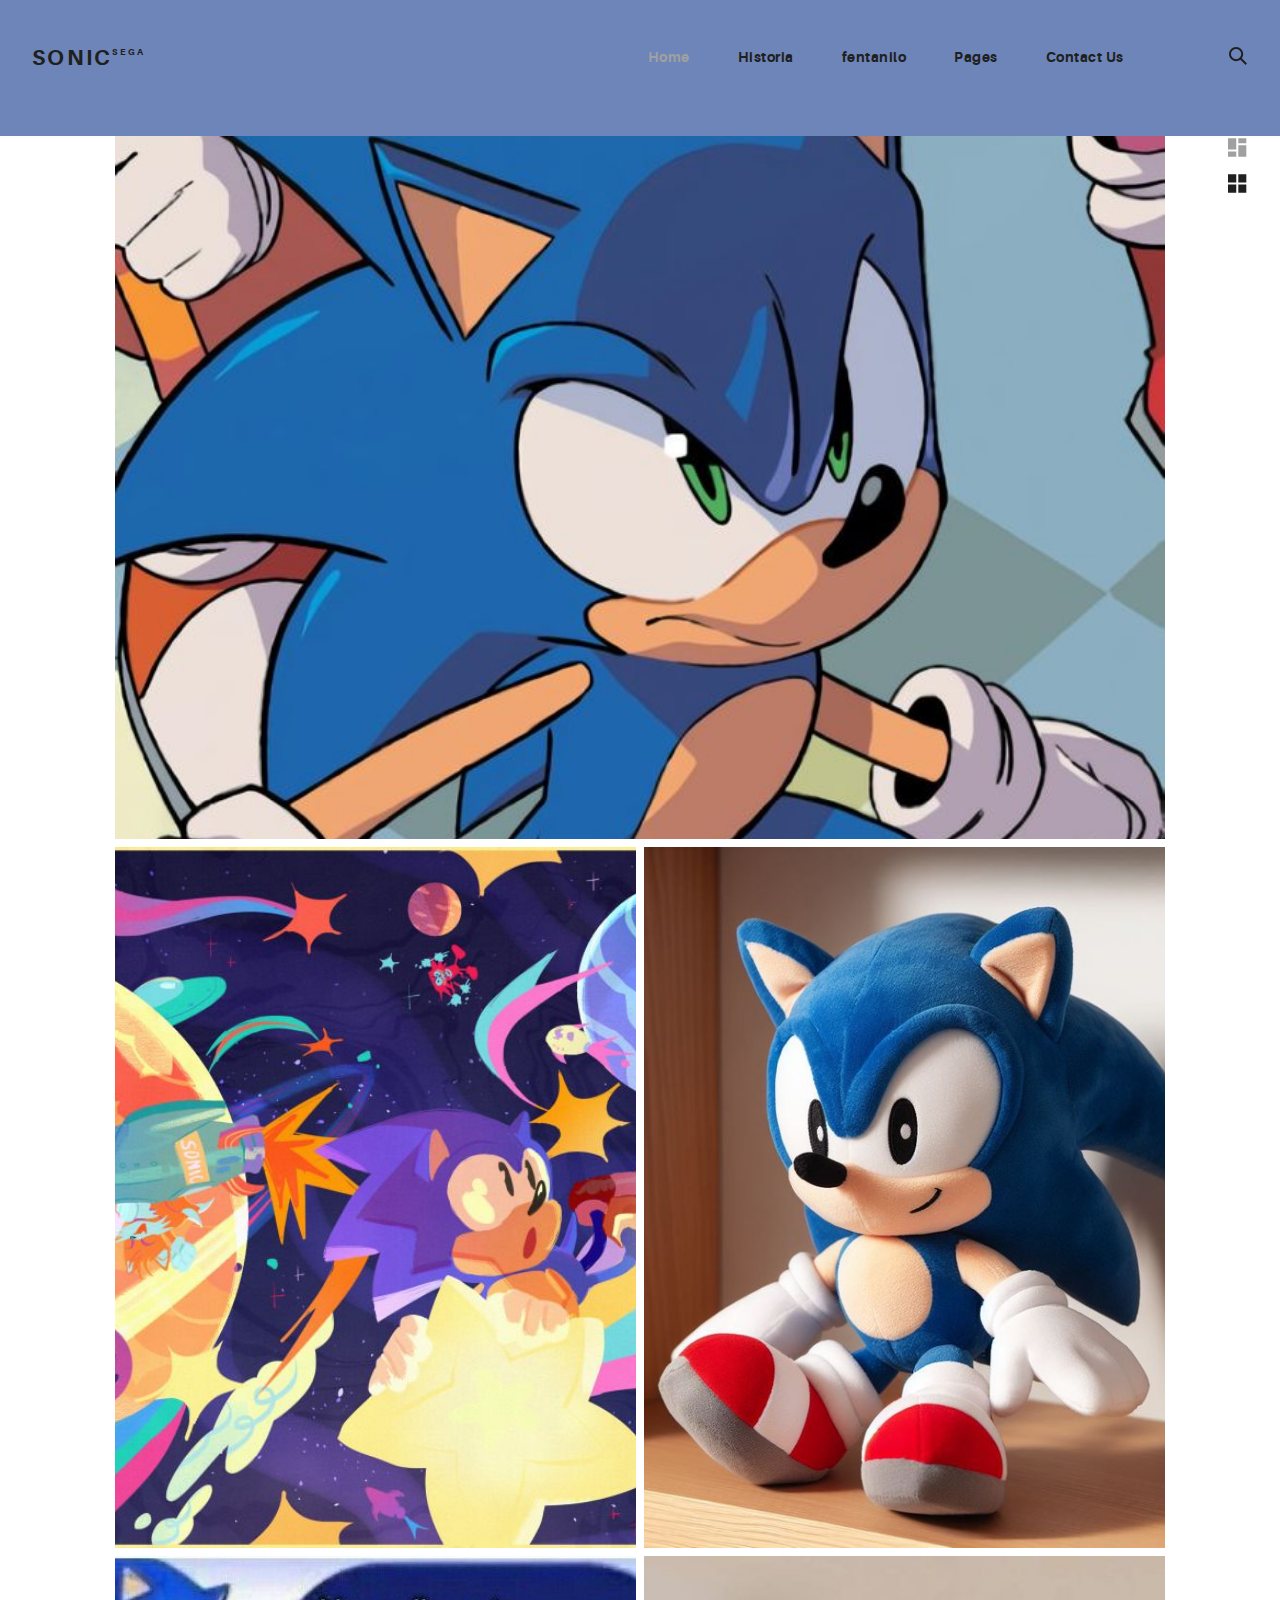
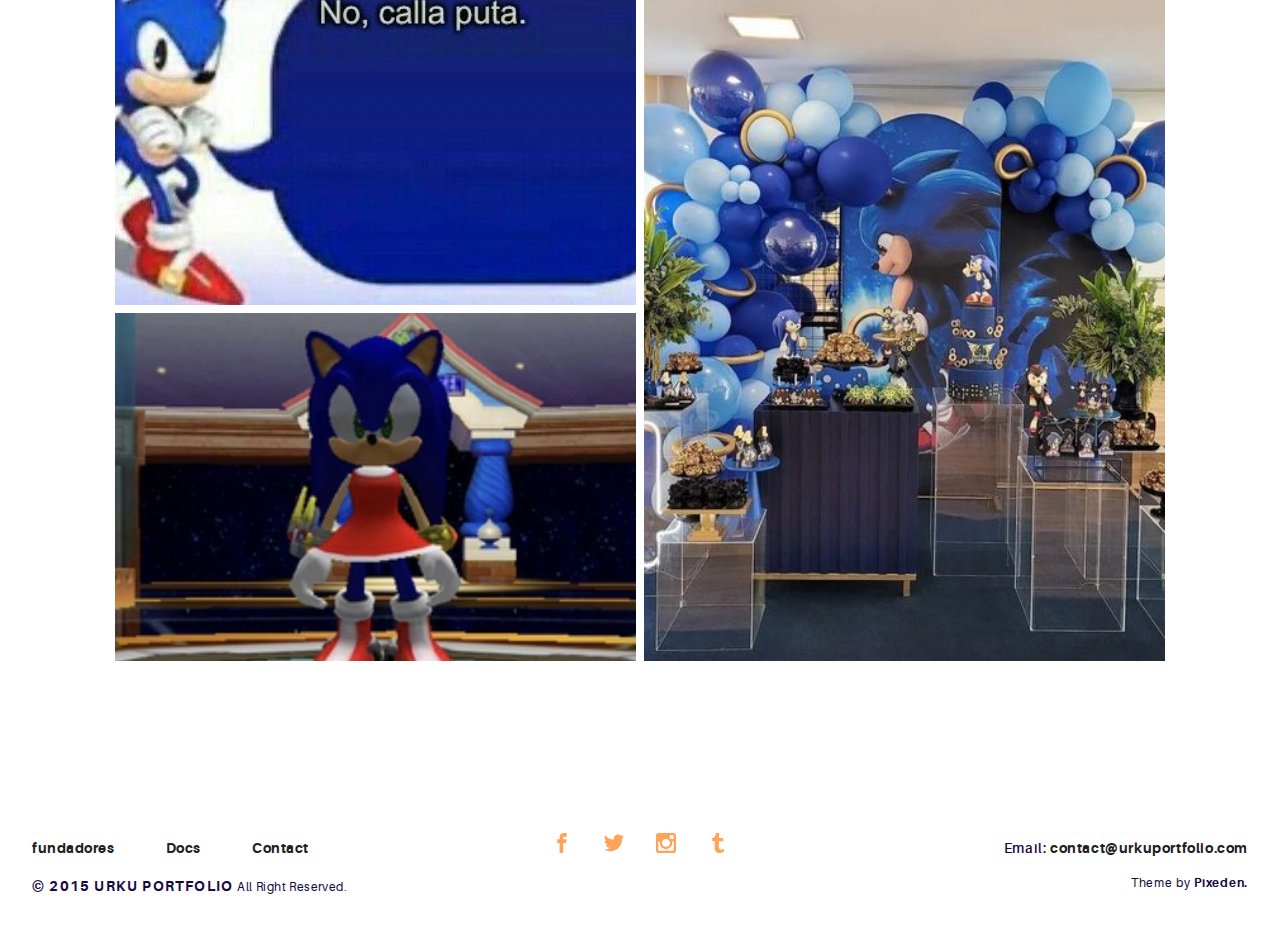
<file: index.html>
<!DOCTYPE html>
<html>
  <head>
    <meta name="viewport" content="width=device-width, initial-scale=1.0">
    <meta charset="UTF-8">
    <title>Urku Portfolio :: Pixeden</title>
    <link rel="icon" type="image/svg+xml" href="assets/img/urku-ico.svg">
    <link rel="stylesheet" href="assets/css/aurora-pack.min.css">
    <link rel="stylesheet" href="assets/css/aurora-theme-base.min.css">
    <link rel="stylesheet" href="assets/css/urku.css">
  </head>
  <body class="top-fixed">
    <header class="ae-container-fluid ae-container-fluid--full rk-header ">
      <input type="checkbox" id="mobile-menu" class="rk-mobile-menu">
      <label for="mobile-menu">
        <svg>
          <use xlink:href="assets/img/symbols.svg#bar"></use>
        </svg>
        <svg>
          <use xlink:href="assets/img/symbols.svg#bar"></use>
        </svg>
        <svg>
          <use xlink:href="assets/img/symbols.svg#bar"></use>
        </svg>
      </label>
      <div class="ae-container-fluid rk-topbar">
        <h1 class="rk-logo"><a href="index.html">SONIC<sup>sega</sup></a></h1>
        <nav class="rk-navigation">
          <ul class="rk-menu">
            <li class="active rk-menu__item"><a href="index.html" class="rk-menu__link">Home</a>
            </li>
            <li class="rk-menu__item"><a href="portfolio.html" class="rk-menu__link">Historia</a>
              <nav class="rk-menu__sub">
                <ul class="rk-container">
                  <li class="rk-menu__item"><a href="portfolio.html" class="rk-menu__link">Flex</a></li>
                  <li class="rk-menu__item"><a href="portfolio-alt.html" class="rk-menu__link">Switch</a></li>
                  <li class="rk-menu__item"><a href="portfolio-raw.html" class="rk-menu__link">Static</a></li>
                  <li class="rk-menu__item"><a href="portfolio-masonry.html" class="rk-menu__link">Masonry</a></li>
                </ul>
              </nav>
            </li>
            <li class="rk-menu__item"><a href="blog.html" class="rk-menu__link">fentanilo</a>
            </li>
            <li class="rk-menu__item"><a href="#0" class="rk-menu__link">Pages</a>
              <nav class="rk-menu__sub">
                <ul class="rk-container">
                  <li class="rk-menu__item"><a href="about.html" class="rk-menu__link">fundadores</a></li>
                  <li class="rk-menu__item"><a href="design-styles.html" class="rk-menu__link">Design Styles</a></li>
                </ul>
              </nav>
            </li>
            <li class="rk-menu__item"><a href="contact.html" class="rk-menu__link">Contact Us</a>
            </li>
          </ul>
          <form class="rk-search">
            <input type="text" placeholder="Search" id="urku-search" class="rk-search-field">
            <label for="urku-search">
              <svg>
                <use xlink:href="assets/img/symbols.svg#icon-search"></use>
              </svg>
            </label>
          </form>
        </nav>
      </div>
    </header>
    <section class="ae-container-fluid rk-main">
      <input type="radio" name="layout-ctrl" checked id="layout-base" class="layout-ctrl-input">
      <div class="ae-container-fluid rk-layout-ctrl-cont">
        <label for="layout-base" class="rk-layout-ctrl">
          <svg>
            <use xlink:href="assets/img/symbols.svg#icon-view-default"></use>
          </svg>
        </label>
      </div>
      <input type="radio" name="layout-ctrl" id="layout-grid" class="layout-ctrl-input">
      <div class="ae-container-fluid rk-layout-ctrl-cont">
        <label for="layout-grid" class="rk-layout-ctrl">
          <svg>
            <use xlink:href="assets/img/symbols.svg#icon-view-alt"></use>
          </svg>
        </label>
      </div>
      <div class="rk-layout-ctrl-mobile">
        <svg viewBox="0 0 9 9" class="layout-mob-1">
          <rect width="100%" height="100%" fill="currentColor"></rect>
        </svg>
        <svg viewBox="0 0 9 9" class="layout-mob-2">
          <rect width="100%" height="100%" fill="currentColor"></rect>
        </svg>
        <svg viewBox="0 0 9 9" class="layout-mob-3">
          <rect width="100%" height="100%" fill="currentColor"></rect>
        </svg>
        <svg viewBox="0 0 9 9" class="layout-mob-4">
          <rect width="100%" height="100%" fill="currentColor"></rect>
        </svg>
      </div>
      <section class="ae-container-fluid ae-container-fluid--inner loading rk-portfolio ">
        <div class="rk-portfolio__items"><a href="portfolio-item.html" class="rk-item rk-item--flex item-1 rk-size-12 rk-tosize-6 rk-landscape ">
            <div class="item-meta">
              <h2>sonic</h2>
              <p></p>
            </div></a><a href="portfolio-item.html" class="rk-item rk-item--flex item-2 rk-size-6  rk-portrait ">
            <div class="item-meta">
              <h2>arte de sonic</h2>
              <p>Art.</p>
            </div></a><a href="portfolio-item.html" class="rk-item rk-item--flex item-3 rk-size-6 rk-tosize-4 rk-portrait rk-tosquare">
            <div class="item-meta">
              <h2>productos de sonic</h2>
              <p>merch</p>
            </div></a>
          <div class="rk-items-cont rk-size-6 rk-tosize-8"><a href="portfolio-item.html" class="rk-item rk-item--flex item-4 rk-size-12 rk-tosize-6 rk-landscape ">
              <div class="item-meta">
                <h2>memes de sonic</h2>
                <p>momos</p>
              </div></a><a href="portfolio-item.html" class="rk-item rk-item--flex item-5 rk-size-12 rk-tosize-6 rk-landscape ">
              <div class="item-meta">
                <h2>imagenes ramdom</h2>
                <p>XD</p>
              </div></a>
          </div><a href="portfolio-item.html" class="rk-item rk-item--flex item-6 rk-size-6 rk-tosize-4 rk-portrait rk-tosquare">
            <div class="item-meta">
              <h2>fiesta tematica sonic</h2>
              <p>:V</p>
            </div></a>
         
          </div>
        </div>
      </section>
    </section>
    <footer class="ae-container-fluid rk-footer ">
      <div class="ae-grid ae-grid--collapse">
        <div class="ae-grid__item item-lg-4 au-xs-ta-center au-lg-ta-left">
          <ul class="rk-menu rk-footer-menu">
            <li class="rk-menu__item"><a href="about.html" class="rk-menu__link">fundadores</a>
            </li>
            <li class="rk-menu__item"><a href="documentation.html" class="rk-menu__link">Docs</a>
            </li>
            <li class="rk-menu__item"><a href="contact.html" class="rk-menu__link">Contact</a>
            </li>
          </ul>
          <p class="rk-footer__text rk-footer__copy "> <span class="ae-u-bold">© </span><span class="ae-u-bolder">2015 URKU PORTFOLIO </span>All Right Reserved.</p>
        </div>
        <div class="ae-grid__item item-lg-4 au-xs-ta-center"><a href="#0" class="rk-social-btn ">
            <svg>
              <use xlink:href="assets/img/symbols.svg#icon-facebook"></use>
            </svg></a><a href="#0" class="rk-social-btn ">
            <svg>
              <use xlink:href="assets/img/symbols.svg#icon-twitter"></use>
            </svg></a><a href="#0" class="rk-social-btn ">
            <svg>
              <use xlink:href="assets/img/symbols.svg#icon-pinterest"></use>
            </svg></a><a href="#0" class="rk-social-btn ">
            <svg>
              <use xlink:href="assets/img/symbols.svg#icon-tumblr"></use>
            </svg></a></div>
        <div class="ae-grid__item item-lg-4 au-xs-ta-center au-lg-ta-right">
          <p class="rk-footer__text rk-footer__contact "> <span class="ae-u-bold">Email: </span><span class="ae-u-bolder"> <a href="#0" class="rk-dark-color ">contact@urkuportfolio.com </a></span></p>
          <p class="rk-footer__text rk-footer__by">Theme by <a href="http://pixeden.com" class="ae-u-bolder">Pixeden.</a></p>
        </div>
      </div>
    </footer>
    <script src="assets/js/svg4everybody.min.js"></script>
    <script>svg4everybody();</script>
  </body>
</html>
</file>
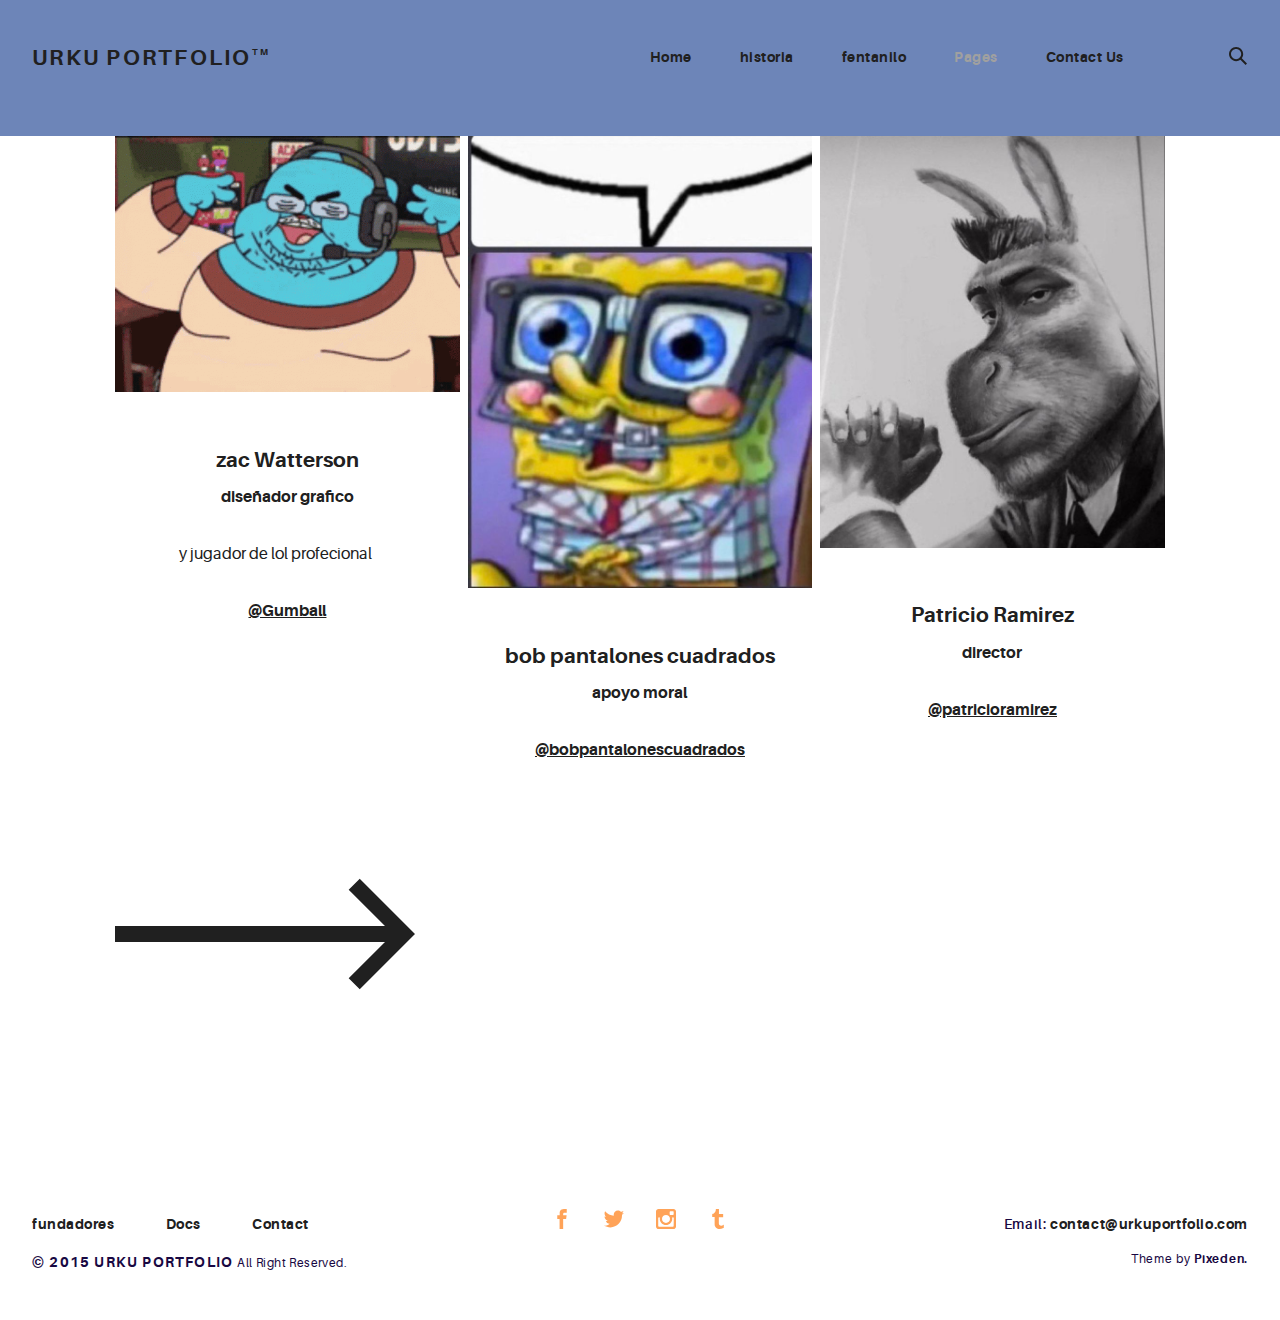
<file: about.html>
<!DOCTYPE html>
<html>
  <head>
    <meta name="viewport" content="width=device-width, initial-scale=1.0">
    <meta charset="UTF-8">
    <title>sonic :: Pixeden</title>
    <link rel="icon" type="image/svg+xml" href="assets/img/urku-ico.svg">
    <link rel="stylesheet" href="assets/css/aurora-pack.min.css">
    <link rel="stylesheet" href="assets/css/aurora-theme-base.min.css">
    <link rel="stylesheet" href="assets/css/urku.css">
  </head>
  <body class="top-fixed">
    <header class="ae-container-fluid ae-container-fluid--full rk-header ">
      <input type="checkbox" id="mobile-menu" class="rk-mobile-menu">
      <label for="mobile-menu">
        <svg>
          <use xlink:href="assets/img/symbols.svg#bar"></use>
        </svg>
        <svg>
          <use xlink:href="assets/img/symbols.svg#bar"></use>
        </svg>
        <svg>
          <use xlink:href="assets/img/symbols.svg#bar"></use>
        </svg>
      </label>
      <div class="ae-container-fluid rk-topbar">
        <h1 class="rk-logo"><a href="index.html">urku portfolio<sup>tm</sup></a></h1>
        <nav class="rk-navigation">
          <ul class="rk-menu">
            <li class="rk-menu__item"><a href="index.html" class="rk-menu__link">Home</a>
            </li>
            <li class="rk-menu__item"><a href="portfolio.html" class="rk-menu__link">historia</a>
              <nav class="rk-menu__sub">
                <ul class="rk-container">
                  <li class="rk-menu__item"><a href="portfolio.html" class="rk-menu__link">Flex</a></li>
                  <li class="rk-menu__item"><a href="portfolio-alt.html" class="rk-menu__link">Switch</a></li>
                  <li class="rk-menu__item"><a href="portfolio-raw.html" class="rk-menu__link">Static</a></li>
                  <li class="rk-menu__item"><a href="portfolio-masonry.html" class="rk-menu__link">Masonry</a></li>
                </ul>
              </nav>
            </li>
            <li class="rk-menu__item"><a href="blog.html" class="rk-menu__link">fentanilo</a>
            </li>
            <li class="active rk-menu__item"><a href="#0" class="rk-menu__link">Pages</a>
              <nav class="rk-menu__sub">
                <ul class="rk-container">
                  <li class="rk-menu__item"><a href="about.html" class="rk-menu__link">fundadores</a></li>
                  <li class="rk-menu__item"><a href="design-styles.html" class="rk-menu__link">Design Styles</a></li>
                </ul>
              </nav>
            </li>
            <li class="rk-menu__item"><a href="contact.html" class="rk-menu__link">Contact Us</a>
            </li>
          </ul>
          <form class="rk-search">
            <input type="text" placeholder="Search" id="urku-search" class="rk-search-field">
            <label for="urku-search">
              <svg>
                <use xlink:href="assets/img/symbols.svg#icon-search"></use>
              </svg>
            </label>
          </form>
        </nav>
      </div>
    </header>
    <div class="ae-container-fluid ae-container-fluid--inner rk-main">
      <div class="ae-grid au-xs-ta-center au-mb-4">
        <div class="ae-grid__item item-lg-4 ae-kappa au-mb-3"><img src="assets/img/team-1.jpg" alt="" class="au-mb-3">
          <h5 class="ae-u-bolder au-mt-2">zac Watterson</h5>
          <p class="ae-u-bolder au-mb-3">diseñador grafico</p>
          <p class="au-lg-ta-left au-mb-3 au-pl-4 au-pr-4">y jugador de lol profecional</p><a href="#0" class="ae-u-bolder au-underline">@Gumball</a>
        </div>
        <div class="ae-grid__item item-lg-4 ae-kappa au-mb-3"><img src="assets/img/team-2.jpg" alt="" class="au-mb-3">
          <h5 class="ae-u-bolder au-mt-2">bob pantalones cuadrados</h5>
          <p class="ae-u-bolder au-mb-3">apoyo moral</p>
          <p class="au-lg-ta-left au-mb-3 au-pl-4 au-pr-4"></p><a href="#0" class="ae-u-bolder au-underline">@bobpantalonescuadrados</a>
        </div>
        <div class="ae-grid__item item-lg-4 ae-kappa au-mb-3"><img src="assets/img/team-3.jpg" alt="" class="au-mb-3">
          <h5 class="ae-u-bolder au-mt-2">Patricio Ramirez</h5>
          <p class="ae-u-bolder au-mb-3">director </p>
          <p class="au-lg-ta-left au-mb-3 au-pl-4 au-pr-4"></p><a href="#0" class="ae-u-bolder au-underline">@patricioramirez</a>
        </div>
      </div>
   
     
            <svg>
              <use xlink:href="assets/img/symbols.svg#arrow"></use>
            </svg></span></a></p>
    </div>
    <footer class="ae-container-fluid rk-footer ">
      <div class="ae-grid ae-grid--collapse">
        <div class="ae-grid__item item-lg-4 au-xs-ta-center au-lg-ta-left">
          <ul class="rk-menu rk-footer-menu">
            <li class="rk-menu__item"><a href="about.html" class="rk-menu__link">fundadores</a>
            </li>
            <li class="rk-menu__item"><a href="documentation.html" class="rk-menu__link">Docs</a>
            </li>
            <li class="rk-menu__item"><a href="contact.html" class="rk-menu__link">Contact</a>
            </li>
          </ul>
          <p class="rk-footer__text rk-footer__copy "> <span class="ae-u-bold">© </span><span class="ae-u-bolder">2015 URKU PORTFOLIO </span>All Right Reserved.</p>
        </div>
        <div class="ae-grid__item item-lg-4 au-xs-ta-center"><a href="#0" class="rk-social-btn ">
            <svg>
              <use xlink:href="assets/img/symbols.svg#icon-facebook"></use>
            </svg></a><a href="#0" class="rk-social-btn ">
            <svg>
              <use xlink:href="assets/img/symbols.svg#icon-twitter"></use>
            </svg></a><a href="#0" class="rk-social-btn ">
            <svg>
              <use xlink:href="assets/img/symbols.svg#icon-pinterest"></use>
            </svg></a><a href="#0" class="rk-social-btn ">
            <svg>
              <use xlink:href="assets/img/symbols.svg#icon-tumblr"></use>
            </svg></a></div>
        <div class="ae-grid__item item-lg-4 au-xs-ta-center au-lg-ta-right">
          <p class="rk-footer__text rk-footer__contact "> <span class="ae-u-bold">Email: </span><span class="ae-u-bolder"> <a href="#0" class="rk-dark-color ">contact@urkuportfolio.com </a></span></p>
          <p class="rk-footer__text rk-footer__by">Theme by <a href="http://pixeden.com" class="ae-u-bolder">Pixeden.</a></p>
        </div>
      </div>
    </footer>
    <script src="assets/js/svg4everybody.min.js"></script>
    <script>svg4everybody();</script>
  </body>
</html>
</file>
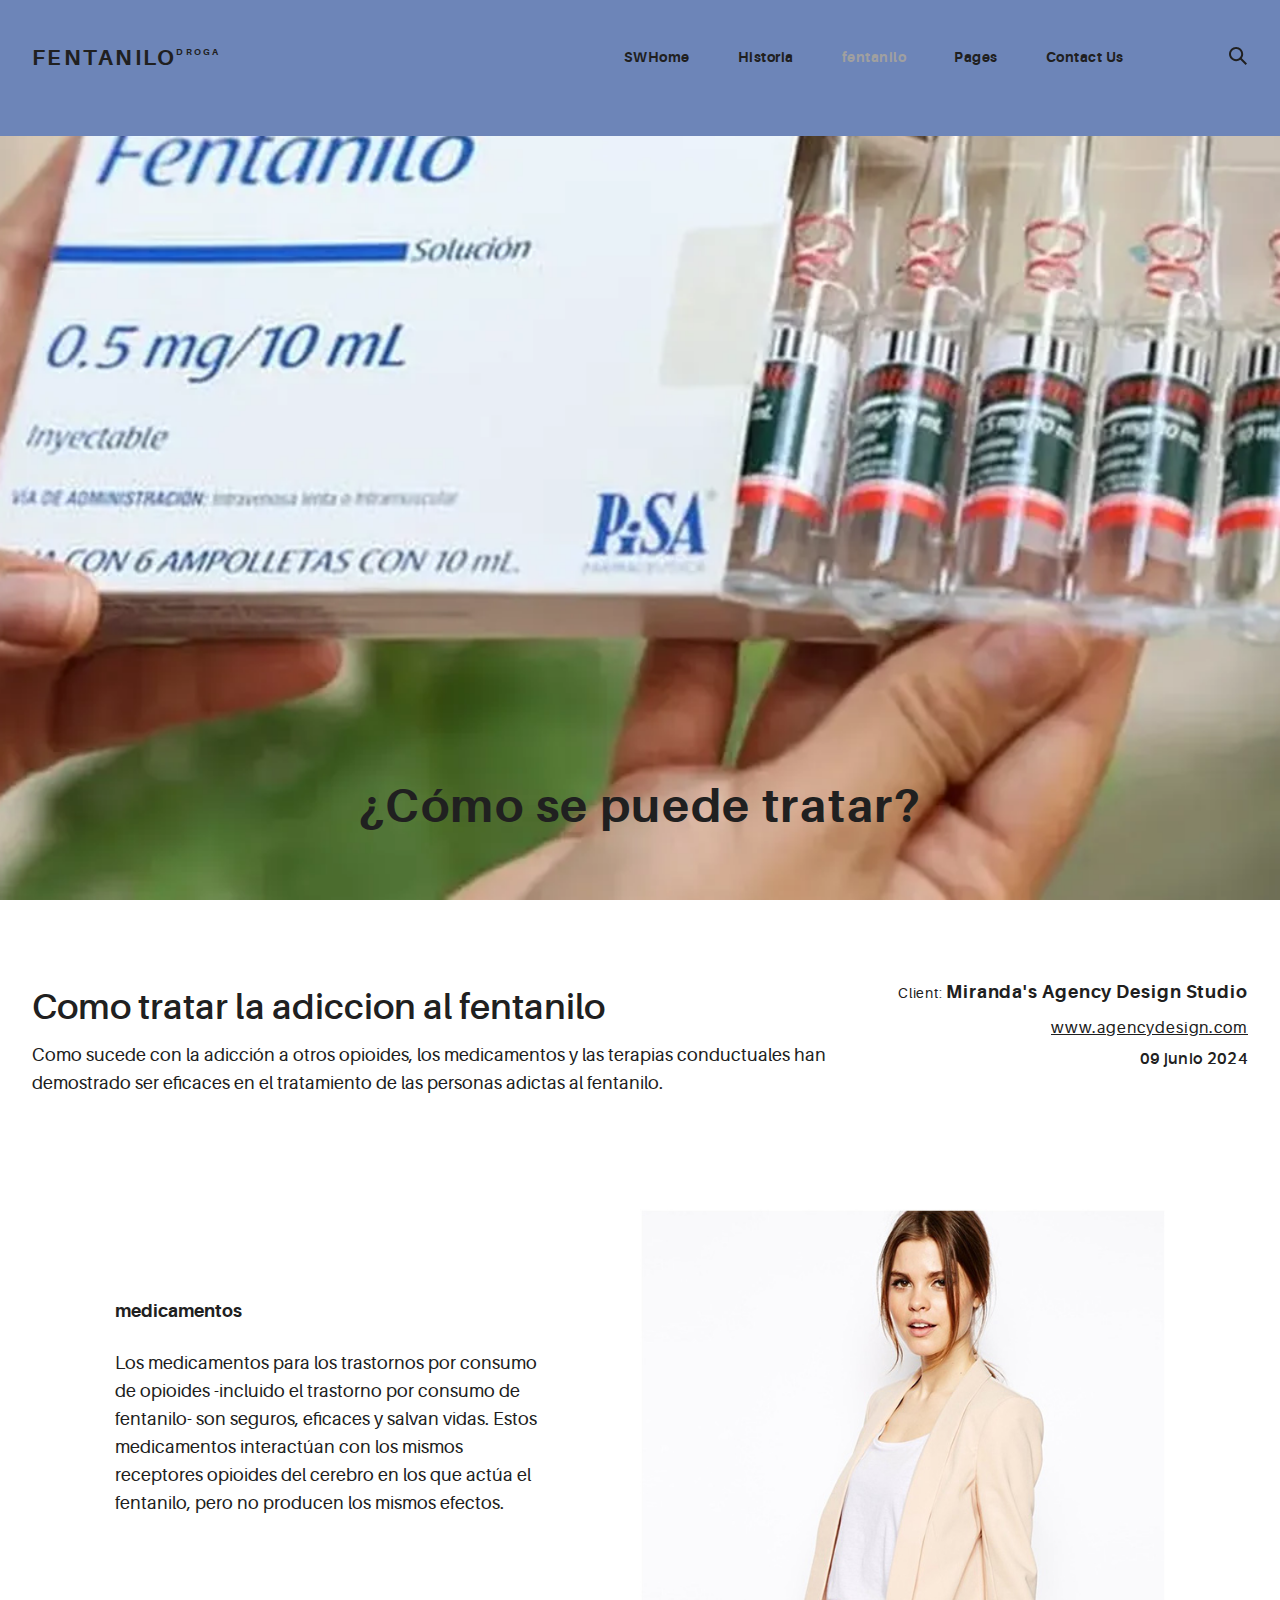
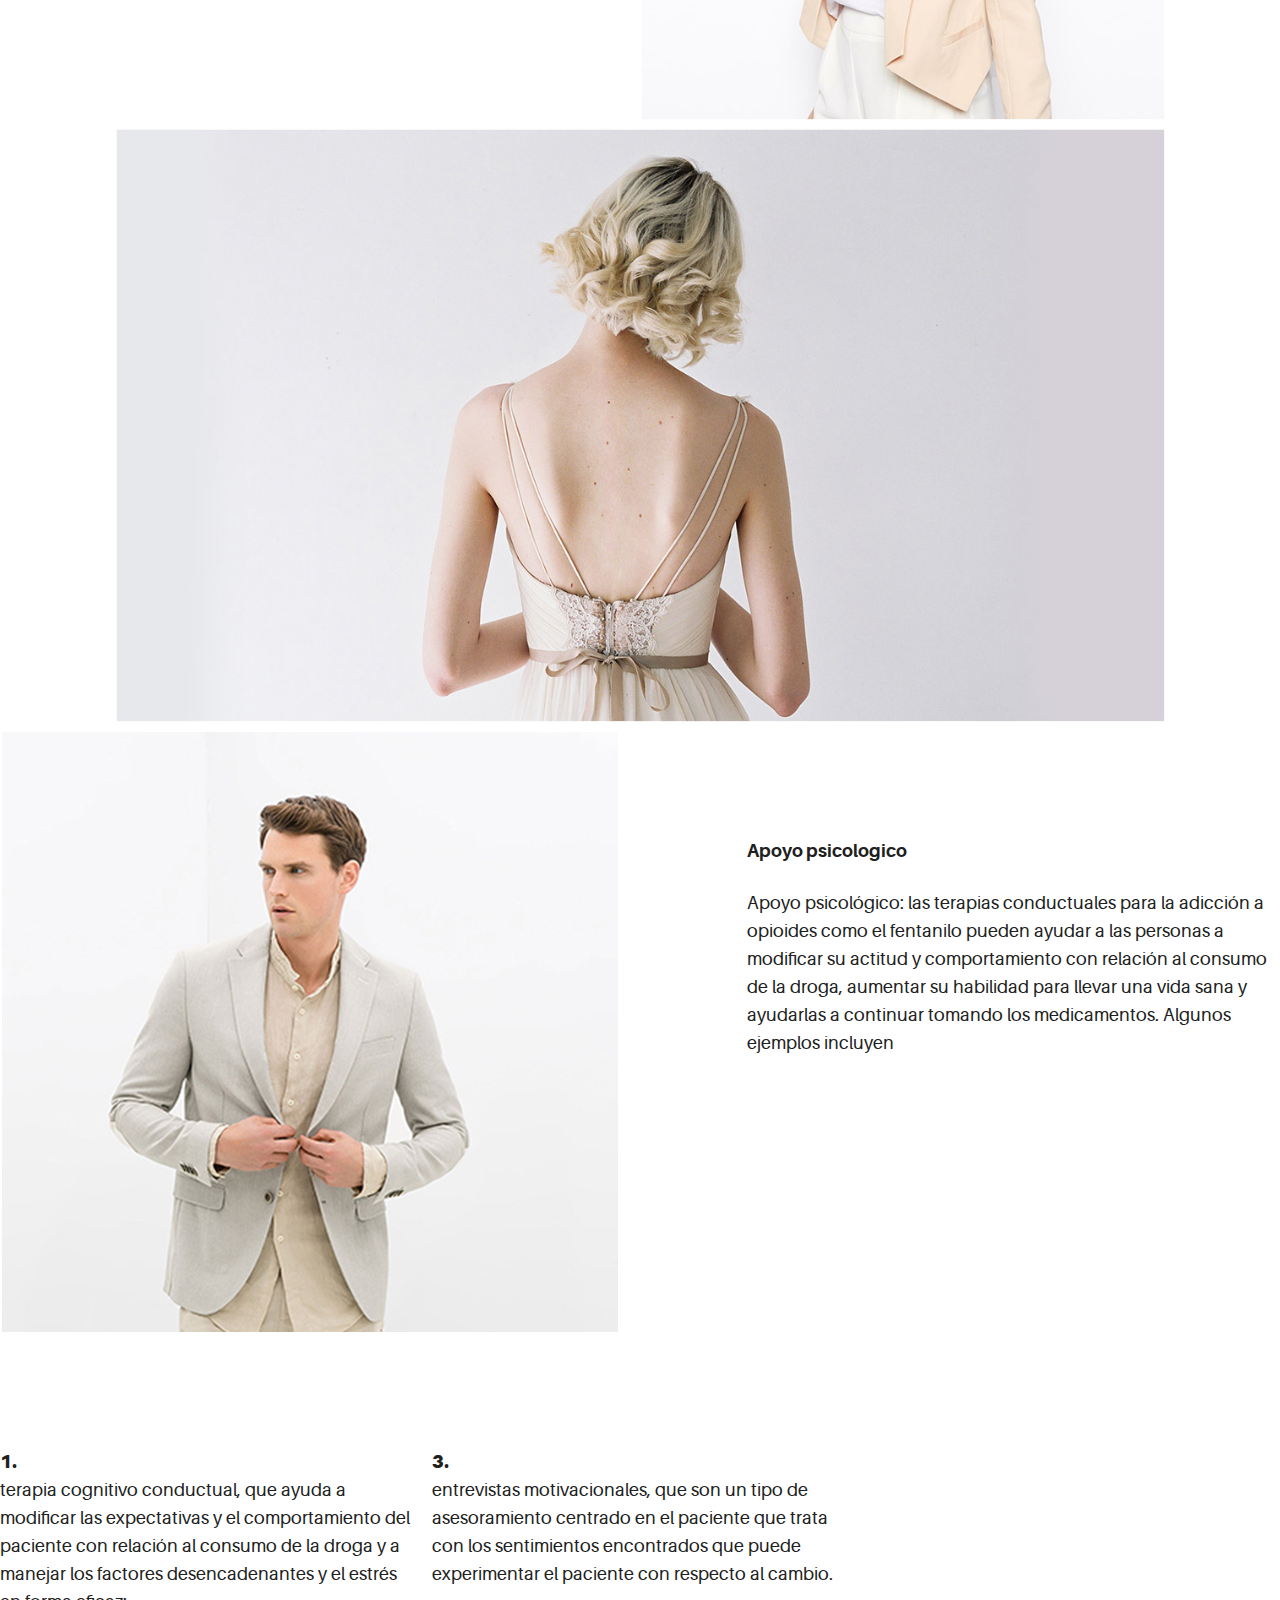
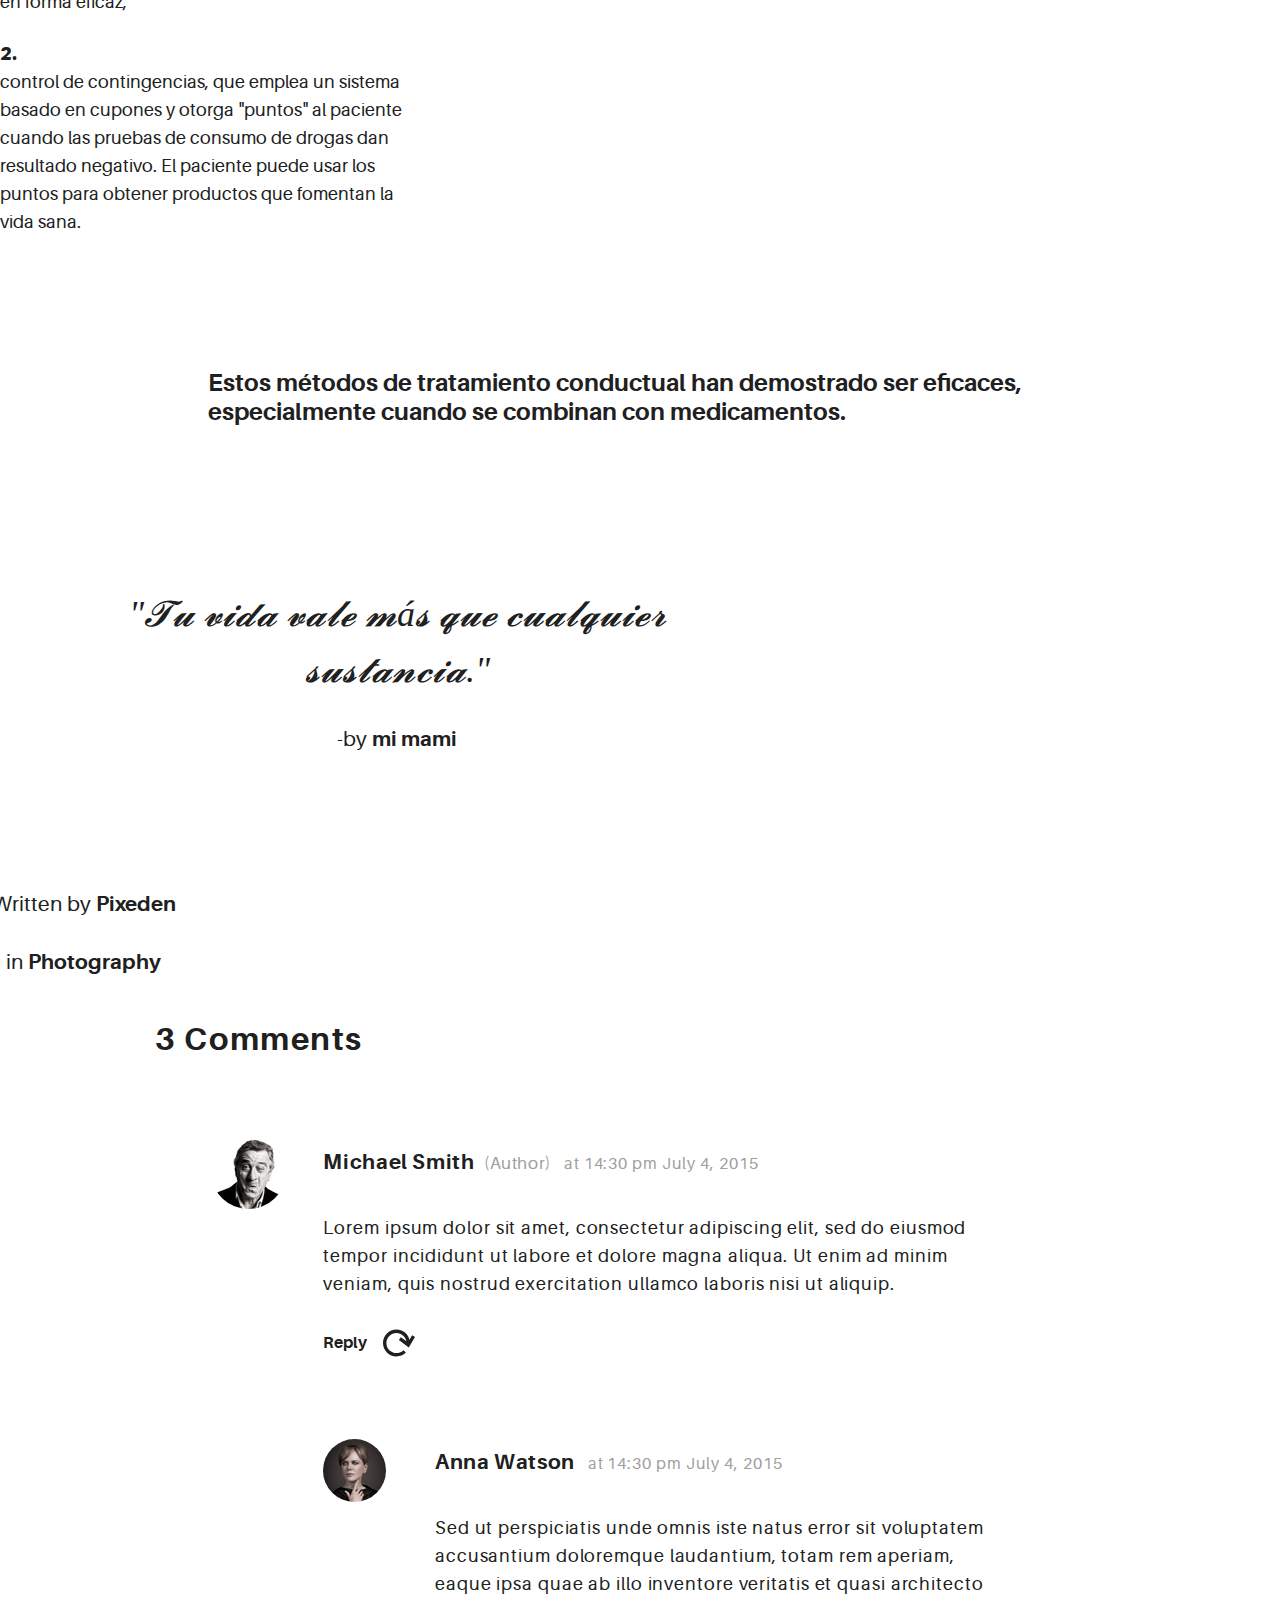
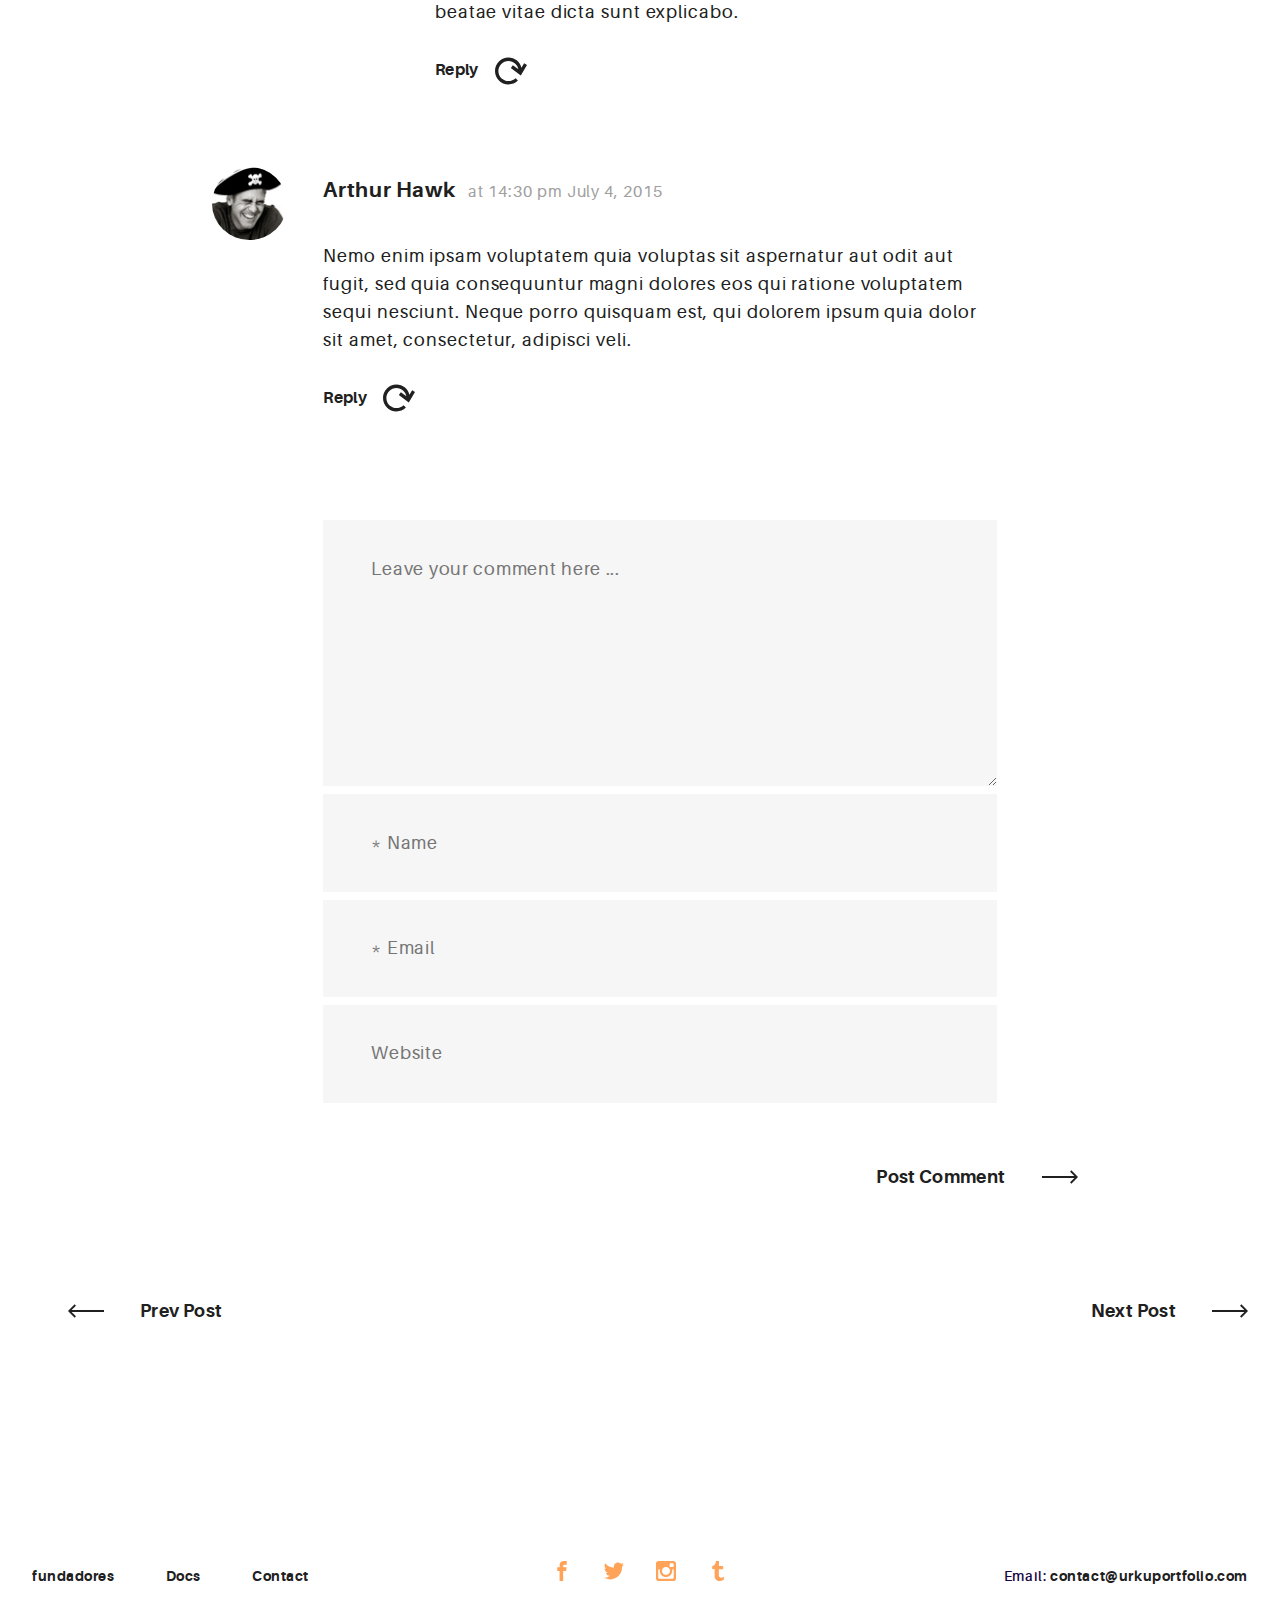
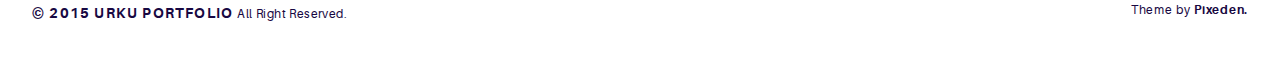
<file: blog-post.html>
<!DOCTYPE html>
<html>
  <head>
    <meta name="viewport" content="width=device-width, initial-scale=1.0">
    <meta charset="UTF-8">
    <title>sonic :: Pixeden</title>
    <link rel="icon" type="image/svg+xml" href="assets/img/urku-ico.svg">
    <link rel="stylesheet" href="assets/css/aurora-pack.min.css">
    <link rel="stylesheet" href="assets/css/aurora-theme-base.min.css">
    <link rel="stylesheet" href="assets/css/urku.css">
  </head>
  <body class="top-fixed">
    <header class="ae-container-fluid ae-container-fluid--full rk-header ">
      <input type="checkbox" id="mobile-menu" class="rk-mobile-menu">
      <label for="mobile-menu">
        <svg>
          <use xlink:href="assets/img/symbols.svg#bar"></use>
        </svg>
        <svg>
          <use xlink:href="assets/img/symbols.svg#bar"></use>
        </svg>
        <svg>
          <use xlink:href="assets/img/symbols.svg#bar"></use>
        </svg>
      </label>
      <div class="ae-container-fluid rk-topbar">
        <h1 class="rk-logo"><a href="index.html">fentanilo<sup>droga</sup></a></h1>
        <nav class="rk-navigation">
          <ul class="rk-menu">SW
            <li class="rk-menu__item"><a href="index.html" class="rk-menu__link">Home</a>
            </li>
            <li class="rk-menu__item"><a href="portfolio.html" class="rk-menu__link">Historia</a>
              <nav class="rk-menu__sub">
                <ul class="rk-container">
                  <li class="rk-menu__item"><a href="portfolio.html" class="rk-menu__link">Flex</a></li>
                  <li class="rk-menu__item"><a href="portfolio-alt.html" class="rk-menu__link">Switch</a></li>
                  <li class="rk-menu__item"><a href="portfolio-raw.html" class="rk-menu__link">Static</a></li>
                  <li class="rk-menu__item"><a href="portfolio-masonry.html" class="rk-menu__link">Masonry</a></li>
                </ul>
              </nav>
            </li>
            <li class="active rk-menu__item"><a href="blog.html" class="rk-menu__link">fentanilo</a>
            </li>
            <li class="rk-menu__item"><a href="#0" class="rk-menu__link">Pages</a>
              <nav class="rk-menu__sub">
                <ul class="rk-container">
                  <li class="rk-menu__item"><a href="about.html" class="rk-menu__link">fundadores</a></li>
                  <li class="rk-menu__item"><a href="design-styles.html" class="rk-menu__link">Design Styles</a></li>
                </ul>
              </nav>
            </li>
            <li class="rk-menu__item"><a href="contact.html" class="rk-menu__link">Contact Us</a>
            </li>
          </ul>
          <form class="rk-search">
            <input type="text" placeholder="Search" id="urku-search" class="rk-search-field">
            <label for="urku-search">
              <svg>
                <use xlink:href="assets/img/symbols.svg#icon-search"></use>
              </svg>
            </label>
          </form>
        </nav>
      </div>
    </header>
    <section class="ae-container-fluid ae-container-fluid--full">
      <header class="rk-portfolio-cover  post-inside-1">
        <div class="item-inside__meta">
          <h1 class="ae-u-bolder rk-portfolio-title ">¿Cómo se puede tratar?</h1>
          <p class="ae-theta rk-portfolio-category "> <span class="ae-u-bolder"></span></p>
        </div>
      </header>
      <div class="ae-container-fluid">
        <div class="ae-grid ae-grid--collapse rk-portfolio-info ">
          <div class="ae-grid__item item-lg-8 item-sm--center au-xs-ta-center au-lg-ta-left">
            <h2 class="rk-portfolio-inner-title ">Como tratar la adiccion al fentanilo</h2>
          <p>Como sucede con la adicción a otros opioides, los medicamentos y las terapias conductuales han demostrado ser eficaces en el tratamiento de las personas adictas al fentanilo.</p>  </div>
          <div class="ae-grid__item item-lg-4 au-xs-ta-center au-lg-ta-right rk-portfolio-details">
            <p class="rk-portfolio-inner-client "><span class="ae-lambda">Client: </span><span class="ae-u-bolder">Miranda's Agency Design Studio</span></p>
            <p class="au-underline rk-portfolio-inner-website "><a href="#0" class="ae-kappa">www.agencydesign.com</a></p>
            <p class="ae-kappa ae-u-bold rk-portfolio-inner-date ">09 junio 2024 </p>
          </div>
        </div>
      </div>
      <div class="ae-container-fluid ae-container-fluid--inner rk-portfolio--inner">
        <div class="ae-grid ae-grid--collapse au-xs-ptp-1">
          <div class="ae-grid__item item-lg-5 au-lg-ptp-1">
            <p class="ae-u-bolder">medicamentos</p>
            <p>Los medicamentos para los trastornos por consumo de opioides -incluido el trastorno por consumo de fentanilo- son seguros, eficaces y salvan vidas. Estos medicamentos interactúan con los mismos receptores opioides del cerebro en los que actúa el fentanilo, pero no producen los mismos efectos.</p>
          
          </div>
          <div class="ae-grid__item item-lg-6 item-lg--offset-1"><img src="assets/img/post-inner-1.jpg" alt="Urku Portfolio"></div>
        </div>
        <div class="ae-grid ae-grid--collapse">
          <div class="ae-grid__item item-lg--auto"><img src="assets/img/post-inner-3.jpg" alt="Urku Portfolio"></div>
        </div>
       
        </div>
        <div class="ae-grid ae-grid--collapse">
          <div class="ae-grid__item item-lg-6"><img src="assets/img/post-inner-2.jpg" alt="Urku Portfolio"></div>
          <div class="ae-grid__item item-lg-5 item-lg--offset-1 au-lg-ptp-1">
            <p class="ae-u-bolder">Apoyo psicologico</p>
            <p></p>
            <p>Apoyo psicológico: las terapias conductuales para la adicción a opioides como el fentanilo pueden ayudar a las personas a modificar su actitud y comportamiento con relación al consumo de la droga, aumentar su habilidad para llevar una vida sana y ayudarlas a continuar tomando los medicamentos. Algunos ejemplos incluyen</p>
          </div>
        </div>
        <div class="ae-grid ae-grid--alt au-lg-ta-left au-xs-ptp-1">
          <div class="ae-grid__item--alt item-lg-4"><span class="ae-u-boldest">1.</span>
            <p>terapia cognitivo conductual, que ayuda a modificar las expectativas y el comportamiento del paciente con relación al consumo de la droga y a manejar los factores desencadenantes y el estrés en forma eficaz;</p><span class="ae-u-boldest">2.</span>
            <p>control de contingencias, que emplea un sistema basado en cupones y otorga "puntos" al paciente cuando las pruebas de consumo de drogas dan resultado negativo. El paciente puede usar los puntos para obtener productos que fomentan la vida sana.</p>
          </div>
          <div class="ae-grid__item--alt item-lg-4"><span class="ae-u-boldest">3.</span>
            <p>entrevistas motivacionales, que son un tipo de asesoramiento centrado en el paciente que trata con los sentimientos encontrados que puede experimentar el paciente con respecto al cambio. </p><span></span>
      
        
           
        </div>
        <div class="ae-grid ae-grid--collapse au-xs-ptp-1">
          <div class="ae-grid__item item-lg-8 item-lg--offset-2">
            <h4 class="ae-u-bolder">Estos métodos de tratamiento conductual han demostrado ser eficaces, especialmente cuando se combinan con medicamentos.</h4>
          
        </div>
        <div class="ae-grid ae-grid--collapse inner-box-3">
          <div class="ae-grid__item item-lg-10 item-lg--offset-1">
            <blockquote class="au-xs-ta-center">
              <p class="ae-delta au-italic">"𝓣𝓾 𝓿𝓲𝓭𝓪 𝓿𝓪𝓵𝓮 𝓶á𝓼 𝓺𝓾𝓮 𝓬𝓾𝓪𝓵𝓺𝓾𝓲𝓮𝓻 𝓼𝓾𝓼𝓽𝓪𝓷𝓬𝓲𝓪."</p>
              <footer> 
                <p class="ae-theta">-by <span class="ae-u-bolder">mi mami</span></p>
              </footer>
            </blockquote>
          </div>
        </div>
       
        </div>
        <div class="ae-grid ae-grid--collapse au-xs-ptp-1">
          <div class="ae-grid__item item-lg-12 au-xs-ta-center">
            <p class="ae-theta">Written by <span class="ae-u-bolder">Pixeden</span></p>
            <p class="ae-theta">in <span class="ae-u-bolder">Photography </span></p>
          </div>
        </div>
        <div class="ae-grid ae-grid--collapse au-xs-ptp-1">
          <div class="ae-grid__item item-lg-12"></div>
        </div>
      </div>
    </section>
    <ul class="ae-container-fluid ae-container-fluid--inner rk-comments">
      <h3 class="rk-comments__title ae-u-bolder">3 Comments</h3>
      <li>
        <article class="rk-comment">
          <aside class="rk-comment__avatar"><img src="assets/img/user-1.jpg" alt="" class="rk-comment__avatar au-circle"></aside>
          <div class="rk-comment__content">
            <header class="rk-comment__header">
              <h5 class="rk-comment__author ae-u-bolder"><a href="#0">Michael Smith</a><small class="ae-u-regular">&nbsp; (Author)</small></h5>
              <div class="rk-comment__meta">
                <p class="ae-kappa">&nbsp; at <a href="#0">14:30 pm </a><a href="#0">July 4, 2015</a></p>
              </div>
            </header>
            <div class="rk-comment__body">
              <p>Lorem ipsum dolor sit amet, consectetur adipiscing elit, sed do eiusmod tempor incididunt ut labore et dolore magna aliqua. Ut enim ad minim veniam, quis nostrud exercitation ullamco laboris nisi ut aliquip.</p>
            </div>
            <div class="rk-comment__actions ae-kappa"><a href="#0" class="ae-u-bold arrow-button arrow-button--compress">Reply
                <svg>
                  <use xlink:href="assets/img/symbols.svg#refresh"></use>
                </svg></a></div>
          </div>
        </article>
        <ul>
          <li>
            <article class="rk-comment">
              <aside class="rk-comment__avatar"><img src="assets/img/user-2.jpg" alt="" class="rk-comment__avatar au-circle"></aside>
              <div class="rk-comment__content">
                <header class="rk-comment__header">
                  <h5 class="rk-comment__author ae-u-bolder"><a href="#0">Anna Watson</a></h5>
                  <div class="rk-comment__meta">
                    <p class="ae-kappa">&nbsp; at <a href="#0">14:30 pm </a><a href="#0">July 4, 2015</a></p>
                  </div>
                </header>
                <div class="rk-comment__body">
                  <p>Sed ut perspiciatis unde omnis iste natus error sit voluptatem accusantium doloremque laudantium, totam rem aperiam, eaque ipsa quae ab illo inventore veritatis et quasi architecto beatae vitae dicta sunt explicabo.</p>
                </div>
                <div class="rk-comment__actions ae-kappa"><a href="#0" class="ae-u-bold arrow-button arrow-button--compress">Reply
                    <svg>
                      <use xlink:href="assets/img/symbols.svg#refresh"></use>
                    </svg></a></div>
              </div>
            </article>
          </li>
        </ul>
      </li>
      <li>
        <article class="rk-comment">
          <aside class="rk-comment__avatar"><img src="assets/img/user-3.jpg" alt="" class="rk-comment__avatar au-circle"></aside>
          <div class="rk-comment__content">
            <header class="rk-comment__header">
              <h5 class="rk-comment__author ae-u-bolder"><a href="#0">Arthur Hawk</a></h5>
              <div class="rk-comment__meta">
                <p class="ae-kappa">&nbsp; at <a href="#0">14:30 pm </a><a href="#0">July 4, 2015</a></p>
              </div>
            </header>
            <div class="rk-comment__body">
              <p>Nemo enim ipsam voluptatem quia voluptas sit aspernatur aut odit aut fugit, sed quia consequuntur magni dolores eos qui ratione voluptatem sequi nesciunt. Neque porro quisquam est, qui dolorem ipsum quia dolor sit amet, consectetur, adipisci veli.</p>
            </div>
            <div class="rk-comment__actions ae-kappa"><a href="#0" class="ae-u-bold arrow-button arrow-button--compress">Reply
                <svg>
                  <use xlink:href="assets/img/symbols.svg#refresh"></use>
                </svg></a></div>
          </div>
        </article>
      </li>
      <div class="ae-grid ae-grid--collapse inner-box-3">
        <div class="ae-grid__item item-lg-8 item-lg--offset-2">
          <form action="#0" class="ae-form--full">
            <textarea placeholder="Leave your comment here ..." cols="30" rows="7"></textarea>
            <input type="text" placeholder="* Name" required>
            <input type="email" placeholder="* Email" required>
            <input type="text" placeholder="Website">
            <div class="au-pt-3 group-buttons"><a href="#0" class="au-mt-2 arrow-button arrow-button--right arrow-button--out">Post Comment<span class="arrow-cont">
                  <svg>
                    <use xlink:href="assets/img/symbols.svg#arrow"></use>
                  </svg></span></a></div>
          </form>
        </div>
      </div>
    </ul>
    <section class="ae-container-fluid au-pt-4 au-pb-4">
      <div class="group-buttons au-mt-2"><a href="#0" class="arrow-button arrow-button--reverse">Prev Post
          <div class="arrow-cont arrow-cont-rev">
            <svg>
              <use xlink:href="assets/img/symbols.svg#arrow"></use>
            </svg>
          </div></a><a href="#0" class="arrow-button">Next Post<span class="arrow-cont">
            <svg>
              <use xlink:href="assets/img/symbols.svg#arrow"></use>
            </svg></span></a></div>
    </section>
    <footer class="ae-container-fluid rk-footer ">
      <div class="ae-grid ae-grid--collapse">
        <div class="ae-grid__item item-lg-4 au-xs-ta-center au-lg-ta-left">
          <ul class="rk-menu rk-footer-menu">
            <li class="rk-menu__item"><a href="about.html" class="rk-menu__link">fundadores</a>
            </li>
            <li class="rk-menu__item"><a href="documentation.html" class="rk-menu__link">Docs</a>
            </li>
            <li class="rk-menu__item"><a href="contact.html" class="rk-menu__link">Contact</a>
            </li>
          </ul>
          <p class="rk-footer__text rk-footer__copy "> <span class="ae-u-bold">© </span><span class="ae-u-bolder">2015 URKU PORTFOLIO </span>All Right Reserved.</p>
        </div>
        <div class="ae-grid__item item-lg-4 au-xs-ta-center"><a href="#0" class="rk-social-btn ">
            <svg>
              <use xlink:href="assets/img/symbols.svg#icon-facebook"></use>
            </svg></a><a href="#0" class="rk-social-btn ">
            <svg>
              <use xlink:href="assets/img/symbols.svg#icon-twitter"></use>
            </svg></a><a href="#0" class="rk-social-btn ">
            <svg>
              <use xlink:href="assets/img/symbols.svg#icon-pinterest"></use>
            </svg></a><a href="#0" class="rk-social-btn ">
            <svg>
              <use xlink:href="assets/img/symbols.svg#icon-tumblr"></use>
            </svg></a></div>
        <div class="ae-grid__item item-lg-4 au-xs-ta-center au-lg-ta-right">
          <p class="rk-footer__text rk-footer__contact "> <span class="ae-u-bold">Email: </span><span class="ae-u-bolder"> <a href="#0" class="rk-dark-color ">contact@urkuportfolio.com </a></span></p>
          <p class="rk-footer__text rk-footer__by">Theme by <a href="http://pixeden.com" class="ae-u-bolder">Pixeden.</a></p>
        </div>
      </div>
    </footer>
    <script src="assets/js/svg4everybody.min.js"></script>
    <script>svg4everybody();</script>
  </body>
</html>
</file>
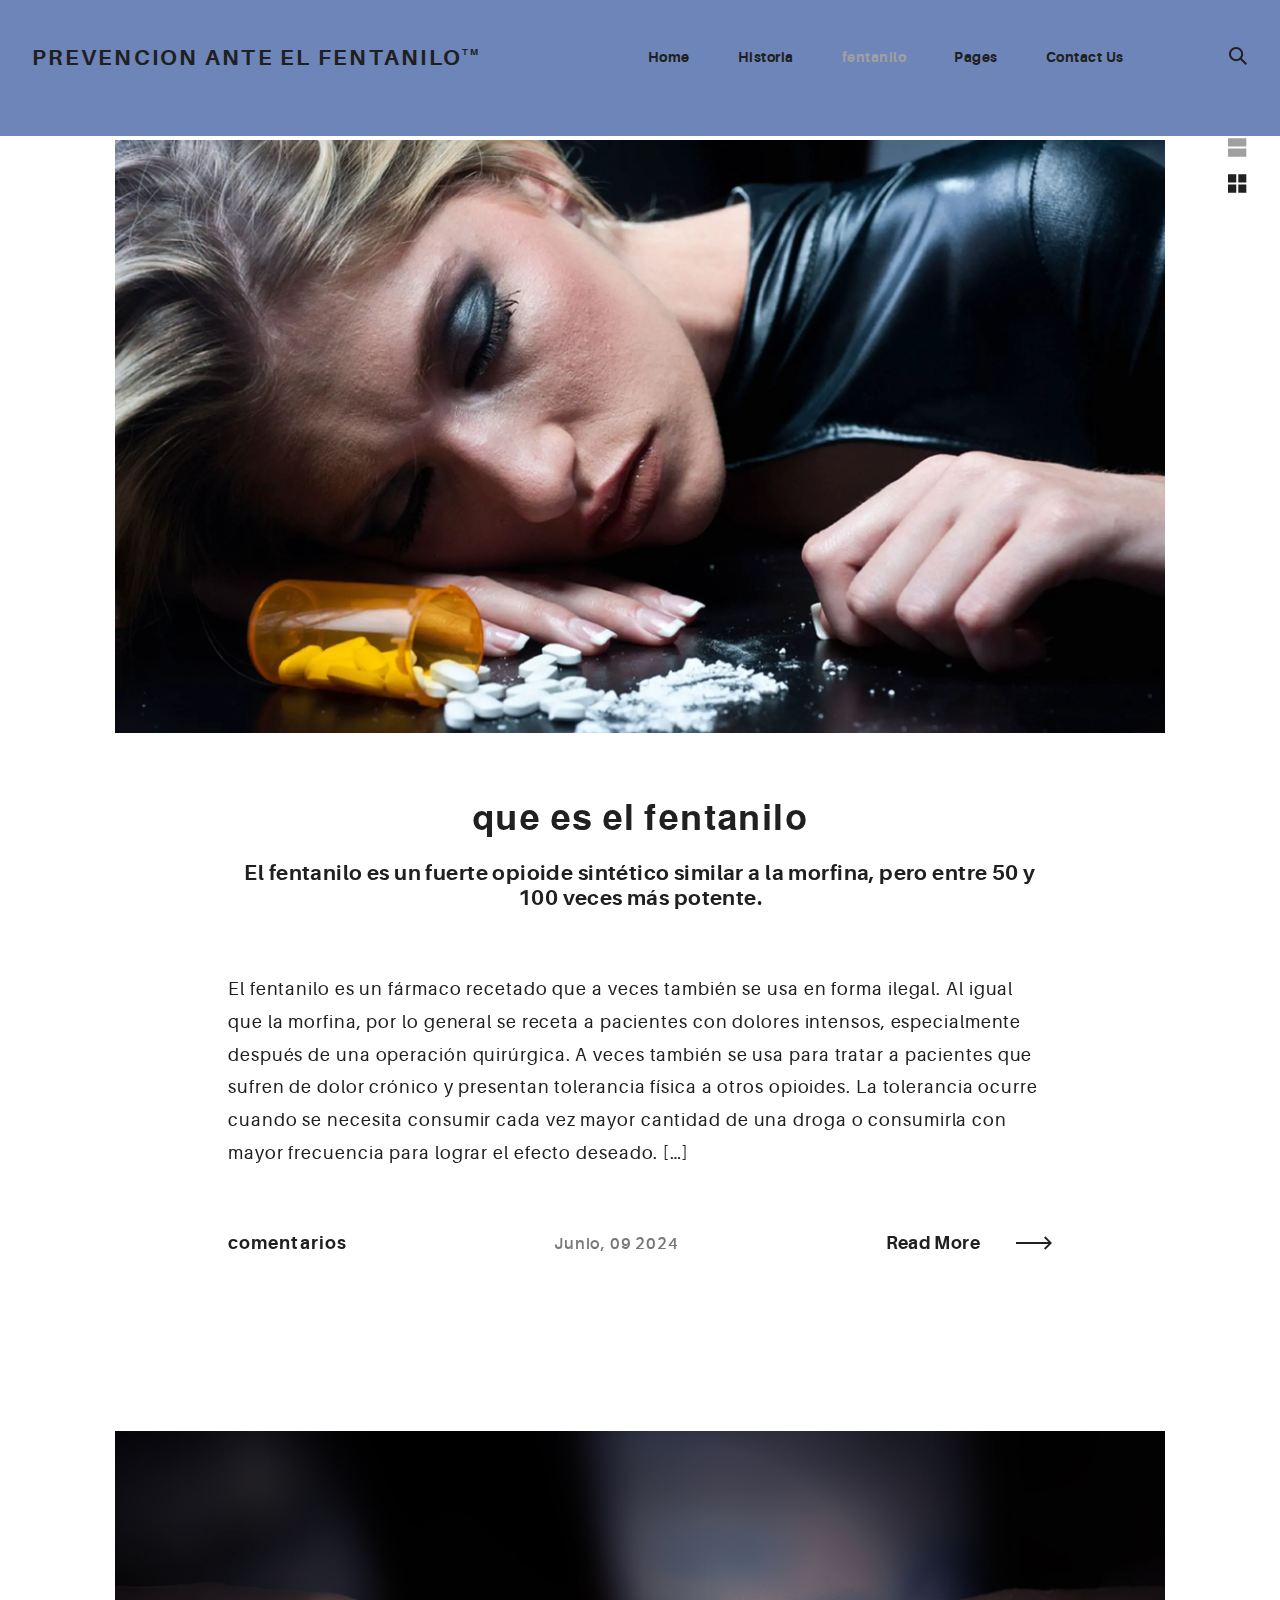
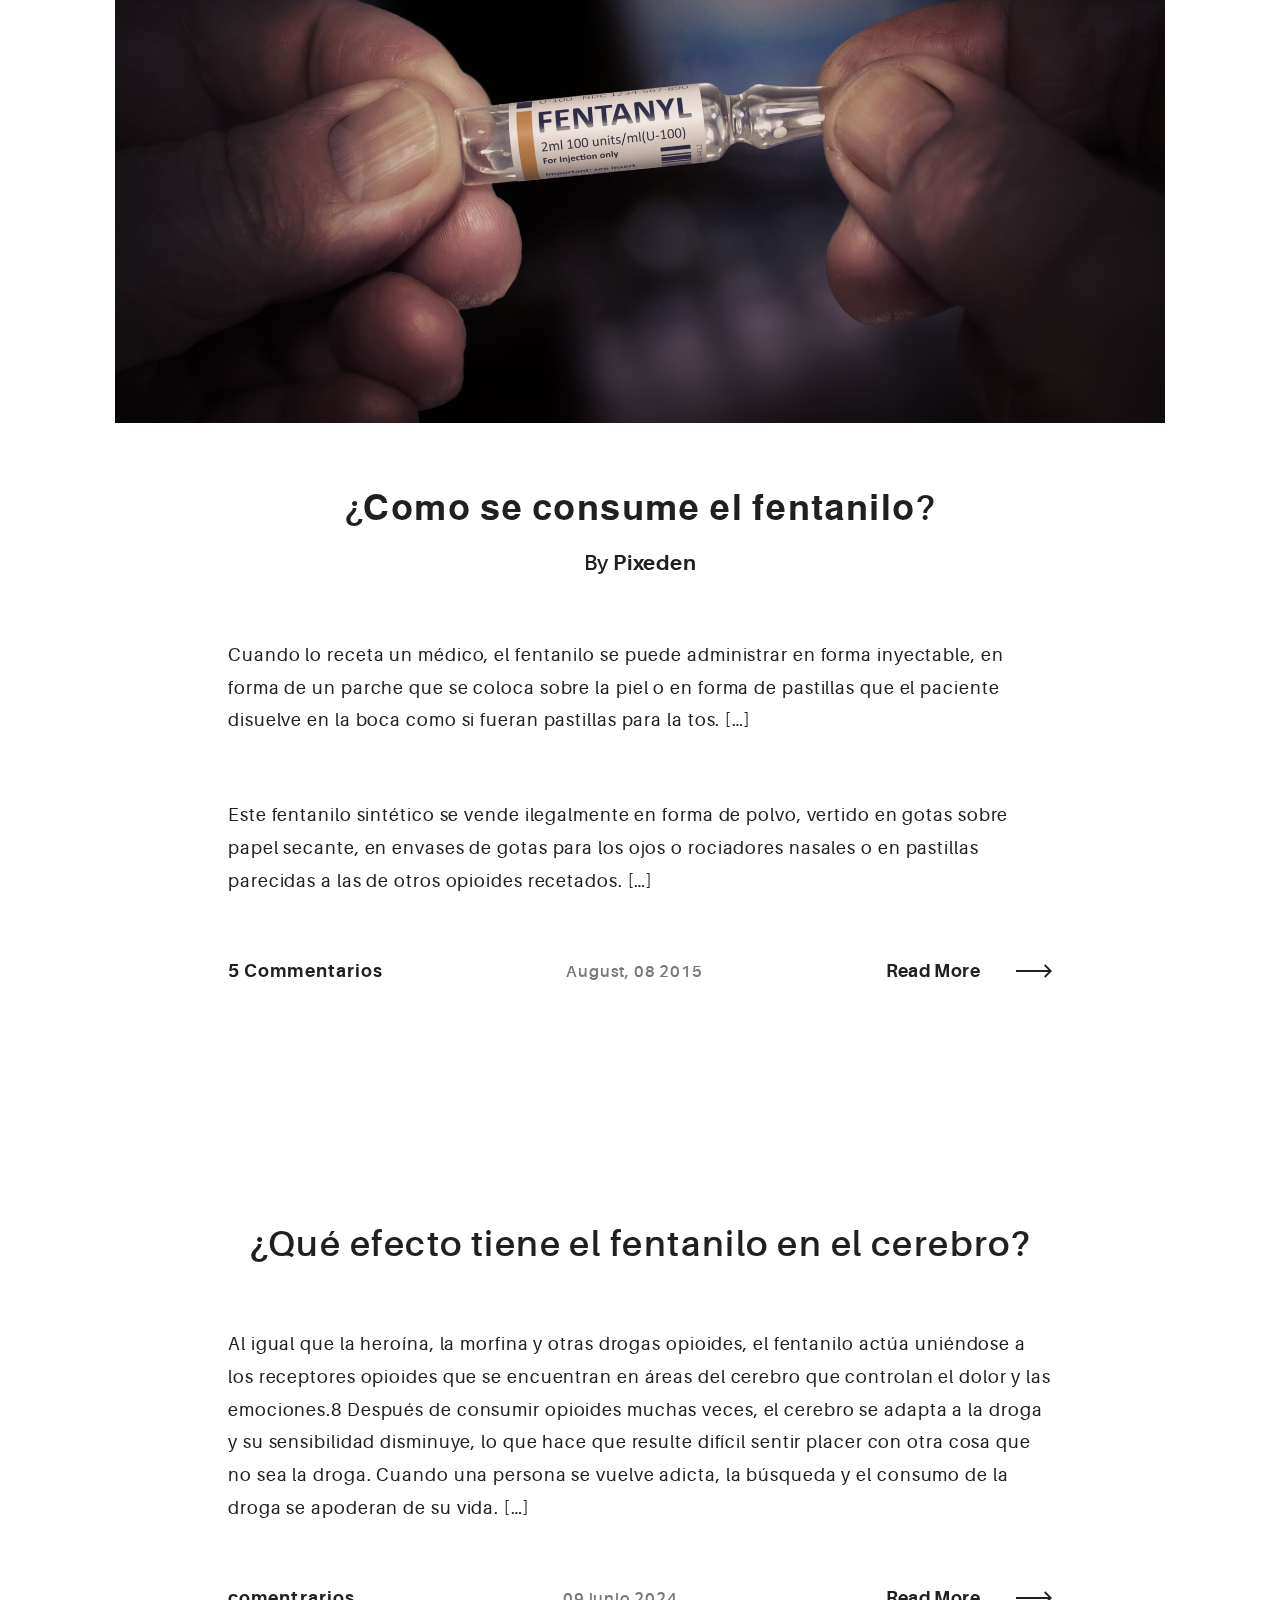
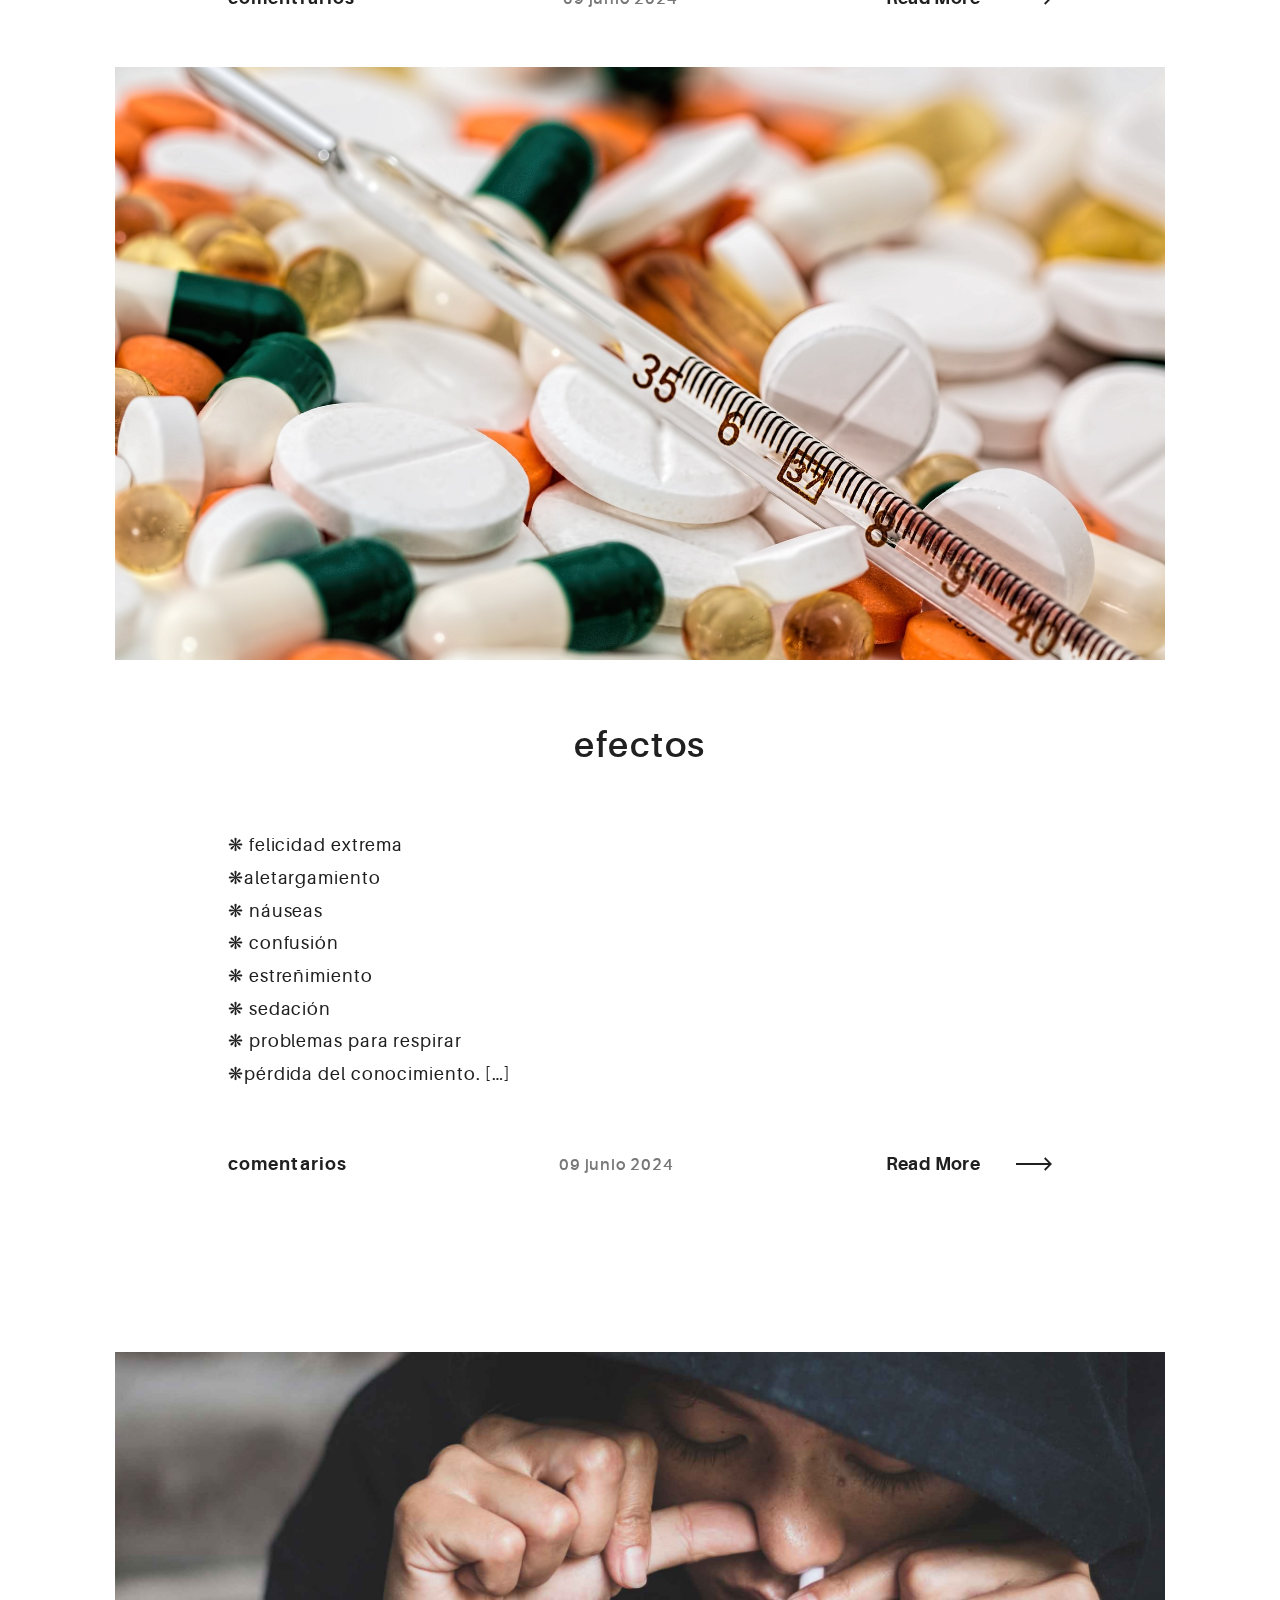
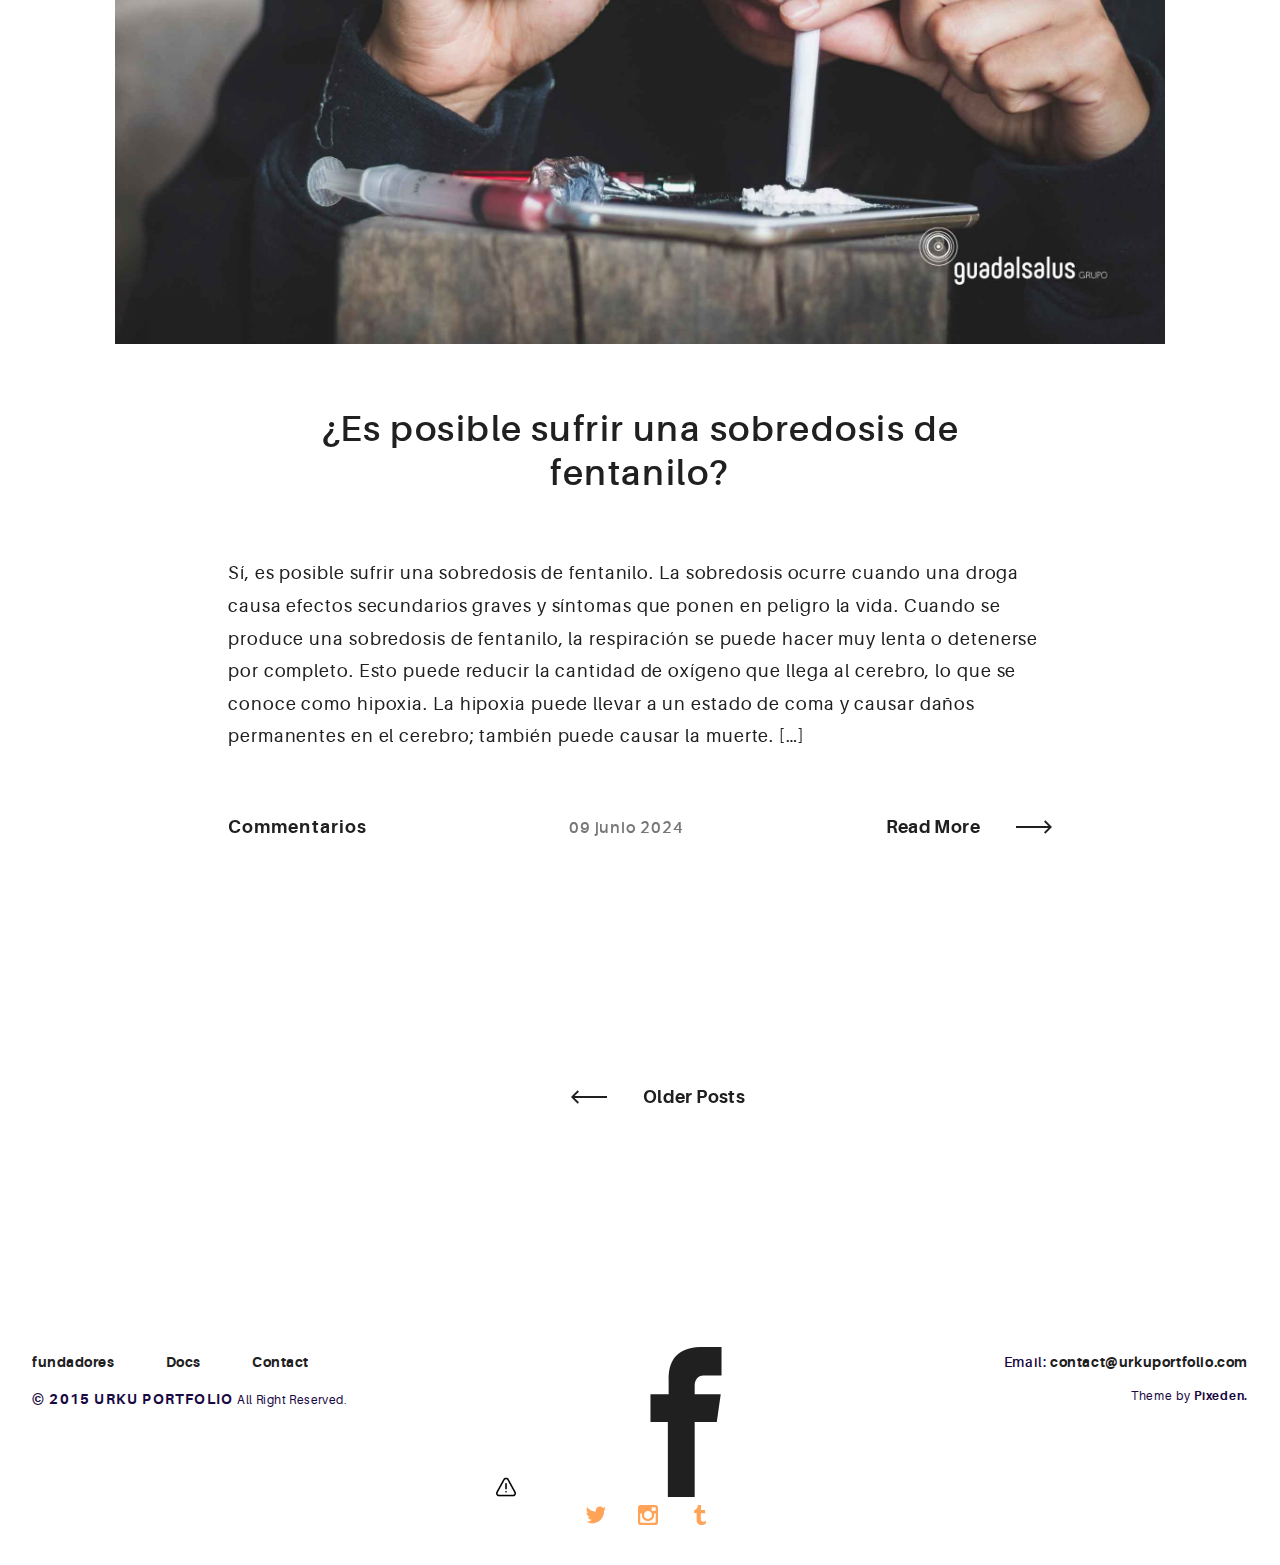
<file: blog.html>
<!DOCTYPE html>
<html>
  <head>
    <meta name="viewport" content="width=device-width, initial-scale=1.0">
    <meta charset="UTF-8">
    <title>Urku Portfolio :: Pixeden</title>
    <link rel="icon" type="image/svg+xml" href="assets/img/urku-ico.svg">
    <link rel="stylesheet" href="assets/css/aurora-pack.min.css">
    <link rel="stylesheet" href="assets/css/aurora-theme-base.min.css">
    <link rel="stylesheet" href="assets/css/urku.css">
  </head>
  <body class="top-fixed">
    <header class="ae-container-fluid ae-container-fluid--full rk-header ">
      <input type="checkbox" id="mobile-menu" class="rk-mobile-menu">
      <label for="mobile-menu">
        <svg>
          <use xlink:href="assets/img/symbols.svg#bar"></use>
        </svg>
        <svg>
          <use xlink:href="assets/img/symbols.svg#bar"></use>
        </svg>
        <svg>
          <use xlink:href="assets/img/symbols.svg#bar"></use>
        </svg>
      </label>
      <div class="ae-container-fluid rk-topbar">
        <h1 class="rk-logo"><a href="index.html">prevencion ante el fentanilo<sup>tm</sup></a></h1>
        <nav class="rk-navigation">
          <ul class="rk-menu">
            <li class="rk-menu__item"><a href="index.html" class="rk-menu__link">Home</a>
            </li>
            <li class="rk-menu__item"><a href="portfolio.html" class="rk-menu__link">Historia</a>
              <nav class="rk-menu__sub">
                <ul class="rk-container">
                  <li class="rk-menu__item"><a href="portfolio.html" class="rk-menu__link">Flex</a></li>
                  <li class="rk-menu__item"><a href="portfolio-alt.html" class="rk-menu__link">Switch</a></li>
                  <li class="rk-menu__item"><a href="portfolio-raw.html" class="rk-menu__link">Static</a></li>
                  <li class="rk-menu__item"><a href="portfolio-masonry.html" class="rk-menu__link">Masonry</a></li>
                </ul>
              </nav>
            </li>
            <li class="active rk-menu__item"><a href="blog.html" class="rk-menu__link">fentanilo</a>
            </li>
            <li class="rk-menu__item"><a href="#0" class="rk-menu__link">Pages</a>
              <nav class="rk-menu__sub">
                <ul class="rk-container">
                  <li class="rk-menu__item"><a href="about.html" class="rk-menu__link">fundadores</a></li>
                  <li class="rk-menu__item"><a href="design-styles.html" class="rk-menu__link">Design Styles</a></li>
                </ul>
              </nav>
            </li>
            <li class="rk-menu__item"><a href="contact.html" class="rk-menu__link">Contact Us</a>
            </li>
          </ul>
          <form class="rk-search">
            <input type="text" placeholder="Search" id="urku-search" class="rk-search-field">
            <label for="urku-search">
              <svg>
                <use xlink:href="assets/img/symbols.svg#icon-search"></use>
              </svg>
            </label>
          </form>
        </nav>
      </div>
    </header>
    <section class="ae-container-fluid rk-main">
      <input type="radio" name="layout-ctrl" checked id="layout-base" class="layout-ctrl-input">
      <div class="ae-container-fluid rk-layout-ctrl-cont">
        <label for="layout-base" class="rk-layout-ctrl">
          <svg>
            <use xlink:href="assets/img/symbols.svg#icon-view-full"></use>
          </svg>
        </label>
      </div>
      <input type="radio" name="layout-ctrl" id="layout-grid" class="layout-ctrl-input">
      <div class="ae-container-fluid rk-layout-ctrl-cont">
        <label for="layout-grid" class="rk-layout-ctrl">
          <svg>
            <use xlink:href="assets/img/symbols.svg#icon-view-alt"></use>
          </svg>
        </label>
      </div>
      <div class="rk-layout-ctrl-mobile  layout-blog">
        <svg viewBox="0 0 9 9" class="layout-mob-1">
          <rect width="100%" height="100%" fill="currentColor"></rect>
        </svg>
        <svg viewBox="0 0 9 9" class="layout-mob-2">
          <rect width="100%" height="100%" fill="currentColor"></rect>
        </svg>
        <svg viewBox="0 0 9 9" class="layout-mob-3">
          <rect width="100%" height="100%" fill="currentColor"></rect>
        </svg>
        <svg viewBox="0 0 9 9" class="layout-mob-4">
          <rect width="100%" height="100%" fill="currentColor"></rect>
        </svg>
      </div>
      <section class="ae-container-fluid ae-container-fluid--inner rk-blog">
        <div class="rk-blog__items">
          <div class="rk-blog__item">
            <div class="post-img post-7 rk-landscape-alt rk-tosquare">
              <div class="item-meta">
                <p><a href="blog-post.html" class="arrow-button">Read More<span class="arrow-cont">
                      <svg>
                        <use xlink:href="assets/img/symbols.svg#arrow"></use>
                      </svg></span></a></p>
              </div>
            </div>
            <div class="blog-info">
              <h2 class="blog-info__title"> <a href="blog-post.html">𝐪𝐮𝐞 𝐞𝐬 𝐞𝐥 𝐟𝐞𝐧𝐭𝐚𝐧𝐢𝐥𝐨</a></h2>
              <h5 class="blog-info__author"><a href="blog-post.html" class="ae-u-bolder">El fentanilo es un fuerte opioide sintético similar a la morfina, pero entre 50 y 100 veces más potente.</a></h5>
              <p class="blog-info__excerpt">El fentanilo es un fármaco recetado que a veces también se usa en forma ilegal. Al igual que la morfina, por lo general se receta a pacientes con dolores intensos, especialmente después de una operación quirúrgica. A veces también se usa para tratar a pacientes que sufren de dolor crónico y presentan tolerancia física a otros opioides. La tolerancia ocurre cuando se necesita consumir cada vez mayor cantidad de una droga o consumirla con mayor frecuencia para lograr el efecto deseado.</span></p>
            </div>
            <div class="blog-meta"><a href="blog-post.html" class="ae-u-bolder blog-meta__comments">comentarios</a><span class="ae-kappa ae-u-bold blog-meta__date">Junio, 09 2024</span><a href="#0" class="arrow-button blog-meta__read-more">Read More<span class="arrow-cont">
                  <svg>
                    <use xlink:href="assets/img/symbols.svg#arrow"></use>
                  </svg></span></a></div>
          </div>
          <div class="rk-blog__item">
            <div class="post-img post-5 rk-landscape-alt rk-toportrait">
              <div class="item-meta">
                <p><a href="blog-post.html" class="arrow-button">Read More<span class="arrow-cont">
                      <svg>
                        <use xlink:href="assets/img/symbols.svg#arrow"></use>
                      </svg></span></a></p>
              </div>
            </div>
            <div class="blog-info">
              <h2 class="blog-info__title"> <a href="blog-post.html"> ¿𝐂𝐨𝐦𝐨 𝐬𝐞 𝐜𝐨𝐧𝐬𝐮𝐦𝐞 𝐞𝐥 𝐟𝐞𝐧𝐭𝐚𝐧𝐢𝐥𝐨?</a></h2>
              <h5 class="blog-info__author">By <a href="blog-post.html" class="ae-u-bolder">Pixeden</a></h5>
              <p class="blog-info__excerpt">Cuando lo receta un médico, el fentanilo se puede administrar en forma inyectable, en forma de un parche que se coloca sobre la piel o en forma de pastillas que el paciente disuelve en la boca como si fueran pastillas para la tos.</span></p>
             
              <p class="blog-info__excerpt">Este fentanilo sintético se vende ilegalmente en forma de polvo, vertido en gotas sobre papel secante, en envases de gotas para los ojos o rociadores nasales o en pastillas parecidas a las de otros opioides recetados.</span></p>
            </div>
            <div class="blog-meta"><a href="blog-post.html" class="ae-u-bolder blog-meta__comments">5 Commentarios</a><span class="ae-kappa ae-u-bold blog-meta__date">August, 08 2015</span><a href="#0" class="arrow-button blog-meta__read-more">Read More<span class="arrow-cont">
                  <svg>
                    <use xlink:href="assets/img/symbols.svg#arrow"></use>
                  </svg></span></a></div>
          
            </div>
            <div class="blog-info">
              <h2 class="blog-info__title"> <a href="blog-post.html">¿Qué efecto tiene el fentanilo en el cerebro?</a></h2>
              <h5 class="blog-info__author"><a href="blog-post.html" class="ae-u-bolder"></a></h5>
              <p class="blog-info__excerpt">Al igual que la heroína, la morfina y otras drogas opioides, el fentanilo actúa uniéndose a los receptores opioides que se encuentran en áreas del cerebro que controlan el dolor y las emociones.8 Después de consumir opioides muchas veces, el cerebro se adapta a la droga y su sensibilidad disminuye, lo que hace que resulte difícil sentir placer con otra cosa que no sea la droga. Cuando una persona se vuelve adicta, la búsqueda y el consumo de la droga se apoderan de su vida.</span></p>
            </div>
            <div class="blog-meta"><a href="blog-post.html" class="ae-u-bolder blog-meta__comments">comentrarios</a><span class="ae-kappa ae-u-bold blog-meta__date">09 junio 2024</span><a href="#0" class="arrow-button blog-meta__read-more">Read More<span class="arrow-cont">
                  <svg>
                    <use xlink:href="assets/img/symbols.svg#arrow"></use>
                  </svg></span></a></div>
          </div>
          <div class="rk-blog__item">
            <div class="post-img post-2 rk-landscape-alt rk-tosquare">
              <div class="item-meta">
                <p><a href="blog-post.html" class="arrow-button">Read More<span class="arrow-cont">
                      <svg>
                        <use xlink:href="assets/img/symbols.svg#arrow"></use>
                      </svg></span></a></p>
              </div>
            </div>
            <div class="blog-info">
              <h2 class="blog-info__title"> <a href="blog-post.html">efectos</a></h2>
              <h5 class="blog-info__author"><a href="blog-post.html" class="ae-u-bolder"></a></h5>
              <p class="blog-info__excerpt">
                ❋ felicidad extrema
                <br>
                ❋aletargamiento
                <br>
                ❋ náuseas
                <br>
                ❋  confusión
                <br>
                ❋  estreñimiento
                <br>
                ❋ sedación
                <br>
                ❋ problemas para respirar
                <br>
                ❋pérdida del conocimiento.</span></p>
            </div>
            <div class="blog-meta"><a href="blog-post.html" class="ae-u-bolder blog-meta__comments">comentarios</a><span class="ae-kappa ae-u-bold blog-meta__date">09 junio 2024</span><a href="#0" class="arrow-button blog-meta__read-more">Read More<span class="arrow-cont">
                  <svg>
                    <use xlink:href="assets/img/symbols.svg#arrow"></use>
                  </svg></span></a></div>
          </div>
          <div class="rk-blog__item">
            <div class="post-img post-8 rk-landscape-alt rk-tosquare">
              <div class="item-meta">
                <p><a href="blog-post.html" class="arrow-button">Read More<span class="arrow-cont">
                      <svg>
                        <use xlink:href="assets/img/symbols.svg#arrow"></use>
                      </svg></span></a></p>
              </div>
            </div>
            <div class="blog-info">
              <h2 class="blog-info__title"> <a href="blog-post.html">¿Es posible sufrir una sobredosis de fentanilo?</a></h2>
              <h5 class="blog-info__author"> <a href="blog-post.html" class="ae-u-bolder"></a></h5>
              <p class="blog-info__excerpt">Sí, es posible sufrir una sobredosis de fentanilo. La sobredosis ocurre cuando una droga causa efectos secundarios graves y síntomas que ponen en peligro la vida. Cuando se produce una sobredosis de fentanilo, la respiración se puede hacer muy lenta o detenerse por completo. Esto puede reducir la cantidad de oxígeno que llega al cerebro, lo que se conoce como hipoxia. La hipoxia puede llevar a un estado de coma y causar daños permanentes en el cerebro; también puede causar la muerte.</p>
            </div>
            <div class="blog-meta"><a href="blog-post.html" class="ae-u-bolder blog-meta__comments">Commentarios</a><span class="ae-kappa ae-u-bold blog-meta__date">09 junio 2024</span><a href="#0" class="arrow-button blog-meta__read-more">Read More<span class="arrow-cont">
                  <svg>
                    <use xlink:href="assets/img/symbols.svg#arrow"></use>
                  </svg></span></a></div>
         
            <div class="blog-info">
              <h2 class="blog-info__title"> <a href="blog-post.html"></a></h2>
              <h5 class="blog-info__author"><a href="blog-post.html" class="ae-u-bolder"></a></h5>
              <p class="blog-info__excerpt"></p>
            </div>
        
                    <use xlink:href="assets/img/symbols.svg#arrow"></use>
                  </svg></span></a></div>
     
            </div>
          
         
        </div>
      </section>
      <div class="ae-container-fluid au-pb-4 group-buttons"><a href="#0" class="arrow-button arrow-button--reverse arrow-button--center">Older Posts
          <div class="arrow-cont arrow-cont-rev">
            <svg>
              <use xlink:href="assets/img/symbols.svg#arrow"></use>
            </svg>
          </div></a></div>
    </section>
    <footer class="ae-container-fluid rk-footer ">
      <div class="ae-grid ae-grid--collapse">
        <div class="ae-grid__item item-lg-4 au-xs-ta-center au-lg-ta-left">
          <ul class="rk-menu rk-footer-menu">
            <li class="rk-menu__item"><a href="about.html" class="rk-menu__link">fundadores</a>
            </li>
            <li class="rk-menu__item"><a href="documentation.html" class="rk-menu__link">Docs</a>
            </li>
            <li class="rk-menu__item"><a href="contact.html" class="rk-menu__link">Contact</a>
            </li>
          </ul>
          <p class="rk-footer__text rk-footer__copy "> <span class="ae-u-bold">© </span><span class="ae-u-bolder">2015 URKU PORTFOLIO </span>All Right Reserved.</p>
        </div>
        <div class="ae-grid__item item-lg-4 au-xs-ta-center"><a href="#0" class="rk-social-btn ">


          <a href=" https://estrategiaenelaula.sep.gob.mx/fentanilo" class="rk-social-btn" > <img src="assets/img/warning.png" alt="">
          </a>

          
            <svg>

              <use xlink:href="assets/img/symbols.svg#icon-facebook"></use>
            </svg></a><a href="#0" class="rk-social-btn ">
            <svg>
              <use xlink:href="assets/img/symbols.svg#icon-twitter"></use>
            </svg></a><a href="#0" class="rk-social-btn ">
            <svg>
              <use xlink:href="assets/img/symbols.svg#icon-pinterest"></use>
            </svg></a><a href="#0" class="rk-social-btn ">
            <svg>
              <use xlink:href="assets/img/symbols.svg#icon-tumblr"></use>
            </svg></a></div>
        <div class="ae-grid__item item-lg-4 au-xs-ta-center au-lg-ta-right">
          <p class="rk-footer__text rk-footer__contact "> <span class="ae-u-bold">Email: </span><span class="ae-u-bolder"> <a href="#0" class="rk-dark-color ">contact@urkuportfolio.com </a></span></p>
          <p class="rk-footer__text rk-footer__by">Theme by <a href="http://pixeden.com" class="ae-u-bolder">Pixeden.</a></p>
        </div>
      </div>
    </footer>
    <script src="assets/js/svg4everybody.min.js"></script>
    <script>svg4everybody();</script>
  </body>
</html>
</file>
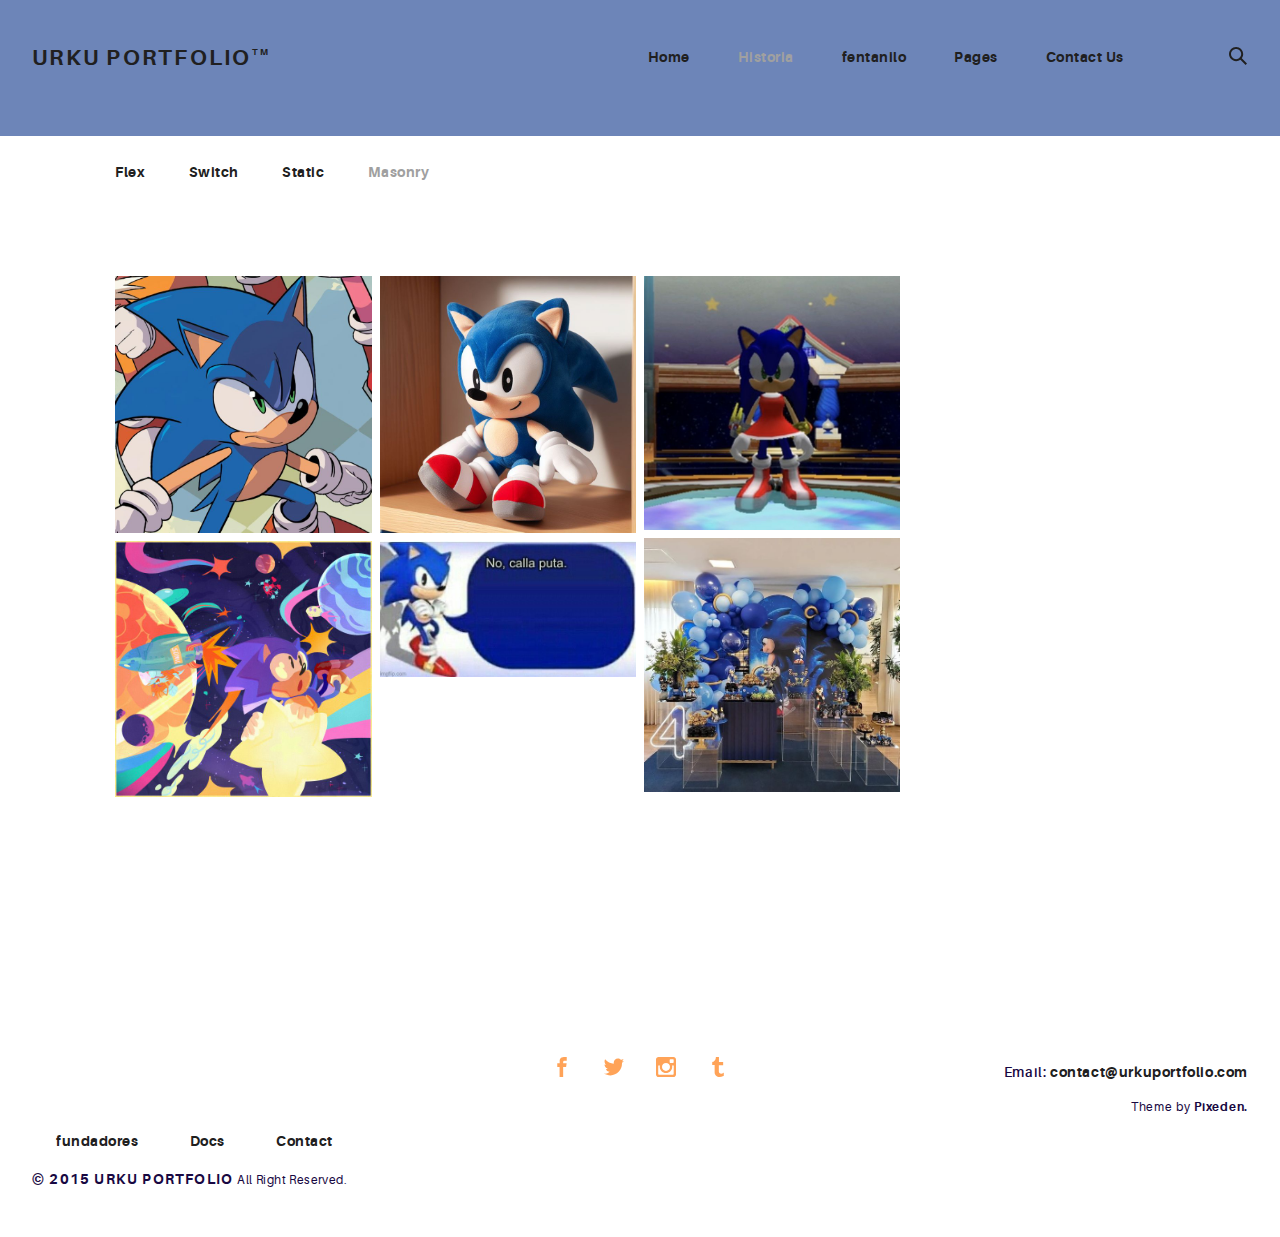
<file: portfolio-masonry.html>
<!DOCTYPE html>
<html>
  <head>
    <meta name="viewport" content="width=device-width, initial-scale=1.0">
    <meta charset="UTF-8">
    <title>Urku Portfolio :: Pixeden</title>
    <link rel="icon" type="image/svg+xml" href="assets/img/urku-ico.svg">
    <link rel="stylesheet" href="assets/css/aurora-pack.min.css">
    <link rel="stylesheet" href="assets/css/aurora-theme-base.min.css">
    <link rel="stylesheet" href="assets/css/urku.css">
  </head>
  <body class="top-fixed">
    <header class="ae-container-fluid ae-container-fluid--full rk-header ">
      <input type="checkbox" id="mobile-menu" class="rk-mobile-menu">
      <label for="mobile-menu">
        <svg>
          <use xlink:href="assets/img/symbols.svg#bar"></use>
        </svg>
        <svg>
          <use xlink:href="assets/img/symbols.svg#bar"></use>
        </svg>
        <svg>
          <use xlink:href="assets/img/symbols.svg#bar"></use>
        </svg>
      </label>
      <div class="ae-container-fluid rk-topbar">
        <h1 class="rk-logo"><a href="index.html">urku portfolio<sup>tm</sup></a></h1>
        <nav class="rk-navigation">
          <ul class="rk-menu">
            <li class="rk-menu__item"><a href="index.html" class="rk-menu__link">Home</a>
            </li>
            <li class="active rk-menu__item"><a href="portfolio.html" class="rk-menu__link">Historia</a>
            </li>
            <li class="rk-menu__item"><a href="blog.html" class="rk-menu__link">fentanilo</a>
            </li>
            <li class="rk-menu__item"><a href="#0" class="rk-menu__link">Pages</a>
              <nav class="rk-menu__sub">
                <ul class="rk-container">
                  <li class="rk-menu__item"><a href="about.html" class="rk-menu__link">fundadores</a></li>
                  <li class="rk-menu__item"><a href="design-styles.html" class="rk-menu__link">Design Styles</a></li>
                </ul>
              </nav>
            </li>
            <li class="rk-menu__item"><a href="contact.html" class="rk-menu__link">Contact Us</a>
            </li>
          </ul>
          <form class="rk-search">
            <input type="text" placeholder="Search" id="urku-search" class="rk-search-field">
            <label for="urku-search">
              <svg>
                <use xlink:href="assets/img/symbols.svg#icon-search"></use>
              </svg>
            </label>
          </form>
        </nav>
      </div>
    </header>
    <section class="ae-container-fluid rk-main">
      <section class="ae-container-fluid ae-container-fluid--inner rk-portfolio">
        <div class="au-xs-ta-center au-lg-ta-left">
          <ul class="rk-menu rk-categories-menu">
            <li class="rk-menu__item"><a href="portfolio.html" class="rk-menu__link">Flex</a>
            </li>
            <li class="rk-menu__item"><a href="portfolio-alt.html" class="rk-menu__link">Switch</a>
            </li>
            <li class="rk-menu__item"><a href="portfolio-raw.html" class="rk-menu__link">Static</a>
            </li>
            <li class="active rk-menu__item"><a href="portfolio-masonry.html" class="rk-menu__link">Masonry</a>
            </li>
          </ul>
        </div>
        <div class="ae-masonry ae-masonry-md-2 ae-masonry-xl-4"><a href="portfolio-item.html" class="rk-item ae-masonry__item"><img src="assets/img/project-1.jpg" alt="">
            <div class="item-meta">
              <h2>Sonic</h2>
              <p></p>
            </div></a><a href="portfolio-item.html" class="rk-item ae-masonry__item"><img src="assets/img/project-2.jpg" alt="">
            <div class="item-meta">
              <h2>arte de sonic</h2>
              <p>Art.</p>
            </div></a><a href="portfolio-item.html" class="rk-item ae-masonry__item"><img src="assets/img/project-3.jpg" alt="">
            <div class="item-meta">
              <h2>productos de sonic</h2>
              <p>merch</p>
            </div></a><a href="portfolio-item.html" class="rk-item ae-masonry__item"><img src="assets/img/project-4.jpg" alt="">
            <div class="item-meta">
              <h2>memes de sonic</h2>
              <p>momos</p>
            </div></a><a href="portfolio-item.html" class="rk-item ae-masonry__item"><img src="assets/img/project-5.jpg" alt="">
            <div class="item-meta">
              <h2>imagenes ramdom</h2>
              <p>XD</p>
            </div></a><a href="portfolio-item.html" class="rk-item ae-masonry__item"><img src="assets/img/project-6.jpg" alt="">
              <div class="item-meta">
                <h2>fiesta tematica de sonic</h2>
                <p>:V</p>
      </section>
    </section>
    <footer class="ae-container-fluid rk-footer ">
      <div class="ae-grid ae-grid--collapse">
        <div class="ae-grid__item item-lg-4 au-xs-ta-center au-lg-ta-left">
          <ul class="rk-menu rk-footer-menu">
            <li class="rk-menu__item"><a href="about.html" class="rk-menu__link">fundadores</a>
            </li>
            <li class="rk-menu__item"><a href="documentation.html" class="rk-menu__link">Docs</a>
            </li>
            <li class="rk-menu__item"><a href="contact.html" class="rk-menu__link">Contact</a>
            </li>
          </ul>
          <p class="rk-footer__text rk-footer__copy "> <span class="ae-u-bold">© </span><span class="ae-u-bolder">2015 URKU PORTFOLIO </span>All Right Reserved.</p>
        </div>
        <div class="ae-grid__item item-lg-4 au-xs-ta-center"><a href="#0" class="rk-social-btn ">
            <svg>
              <use xlink:href="assets/img/symbols.svg#icon-facebook"></use>
            </svg></a><a href="#0" class="rk-social-btn ">
            <svg>
              <use xlink:href="assets/img/symbols.svg#icon-twitter"></use>
            </svg></a><a href="#0" class="rk-social-btn ">
            <svg>
              <use xlink:href="assets/img/symbols.svg#icon-pinterest"></use>
            </svg></a><a href="#0" class="rk-social-btn ">
            <svg>
              <use xlink:href="assets/img/symbols.svg#icon-tumblr"></use>
            </svg></a></div>
        <div class="ae-grid__item item-lg-4 au-xs-ta-center au-lg-ta-right">
          <p class="rk-footer__text rk-footer__contact "> <span class="ae-u-bold">Email: </span><span class="ae-u-bolder"> <a href="#0" class="rk-dark-color ">contact@urkuportfolio.com </a></span></p>
          <p class="rk-footer__text rk-footer__by">Theme by <a href="http://pixeden.com" class="ae-u-bolder">Pixeden.</a></p>
        </div>
      </div>
    </footer>
    <script src="assets/js/svg4everybody.min.js"></script>
    <script>svg4everybody();</script>
  </body>
</html>
</file>
<file: assets/css/urku.css>
/* * * * * * * * * * * * * * * * * * * * *\ 
 UrkuPortfolio v1.0.0 
 Urku is a prtfolio template with a very clean style. 
 (c) 2016 Lionel <lionel@pixeden.com> (http://pixeden.com) 
 https://bitbucket.org/elrumordelaluz/urkuportfolio 
 Licensed under  MIT 
\* * * * * * * * * * * * * * * * * * * * */
@charset "UTF-8";
body {
  margin: 0;
}

.rk-container {
  margin-right: auto;
  margin-left: auto;
  padding-left: .25rem;
  padding-right: .25rem;
}
@media (min-width: 40em) {
  .rk-container {
    max-width: 88.88889em;
    width: 95vw;
  }
  .rk-container--inner {
    max-width: 68.88889em;
    width: 82vw;
  }
}
.rk-container--full {
  max-width: 100%;
  padding-left: 0;
  padding-right: 0;
  width: 100%;
}
@media (min-width: 64em) {
  .rk-container {
    padding-left: 0;
    padding-right: 0;
  }
}

.rk-main {
  z-index: 1;
  position: static;
}
.top-fixed .rk-main {
  padding-top: 8.5rem;
}
@media (min-width: 64em) {
  .rk-main {
    position: relative;
  }
}

.rk-header {
  background-color: #6d85b8;
  position: relative;
  z-index: 5;
  
}
.top-fixed .rk-header {
  position: fixed;
}

.rk-topbar {
  -webkit-box-align: start;
  -webkit-align-items: flex-start;
  -ms-flex-align: start;
          align-items: flex-start;
  display: -webkit-box;
  display: -webkit-flex;
  display: -ms-flexbox;
  display:         flex;
  -webkit-flex-wrap: wrap;
      -ms-flex-wrap: wrap;
          flex-wrap: wrap;
  -webkit-box-pack: justify;
  -webkit-justify-content: space-between;
  -ms-flex-pack: justify;
          justify-content: space-between;
  padding-bottom: 3.3rem;
  padding-top: 2.8rem;
}
@media (min-width: 64em) {
  .rk-topbar {
    padding-bottom: 0;
  }
}

.rk-logo {
  -webkit-box-flex: 0;
  -webkit-flex: 0 0 100%;
      -ms-flex: 0 0 100%;
          flex: 0 0 100%;
  font-size: 1.375rem;
  font-weight: 700;
  letter-spacing: 2.25px;
  text-align: center;
  text-transform: uppercase;
  width: 20%;
}
.rk-logo sup {
  font-size: .5625rem;
  position: relative;
  top: -1px;
}
@media (min-width: 64em) {
  .rk-logo {
    -webkit-box-flex: 1;
    -webkit-flex: 1;
        -ms-flex: 1;
            flex: 1;
    text-align: left;
  }
}

.rk-search {
  -webkit-align-self: flex-start;
  -ms-flex-item-align: start;
          align-self: flex-start;
  margin-bottom: 3.4rem;
  margin-left: 7.7rem;
  padding-top: .16rem;
  position: relative;
}
.rk-search label,
.rk-search input {
  display: inline-block;
  vertical-align: middle;
}
.rk-search label {
  cursor: pointer;
  height: 1.875rem;
  left: -1.5rem;
  padding-bottom: .67em;
  padding-top: 0;
  position: absolute;
  top: 0;
  -webkit-transition: color .3s;
          transition: color .3s;
  width: 1.875rem;
  z-index: 20;
}
.rk-search svg {
  height: 100%;
  width: 100%;
}
.rk-search input {
  background-color: transparent;
  border: 0;
  font-size: .875rem;
  opacity: 0;
  outline: 0;
  padding: 0;
  padding-bottom: .3em;
  -webkit-transition: .3s;
          transition: .3s;
  z-index: 10;
  width: 1px;
}
.rk-search input:focus {
  opacity: 1;
  padding-left: .5rem;
  width: 100px;
}
.rk-search input:focus + label {
  color: #a0a0a0;
}

.rk-navmobile {
  position: relative;
}

.rk-mobile-menu {
  display: none;
}
.rk-mobile-menu + label {
  cursor: pointer;
  display: inline-block;
  height: 24px;
  left: 2.5vw;
  position: absolute;
  top: 2.7rem;
  width: 16px;
  z-index: 300;
}
.rk-mobile-menu + label svg {
  height: 4px;
  width: 20px;
  margin: 0;
  display: block;
  margin-bottom: 3px;
  -webkit-transition: .3s;
          transition: .3s;
}
.rk-mobile-menu + label svg:nth-of-type(1) {
  -webkit-transform-origin: center left;
      -ms-transform-origin: center left;
          transform-origin: center left;
}
.rk-mobile-menu + label svg:nth-of-type(3) {
  -webkit-transform-origin: center left;
      -ms-transform-origin: center left;
          transform-origin: center left;
}
@media (min-width: 64em) {
  .rk-mobile-menu + label {
    display: none;
  }
}
.rk-mobile-menu:checked + label,
.rk-mobile-menu + label:hover {
  color: #a0a0a0;
}
.rk-mobile-menu:checked + label svg:nth-of-type(1) {
  -webkit-transform: rotate(45deg);
      -ms-transform: rotate(45deg);
          transform: rotate(45deg);
}
.rk-mobile-menu:checked + label svg:nth-of-type(2) {
  -webkit-transform: translateX(-100%);
      -ms-transform: translateX(-100%);
          transform: translateX(-100%);
  opacity: 0;
}
.rk-mobile-menu:checked + label svg:nth-of-type(3) {
  -webkit-transform: rotate(-45deg);
      -ms-transform: rotate(-45deg);
          transform: rotate(-45deg);
}

.rk-footer {
  margin-top: 10.5rem;
  margin-bottom: 2rem;
}

.rk-footer__text {
  color: #180842;
  font-size: .75rem;
  margin-bottom: .875rem;
}
.rk-footer__text span {
  font-size: .875rem;
}

.rk-footer__copy {
  letter-spacing: .4px;
}
.rk-footer__copy span {
  letter-spacing: 1.2px;
}

.rk-footer__contact {
  display: inline-block;
  letter-spacing: .6px;
}

.rk-footer__by {
  letter-spacing: .7px;
}

.rk-social-btn {
  background: none;
  border: 0;
  display: inline-block;
  height: 20px;
  margin-left: 1rem;
  margin-right: 1rem;
  width: 20px;
}
.rk-social-btn:first-child {
  margin-left: 0;
}
.rk-social-btn:last-child {
  margin-right: 0;
}
.rk-social-btn svg {
  height: 100%;
  width: 100%;
  color: rgb(255, 163, 88);
}

.rk-layout-ctrl-cont {
  position: absolute;
  text-align: right;
  top: 2.65rem;
  padding-right: 2.5rem;
}
.top-fixed .rk-layout-ctrl-cont {
  position: fixed;
  z-index: 401;
}
.top-fixed .rk-layout-ctrl-cont:first-of-type {
  top: 2.65rem;
}
@media (min-width: 64em) {
  .rk-layout-ctrl-cont {
    padding-right: 0;
    top: 2.25rem;
  }
  .rk-layout-ctrl-cont:first-of-type {
    top: 0;
  }
  .top-fixed .rk-layout-ctrl-cont {
    top: 10.7625rem;
    z-index: -1;
  }
  .top-fixed .rk-layout-ctrl-cont:first-of-type {
    top: 8.5rem;
  }
}

.rk-layout-ctrl {
  cursor: pointer;
  display: none;
  float: right;
  clear: both;
  height: 28px;
  opacity: 0;
  padding-right: .09rem;
  padding-top: 0;
  -webkit-transition: color .3s;
          transition: color .3s;
  width: 20px;
  z-index: 401;
  position: absolute;
}
.rk-layout-ctrl:hover {
  color: #a0a0a0;
}
.rk-layout-ctrl svg {
  height: 100%;
  width: 100%;
}
@media (min-width: 40em) {
  .rk-layout-ctrl {
    display: inline-block;
  }
}
@media (min-width: 64em) {
  .rk-layout-ctrl {
    opacity: 1;
    position: static;
  }
}

.layout-ctrl-input {
  display: none;
}
.layout-ctrl-input:checked + .rk-layout-ctrl-cont label {
  display: none;
  color: #a0a0a0;
}
@media (min-width: 64em) {
  .layout-ctrl-input:checked + .rk-layout-ctrl-cont label {
    display: block;
  }
}

.rk-layout-ctrl-mobile {
  color: #a0a0a0;
  height: 19px;
  position: absolute;
  right: 40px;
  top: 46px;
  width: 19px;
  z-index: 400;
}
.top-fixed .rk-layout-ctrl-mobile {
  position: fixed;
}
.rk-layout-ctrl-mobile svg {
  -webkit-transition: -webkit-transform 250ms;
          transition:         transform 250ms;
  position: absolute;
  width: 48%;
}
.rk-layout-ctrl-mobile svg:nth-child(1),
.rk-layout-ctrl-mobile svg:nth-child(2) {
  top: 0;
  -webkit-transform-origin: top center;
      -ms-transform-origin: top center;
          transform-origin: top center;
}
.rk-layout-ctrl-mobile svg:nth-child(1),
.rk-layout-ctrl-mobile svg:nth-child(3) {
  left: 0;
}
.rk-layout-ctrl-mobile svg:nth-child(2),
.rk-layout-ctrl-mobile svg:nth-child(4) {
  right: 0;
}
.rk-layout-ctrl-mobile svg:nth-child(3),
.rk-layout-ctrl-mobile svg:nth-child(4) {
  bottom: 0;
  -webkit-transform-origin: bottom center;
      -ms-transform-origin: bottom center;
          transform-origin: bottom center;
}
.rk-layout-ctrl-mobile svg:nth-child(1),
.rk-layout-ctrl-mobile svg:nth-child(4) {
  -webkit-transform: scaleY(1.3);
      -ms-transform: scaleY(1.3);
          transform: scaleY(1.3);
}
.rk-layout-ctrl-mobile svg:nth-child(2),
.rk-layout-ctrl-mobile svg:nth-child(3) {
  -webkit-transform: scaleY(.7);
      -ms-transform: scaleY(.7);
          transform: scaleY(.7);
}
.rk-layout-ctrl-mobile.layout-blog svg:nth-child(1),
.rk-layout-ctrl-mobile.layout-blog svg:nth-child(3) {
  -webkit-transform: scaleX(1.3);
      -ms-transform: scaleX(1.3);
          transform: scaleX(1.3);
  -webkit-transform-origin: left center;
      -ms-transform-origin: left center;
          transform-origin: left center;
}
.rk-layout-ctrl-mobile.layout-blog svg:nth-child(2),
.rk-layout-ctrl-mobile.layout-blog svg:nth-child(4) {
  -webkit-transform: scaleX(1.3);
      -ms-transform: scaleX(1.3);
          transform: scaleX(1.3);
  -webkit-transform-origin: right center;
      -ms-transform-origin: right center;
          transform-origin: right center;
}
#layout-grid:checked ~ .rk-layout-ctrl-mobile svg {
  -webkit-transform: scale(1);
      -ms-transform: scale(1);
          transform: scale(1);
}
@media (max-width: 40em) {
  .rk-layout-ctrl-mobile {
    display: none;
  }
}
@media (min-width: 64em) {
  .rk-layout-ctrl-mobile {
    display: none;
  }
}

.rk-portfolio__items {
  margin-top: -4px;
}
@media (min-width: 40em) {
  .rk-portfolio__items {
    display: -webkit-box;
    display: -webkit-flex;
    display: -ms-flexbox;
    display:         flex;
    -webkit-flex-wrap: wrap;
        -ms-flex-wrap: wrap;
            flex-wrap: wrap;
    margin-left: -4px;
    margin-right: -4px;
  }
}

.rk-item {
  display: block;
  margin: 0;
  margin-bottom: .5rem;
  position: relative;
}
.rk-item.ae-masonry__item {
  display: inline-block;
  margin-bottom: 0;
}
.rk-item img {
  display: block;
  width: 100%;
}
.rk-item:hover .item-meta {
  opacity: 1;
  visibility: visible;
}
.rk-item--flex {
  background-position: center center;
  background-repeat: no-repeat;
  background-size: cover;
  border-color: white;
  border-width: 4px;
  border-style: solid;
  -webkit-box-flex: 1;
  -webkit-flex: 1;
      -ms-flex: 1;
          flex: 1;
  margin-bottom: 0;
  overflow: hidden;
}
.rk-item--flex:after {
  display: none;
}
.rk-item--flex:before {
  content: "";
  display: block;
  padding-top: 100%;
}
.rk-item--flex:hover {
  background-color: #000;
  background-blend-mode: luminosity;
}
@media (min-width: 40em) {
  .rk-item {
    border-width: 4px;
  }
}

.post-img {
  background-position: center center;
  background-repeat: no-repeat;
  background-size: cover;
  display: block;
  position: relative;
}
.post-img:before {
  content: "";
  display: block;
  padding-top: 100%;
}
.post-img:hover {
  background-color: #000;
  background-blend-mode: luminosity;
}
.post-img:hover .item-meta {
  opacity: 1;
  visibility: visible;
}

.item-meta {
  -webkit-box-align: center;
  -webkit-align-items: center;
  -ms-flex-align: center;
          align-items: center;
  background-color: rgba(255, 255, 255, .75);
  bottom: 0;
  color: #202020;
  display: -webkit-box;
  display: -webkit-flex;
  display: -ms-flexbox;
  display:         flex;
  -webkit-box-orient: vertical;
  -webkit-box-direction: normal;
  -webkit-flex-direction: column;
      -ms-flex-direction: column;
          flex-direction: column;
  font-size: .67rem;
  -webkit-box-pack: center;
  -webkit-justify-content: center;
  -ms-flex-pack: center;
          justify-content: center;
  left: 0;
  margin: auto;
  opacity: 0;
  padding: 2%;
  position: absolute;
  right: 0;
  text-align: center;
  -webkit-transition: opacity .5s;
          transition: opacity .5s;
  top: 0;
}
.item-meta h2 {
  font-size: 2.25em;
  font-weight: 700;
}
.item-meta p {
  font-size: 1.5em;
  margin-bottom: 0;
}
@media (min-width: 64em) {
  .item-meta {
    font-size: 1vw;
  }
}
@media (min-width: 94.75em) {
  .item-meta {
    font-size: 1rem;
  }
}

@media (min-width: 40em) {
  .rk-size-12 .item-meta h2,
  .fz-12 .item-meta2 h2 {
    font-size: 2.25em;
  }
  .rk-size-12 .item-meta p,
  .fz-12 .item-meta2 p {
    font-size: 1.5em;
  }
  .rk-size-8 .item-meta h2,
  .fz-8 .item-meta h2 {
    font-size: 2em;
  }
  .rk-size-8 .item-meta p,
  .fz-8 .item-meta p {
    font-size: 1.5em;
  }
  .rk-size-6 .item-meta h2,
  .fz-6 .item-meta h2 {
    font-size: 1.75em;
  }
  .rk-size-6 .item-meta p,
  .fz-6 .item-meta p {
    font-size: 1.3125em;
  }
  .rk-size-4 .item-meta h2,
  .fz-4 .item-meta h2 {
    font-size: 1.5em;
  }
  .rk-size-4 .item-meta p,
  .fz-4 .item-meta p {
    font-size: 1.125em;
  }
  .rk-size-3 .item-meta h2,
  .fz-3 .item-meta h2 {
    font-size: 1.3125em;
  }
  .rk-size-3 .item-meta p,
  .fz-3 .item-meta p {
    font-size: 1.125em;
  }
  #layout-grid:checked ~ .rk-portfolio .rk-tosize-12 .item-meta h2 {
    font-size: 2.25em;
  }
  #layout-grid:checked ~ .rk-portfolio .rk-tosize-12 .item-meta p {
    font-size: 1.5em;
  }
  #layout-grid:checked ~ .rk-portfolio .rk-tosize-6 .item-meta h2 {
    font-size: 1.75em;
  }
  #layout-grid:checked ~ .rk-portfolio .rk-tosize-6 .item-meta p {
    font-size: 1.3125em;
  }
  #layout-grid:checked ~ .rk-portfolio .rk-tosize-4 .item-meta h2,
  #layout-grid:checked ~ .rk-portfolio .rk-tosize-8 .rk-tosize-6 .item-meta h2 {
    font-size: 1.5em;
  }
  #layout-grid:checked ~ .rk-portfolio .rk-tosize-4 .item-meta p,
  #layout-grid:checked ~ .rk-portfolio .rk-tosize-8 .rk-tosize-6 .item-meta p {
    font-size: 1.125em;
  }
  #layout-grid:checked ~ .rk-portfolio .rk-tosize-3 .item-meta h2,
  #layout-grid:checked ~ .rk-portfolio .rk-tosize-6 .rk-tosize-6 .item-meta h2 {
    font-size: 1.3125em;
  }
  #layout-grid:checked ~ .rk-portfolio .rk-tosize-3 .item-meta p,
  #layout-grid:checked ~ .rk-portfolio .rk-tosize-6 .rk-tosize-6 .item-meta p {
    font-size: 1.125em;
  }
}

.ae-masonry .item-meta h2 {
  font-size: 2.25em;
}

.ae-masonry .item-meta p {
  font-size: 1.5em;
}

@media (min-width: 40em) {
  .rk-portfolio .ae-masonry-sm-2 .item-meta h2,
  .rk-portfolio .ae-grid__item[class*="item-sm"]:nth-child(1):nth-last-child(2) h2,
  .rk-portfolio .ae-grid__item[class*="item-sm"]:nth-child(1):nth-last-child(2) ~ .ae-grid__item[class*="item-sm"] h2 {
    font-size: 1.75em;
  }
  .rk-portfolio .ae-masonry-sm-2 .item-meta p,
  .rk-portfolio .ae-grid__item[class*="item-sm"]:nth-child(1):nth-last-child(2) p,
  .rk-portfolio .ae-grid__item[class*="item-sm"]:nth-child(1):nth-last-child(2) ~ .ae-grid__item[class*="item-sm"] p {
    font-size: 1.3125em;
  }
  .rk-portfolio .ae-masonry-sm-3 .item-meta h2,
  .rk-portfolio .ae-grid__item[class*="item-sm"]:nth-child(1):nth-last-child(3) h2,
  .rk-portfolio .ae-grid__item[class*="item-sm"]:nth-child(1):nth-last-child(3) ~ .ae-grid__item[class*="item-sm"] h2 {
    font-size: 1.5em;
  }
  .rk-portfolio .ae-masonry-sm-3 .item-meta p,
  .rk-portfolio .ae-grid__item[class*="item-sm"]:nth-child(1):nth-last-child(3) p,
  .rk-portfolio .ae-grid__item[class*="item-sm"]:nth-child(1):nth-last-child(3) ~ .ae-grid__item[class*="item-sm"] p {
    font-size: 1.125em;
  }
  .rk-portfolio .ae-masonry-sm-4 .item-meta h2,
  .rk-portfolio .ae-grid__item[class*="item-sm"]:nth-child(1):nth-last-child(4) h2,
  .rk-portfolio .ae-grid__item[class*="item-sm"]:nth-child(1):nth-last-child(4) ~ .ae-grid__item[class*="item-sm"] h2 {
    font-size: 1.3125em;
  }
  .rk-portfolio .ae-masonry-sm-4 .item-meta p,
  .rk-portfolio .ae-grid__item[class*="item-sm"]:nth-child(1):nth-last-child(4) p,
  .rk-portfolio .ae-grid__item[class*="item-sm"]:nth-child(1):nth-last-child(4) ~ .ae-grid__item[class*="item-sm"] p {
    font-size: 1.125em;
  }
}

@media (min-width: 52em) {
  .rk-portfolio .ae-masonry-md-2 .item-meta h2,
  .rk-portfolio .ae-grid__item[class*="item-md"]:nth-child(1):nth-last-child(2) h2,
  .rk-portfolio .ae-grid__item[class*="item-md"]:nth-child(1):nth-last-child(2) ~ .ae-grid__item[class*="item-md"] h2 {
    font-size: 1.75em;
  }
  .rk-portfolio .ae-masonry-md-2 .item-meta p,
  .rk-portfolio .ae-grid__item[class*="item-md"]:nth-child(1):nth-last-child(2) p,
  .rk-portfolio .ae-grid__item[class*="item-md"]:nth-child(1):nth-last-child(2) ~ .ae-grid__item[class*="item-md"] p {
    font-size: 1.3125em;
  }
  .rk-portfolio .ae-masonry-md-3 .item-meta h2,
  .rk-portfolio .ae-grid__item[class*="item-md"]:nth-child(1):nth-last-child(3) h2,
  .rk-portfolio .ae-grid__item[class*="item-md"]:nth-child(1):nth-last-child(3) ~ .ae-grid__item[class*="item-md"] h2 {
    font-size: 1.5em;
  }
  .rk-portfolio .ae-masonry-md-3 .item-meta p,
  .rk-portfolio .ae-grid__item[class*="item-md"]:nth-child(1):nth-last-child(3) p,
  .rk-portfolio .ae-grid__item[class*="item-md"]:nth-child(1):nth-last-child(3) ~ .ae-grid__item[class*="item-md"] p {
    font-size: 1.125em;
  }
  .rk-portfolio .ae-masonry-md-4 .item-meta h2,
  .rk-portfolio .ae-grid__item[class*="item-md"]:nth-child(1):nth-last-child(4) h2,
  .rk-portfolio .ae-grid__item[class*="item-md"]:nth-child(1):nth-last-child(4) ~ .ae-grid__item[class*="item-md"] h2 {
    font-size: 1.3125em;
  }
  .rk-portfolio .ae-masonry-md-4 .item-meta p,
  .rk-portfolio .ae-grid__item[class*="item-md"]:nth-child(1):nth-last-child(4) p,
  .rk-portfolio .ae-grid__item[class*="item-md"]:nth-child(1):nth-last-child(4) ~ .ae-grid__item[class*="item-md"] p {
    font-size: 1.125em;
  }
}

@media (min-width: 64em) {
  .rk-portfolio .ae-masonry-lg-2 .item-meta h2,
  .rk-portfolio .ae-grid__item[class*="item-lg"]:nth-child(1):nth-last-child(2) h2,
  .rk-portfolio .ae-grid__item[class*="item-lg"]:nth-child(1):nth-last-child(2) ~ .ae-grid__item[class*="item-lg"] h2 {
    font-size: 1.75em;
  }
  .rk-portfolio .ae-masonry-lg-2 .item-meta p,
  .rk-portfolio .ae-grid__item[class*="item-lg"]:nth-child(1):nth-last-child(2) p,
  .rk-portfolio .ae-grid__item[class*="item-lg"]:nth-child(1):nth-last-child(2) ~ .ae-grid__item[class*="item-lg"] p {
    font-size: 1.3125em;
  }
  .rk-portfolio .ae-masonry-lg-3 .item-meta h2,
  .rk-portfolio .ae-grid__item[class*="item-lg"]:nth-child(1):nth-last-child(3) h2,
  .rk-portfolio .ae-grid__item[class*="item-lg"]:nth-child(1):nth-last-child(3) ~ .ae-grid__item[class*="item-lg"] h2 {
    font-size: 1.5em;
  }
  .rk-portfolio .ae-masonry-lg-3 .item-meta p,
  .rk-portfolio .ae-grid__item[class*="item-lg"]:nth-child(1):nth-last-child(3) p,
  .rk-portfolio .ae-grid__item[class*="item-lg"]:nth-child(1):nth-last-child(3) ~ .ae-grid__item[class*="item-lg"] p {
    font-size: 1.125em;
  }
  .rk-portfolio .ae-masonry-lg-4 .item-meta h2,
  .rk-portfolio .ae-grid__item[class*="item-lg"]:nth-child(1):nth-last-child(4) h2,
  .rk-portfolio .ae-grid__item[class*="item-lg"]:nth-child(1):nth-last-child(4) ~ .ae-grid__item[class*="item-lg"] h2 {
    font-size: 1.3125em;
  }
  .rk-portfolio .ae-masonry-lg-4 .item-meta p,
  .rk-portfolio .ae-grid__item[class*="item-lg"]:nth-child(1):nth-last-child(4) p,
  .rk-portfolio .ae-grid__item[class*="item-lg"]:nth-child(1):nth-last-child(4) ~ .ae-grid__item[class*="item-lg"] p {
    font-size: 1.125em;
  }
}

@media (min-width: 75em) {
  .rk-portfolio .ae-masonry-xl-2 .item-meta h2,
  .rk-portfolio .ae-grid__item[class*="item-xl"]:nth-child(1):nth-last-child(2) h2,
  .rk-portfolio .ae-grid__item[class*="item-xl"]:nth-child(1):nth-last-child(2) ~ .ae-grid__item[class*="item-xl"] h2 {
    font-size: 1.75em;
  }
  .rk-portfolio .ae-masonry-xl-2 .item-meta p,
  .rk-portfolio .ae-grid__item[class*="item-xl"]:nth-child(1):nth-last-child(2) p,
  .rk-portfolio .ae-grid__item[class*="item-xl"]:nth-child(1):nth-last-child(2) ~ .ae-grid__item[class*="item-xl"] p {
    font-size: 1.3125em;
  }
  .rk-portfolio .ae-masonry-xl-3 .item-meta h2,
  .rk-portfolio .ae-grid__item[class*="item-xl"]:nth-child(1):nth-last-child(3) h2,
  .rk-portfolio .ae-grid__item[class*="item-xl"]:nth-child(1):nth-last-child(3) ~ .ae-grid__item[class*="item-xl"] h2 {
    font-size: 1.5em;
  }
  .rk-portfolio .ae-masonry-xl-3 .item-meta p,
  .rk-portfolio .ae-grid__item[class*="item-xl"]:nth-child(1):nth-last-child(3) p,
  .rk-portfolio .ae-grid__item[class*="item-xl"]:nth-child(1):nth-last-child(3) ~ .ae-grid__item[class*="item-xl"] p {
    font-size: 1.125em;
  }
  .rk-portfolio .ae-masonry-xl-4 .item-meta h2,
  .rk-portfolio .ae-grid__item[class*="item-xl"]:nth-child(1):nth-last-child(4) h2,
  .rk-portfolio .ae-grid__item[class*="item-xl"]:nth-child(1):nth-last-child(4) ~ .ae-grid__item[class*="item-xl"] h2 {
    font-size: 1.3125em;
  }
  .rk-portfolio .ae-masonry-xl-4 .item-meta p,
  .rk-portfolio .ae-grid__item[class*="item-xl"]:nth-child(1):nth-last-child(4) p,
  .rk-portfolio .ae-grid__item[class*="item-xl"]:nth-child(1):nth-last-child(4) ~ .ae-grid__item[class*="item-xl"] p {
    font-size: 1.125em;
  }
}

@media (min-width: 40em) {
  .rk-size-1 {
    -webkit-box-flex: 0;
    -webkit-flex-grow: 0;
    -ms-flex-positive: 0;
            flex-grow: 0;
    -webkit-flex-shrink: 0;
    -ms-flex-negative: 0;
            flex-shrink: 0;
    -webkit-flex-basis: auto;
    -ms-flex-preferred-size: auto;
            flex-basis: auto;
    width: 8.33333%;
  }
  .rk-size-2 {
    -webkit-box-flex: 0;
    -webkit-flex-grow: 0;
    -ms-flex-positive: 0;
            flex-grow: 0;
    -webkit-flex-shrink: 0;
    -ms-flex-negative: 0;
            flex-shrink: 0;
    -webkit-flex-basis: auto;
    -ms-flex-preferred-size: auto;
            flex-basis: auto;
    width: 16.66667%;
  }
  .rk-size-3 {
    -webkit-box-flex: 0;
    -webkit-flex-grow: 0;
    -ms-flex-positive: 0;
            flex-grow: 0;
    -webkit-flex-shrink: 0;
    -ms-flex-negative: 0;
            flex-shrink: 0;
    -webkit-flex-basis: auto;
    -ms-flex-preferred-size: auto;
            flex-basis: auto;
    width: 25%;
  }
  .rk-size-4 {
    -webkit-box-flex: 0;
    -webkit-flex-grow: 0;
    -ms-flex-positive: 0;
            flex-grow: 0;
    -webkit-flex-shrink: 0;
    -ms-flex-negative: 0;
            flex-shrink: 0;
    -webkit-flex-basis: auto;
    -ms-flex-preferred-size: auto;
            flex-basis: auto;
    width: 33.33333%;
  }
  .rk-size-5 {
    -webkit-box-flex: 0;
    -webkit-flex-grow: 0;
    -ms-flex-positive: 0;
            flex-grow: 0;
    -webkit-flex-shrink: 0;
    -ms-flex-negative: 0;
            flex-shrink: 0;
    -webkit-flex-basis: auto;
    -ms-flex-preferred-size: auto;
            flex-basis: auto;
    width: 41.66667%;
  }
  .rk-size-6 {
    -webkit-box-flex: 0;
    -webkit-flex-grow: 0;
    -ms-flex-positive: 0;
            flex-grow: 0;
    -webkit-flex-shrink: 0;
    -ms-flex-negative: 0;
            flex-shrink: 0;
    -webkit-flex-basis: auto;
    -ms-flex-preferred-size: auto;
            flex-basis: auto;
    width: 50%;
  }
  .rk-size-7 {
    -webkit-box-flex: 0;
    -webkit-flex-grow: 0;
    -ms-flex-positive: 0;
            flex-grow: 0;
    -webkit-flex-shrink: 0;
    -ms-flex-negative: 0;
            flex-shrink: 0;
    -webkit-flex-basis: auto;
    -ms-flex-preferred-size: auto;
            flex-basis: auto;
    width: 58.33333%;
  }
  .rk-size-8 {
    -webkit-box-flex: 0;
    -webkit-flex-grow: 0;
    -ms-flex-positive: 0;
            flex-grow: 0;
    -webkit-flex-shrink: 0;
    -ms-flex-negative: 0;
            flex-shrink: 0;
    -webkit-flex-basis: auto;
    -ms-flex-preferred-size: auto;
            flex-basis: auto;
    width: 66.66667%;
  }
  .rk-size-9 {
    -webkit-box-flex: 0;
    -webkit-flex-grow: 0;
    -ms-flex-positive: 0;
            flex-grow: 0;
    -webkit-flex-shrink: 0;
    -ms-flex-negative: 0;
            flex-shrink: 0;
    -webkit-flex-basis: auto;
    -ms-flex-preferred-size: auto;
            flex-basis: auto;
    width: 75%;
  }
  .rk-size-10 {
    -webkit-box-flex: 0;
    -webkit-flex-grow: 0;
    -ms-flex-positive: 0;
            flex-grow: 0;
    -webkit-flex-shrink: 0;
    -ms-flex-negative: 0;
            flex-shrink: 0;
    -webkit-flex-basis: auto;
    -ms-flex-preferred-size: auto;
            flex-basis: auto;
    width: 83.33333%;
  }
  .rk-size-11 {
    -webkit-box-flex: 0;
    -webkit-flex-grow: 0;
    -ms-flex-positive: 0;
            flex-grow: 0;
    -webkit-flex-shrink: 0;
    -ms-flex-negative: 0;
            flex-shrink: 0;
    -webkit-flex-basis: auto;
    -ms-flex-preferred-size: auto;
            flex-basis: auto;
    width: 91.66667%;
  }
  .rk-size-12 {
    -webkit-box-flex: 0;
    -webkit-flex-grow: 0;
    -ms-flex-positive: 0;
            flex-grow: 0;
    -webkit-flex-shrink: 0;
    -ms-flex-negative: 0;
            flex-shrink: 0;
    -webkit-flex-basis: auto;
    -ms-flex-preferred-size: auto;
            flex-basis: auto;
    width: 100%;
  }
}

#layout-grid:checked ~ .rk-portfolio .rk-tosize-1 {
  -webkit-box-flex: 0;
  -webkit-flex-grow: 0;
  -ms-flex-positive: 0;
          flex-grow: 0;
  -webkit-flex-shrink: 0;
  -ms-flex-negative: 0;
          flex-shrink: 0;
  -webkit-flex-basis: auto;
  -ms-flex-preferred-size: auto;
          flex-basis: auto;
  width: 8.33333%;
}

#layout-grid:checked ~ .rk-portfolio .rk-tosize-2 {
  -webkit-box-flex: 0;
  -webkit-flex-grow: 0;
  -ms-flex-positive: 0;
          flex-grow: 0;
  -webkit-flex-shrink: 0;
  -ms-flex-negative: 0;
          flex-shrink: 0;
  -webkit-flex-basis: auto;
  -ms-flex-preferred-size: auto;
          flex-basis: auto;
  width: 16.66667%;
}

#layout-grid:checked ~ .rk-portfolio .rk-tosize-3 {
  -webkit-box-flex: 0;
  -webkit-flex-grow: 0;
  -ms-flex-positive: 0;
          flex-grow: 0;
  -webkit-flex-shrink: 0;
  -ms-flex-negative: 0;
          flex-shrink: 0;
  -webkit-flex-basis: auto;
  -ms-flex-preferred-size: auto;
          flex-basis: auto;
  width: 25%;
}

#layout-grid:checked ~ .rk-portfolio .rk-tosize-4 {
  -webkit-box-flex: 0;
  -webkit-flex-grow: 0;
  -ms-flex-positive: 0;
          flex-grow: 0;
  -webkit-flex-shrink: 0;
  -ms-flex-negative: 0;
          flex-shrink: 0;
  -webkit-flex-basis: auto;
  -ms-flex-preferred-size: auto;
          flex-basis: auto;
  width: 33.33333%;
}

#layout-grid:checked ~ .rk-portfolio .rk-tosize-5 {
  -webkit-box-flex: 0;
  -webkit-flex-grow: 0;
  -ms-flex-positive: 0;
          flex-grow: 0;
  -webkit-flex-shrink: 0;
  -ms-flex-negative: 0;
          flex-shrink: 0;
  -webkit-flex-basis: auto;
  -ms-flex-preferred-size: auto;
          flex-basis: auto;
  width: 41.66667%;
}

#layout-grid:checked ~ .rk-portfolio .rk-tosize-6 {
  -webkit-box-flex: 0;
  -webkit-flex-grow: 0;
  -ms-flex-positive: 0;
          flex-grow: 0;
  -webkit-flex-shrink: 0;
  -ms-flex-negative: 0;
          flex-shrink: 0;
  -webkit-flex-basis: auto;
  -ms-flex-preferred-size: auto;
          flex-basis: auto;
  width: 50%;
}

#layout-grid:checked ~ .rk-portfolio .rk-tosize-7 {
  -webkit-box-flex: 0;
  -webkit-flex-grow: 0;
  -ms-flex-positive: 0;
          flex-grow: 0;
  -webkit-flex-shrink: 0;
  -ms-flex-negative: 0;
          flex-shrink: 0;
  -webkit-flex-basis: auto;
  -ms-flex-preferred-size: auto;
          flex-basis: auto;
  width: 58.33333%;
}

#layout-grid:checked ~ .rk-portfolio .rk-tosize-8 {
  -webkit-box-flex: 0;
  -webkit-flex-grow: 0;
  -ms-flex-positive: 0;
          flex-grow: 0;
  -webkit-flex-shrink: 0;
  -ms-flex-negative: 0;
          flex-shrink: 0;
  -webkit-flex-basis: auto;
  -ms-flex-preferred-size: auto;
          flex-basis: auto;
  width: 66.66667%;
}

#layout-grid:checked ~ .rk-portfolio .rk-tosize-9 {
  -webkit-box-flex: 0;
  -webkit-flex-grow: 0;
  -ms-flex-positive: 0;
          flex-grow: 0;
  -webkit-flex-shrink: 0;
  -ms-flex-negative: 0;
          flex-shrink: 0;
  -webkit-flex-basis: auto;
  -ms-flex-preferred-size: auto;
          flex-basis: auto;
  width: 75%;
}

#layout-grid:checked ~ .rk-portfolio .rk-tosize-10 {
  -webkit-box-flex: 0;
  -webkit-flex-grow: 0;
  -ms-flex-positive: 0;
          flex-grow: 0;
  -webkit-flex-shrink: 0;
  -ms-flex-negative: 0;
          flex-shrink: 0;
  -webkit-flex-basis: auto;
  -ms-flex-preferred-size: auto;
          flex-basis: auto;
  width: 83.33333%;
}

#layout-grid:checked ~ .rk-portfolio .rk-tosize-11 {
  -webkit-box-flex: 0;
  -webkit-flex-grow: 0;
  -ms-flex-positive: 0;
          flex-grow: 0;
  -webkit-flex-shrink: 0;
  -ms-flex-negative: 0;
          flex-shrink: 0;
  -webkit-flex-basis: auto;
  -ms-flex-preferred-size: auto;
          flex-basis: auto;
  width: 91.66667%;
}

#layout-grid:checked ~ .rk-portfolio .rk-tosize-12 {
  -webkit-box-flex: 0;
  -webkit-flex-grow: 0;
  -ms-flex-positive: 0;
          flex-grow: 0;
  -webkit-flex-shrink: 0;
  -ms-flex-negative: 0;
          flex-shrink: 0;
  -webkit-flex-basis: auto;
  -ms-flex-preferred-size: auto;
          flex-basis: auto;
  width: 100%;
}

#layout-grid:checked ~ .rk-portfolio .rk-tosize-auto {
  -webkit-box-flex: 1;
  -webkit-flex: 1;
      -ms-flex: 1;
          flex: 1;
}

@media (min-width: 40em) {
  .rk-landscape:before {
    padding-top: 66.93548%;
  }
  .rk-landscape-alt:before {
    padding-top: 56.45161%;
  }
  .rk-portrait:before {
    padding-top: 134.74026%;
  }
  .rk-square:before {
    padding-top: 100%;
  }
}

#layout-grid:checked ~ .rk-portfolio .rk-tolandscape:before,
#layout-grid:checked ~ .rk-blog .rk-tolandscape:before,
.rk-blog--columns .rk-tolandscape:before {
  padding-top: 66.93548%;
}

#layout-grid:checked ~ .rk-portfolio .rk-tolandscape-alt:before,
#layout-grid:checked ~ .rk-blog .rk-tolandscape-alt:before,
.rk-blog--columns .rk-tolandscape-alt:before {
  padding-top: 56.45161%;
}

#layout-grid:checked ~ .rk-portfolio .rk-toportrait:before,
#layout-grid:checked ~ .rk-blog .rk-toportrait:before,
.rk-blog--columns .rk-toportrait:before {
  padding-top: 134.74026%;
}

#layout-grid:checked ~ .rk-portfolio .rk-tosquare:before,
#layout-grid:checked ~ .rk-blog .rk-tosquare:before,
.rk-blog--columns .rk-tosquare:before {
  padding-top: 100%;
}

.item-1 {
  background-image: url("../img/project-1.jpg");
}
@media (min-width: 40em) {
  #layout-grid:checked ~ .rk-portfolio .item-1 {
    background-position: center left;
  }
}

.item-2 {
  background-image: url("../img/project-2.jpg");
}

.item-3 {
  background-image: url("../img/project-3.jpg");
}

.item-4 {
  background-image: url("../img/project-4.jpg");
}

.item-5 {
  background-image: url("../img/project-5.jpg");
}
@media (min-width: 40em) {
  #layout-grid:checked ~ .rk-portfolio .item-5 {
    background-position: center left;
  }
}

.item-6 {
  background-image: url("../img/project-6.jpg");
}
@media (min-width: 40em) {
  #layout-grid:checked ~ .rk-portfolio .item-6 {
    background-position: top center;
  }
}

.item-7 {
  background-image: url("../img/project-7.jpg");
}

.item-8 {
  background-image: url("../img/project-8.jpg");
}

.item-9 {
  background-image: url("../img/project-9.jpg");
}

.item-10 {
  background-image: url("../img/project-10.jpg");
}

.item-11 {
  background-image: url("../img/project-11.jpg");
}

.item-12 {
  background-image: url("../img/project-12.jpg");
}

.item-13 {
  background-image: url("../img/project-13.jpg");
}
@media (min-width: 40em) {
  #layout-grid:checked ~ .rk-portfolio .item-13 {
    background-position: top right;
  }
  #layout-grid:checked ~ .rk-portfolio .item-13 {
    background-size: 142%;
  }
}

.item-14 {
  background-image: url("../img/project-14.jpg");
}

.item-15 {
  background-image: url("../img/project-15.jpg");
}

@media (min-width: 40em) {
  #layout-grid:checked ~ .rk-portfolio .rk-items-cont {
    display: -webkit-box;
    display: -webkit-flex;
    display: -ms-flexbox;
    display:         flex;
  }
}

.rk-portfolio-cover {
  background-position: center center;
  background-size: cover;
  display: -webkit-box;
  display: -webkit-flex;
  display: -ms-flexbox;
  display:         flex;
  -webkit-box-pack: center;
  -webkit-justify-content: center;
  -ms-flex-pack: center;
          justify-content: center;
  -webkit-box-align: end;
  -webkit-align-items: flex-end;
  -ms-flex-align: end;
          align-items: flex-end;
  height: 100vh;
  padding-bottom: 1.5rem;
  width: 100%;
}
@media (min-width: 40em) {
  .rk-portfolio-cover {
    padding-bottom: 2.5rem;
  }
}

.rk-portfolio--inner img {
  width: 100%;
}

.rk-portfolio-title {
  letter-spacing: .0359em;
}

.rk-portfolio-category {
  letter-spacing: .021em;
}

.rk-portfolio-inner-client span {
  letter-spacing: .05em;
}

.rk-portfolio-inner-website {
  letter-spacing: .05em;
}

.rk-portfolio-inner-date {
  letter-spacing: .02em;
}

.rk-portfolio-info {
  margin-top: 4.9rem;
}

.rk-portfolio-inner-title {
  margin-top: .2em;
}

.rk-portfolio-details p {
  margin-bottom: .4rem;
}

.item-inside__meta {
  text-align: center;
}
.item-inside__meta--contrast:before {
  background-color: rgba(255, 255, 255, .3);
  content: "";
  height: 100%;
  left: 0;
  position: absolute;
  top: 0;
  width: 100%;
  z-index: 1;
}
.item-inside__meta .rk-portfolio-title,
.item-inside__meta .rk-portfolio-category {
  position: relative;
  z-index: 2;
}

.inner-box-1 {
  margin-top: 3.4rem;
}

.inner-box-3 {
  margin-top: 6.6rem;
}

.inner-box-4 {
  margin-top: 6rem;
}

.item-inside-1 {
  background-image: url("../img/project-1.jpg");
  background-position: 50% 100%;
  background-size: 350%;
}
@media only screen and (-webkit-min-device-pixel-ratio: 1.5), only screen and (min--moz-device-pixel-ratio: 1.5), only screen and (-o-min-device-pixel-ratio: 3/2), only screen and (min-device-pixel-ratio: 1.5) {
  .item-inside-1 {
    background-image: url("../img/project-1h.jpg");
  }
}
@media (min-width: 40em) {
  .item-inside-1 {
    background-size: 150%;
  }
}

.post-inside-1 {
  background-image: url("../img/post-1.jpg");
}

#layout-grid:checked ~ .rk-portfolio,
#layout-grid:checked ~ .rk-blog {
  -webkit-animation: op2 .5s;
          animation: op2 .5s;
}

#layout-base:checked ~ .rk-portfolio,
#layout-base:checked ~ .rk-blog {
  -webkit-animation: op .5s;
          animation: op .5s;
}

@-webkit-keyframes op {
  0% {
    opacity: 0;
  }
  100% {
    opacity: 1;
  }
}

@keyframes op {
  0% {
    opacity: 0;
  }
  100% {
    opacity: 1;
  }
}

@-webkit-keyframes op2 {
  0% {
    opacity: 0;
  }
  100% {
    opacity: 1;
  }
}

@keyframes op2 {
  0% {
    opacity: 0;
  }
  100% {
    opacity: 1;
  }
}

.rk-blog {
  padding-top: .25rem;
}

.rk-blog__items {
  margin-bottom: 2.7rem;
}
@media (min-width: 40em) {
  .rk-blog__items {
    -webkit-column-count: 1;
       -moz-column-count: 1;
            column-count: 1;
    -webkit-column-gap: .5rem;
       -moz-column-gap: .5rem;
            column-gap: .5rem;
  }
}

.rk-blog__item {
  display: inline-block;
  margin: 0 0 10.6rem;
  width: 100%;
}

@media (min-width: 40em) {
  #layout-grid:checked ~ .rk-blog .rk-blog__items,
  .rk-blog--columns .rk-blog__items {
    -webkit-column-count: 2;
       -moz-column-count: 2;
            column-count: 2;
    margin-bottom: 6.2rem;
  }
}

@media (min-width: 75em) {
  #layout-grid:checked ~ .rk-blog .rk-blog__items,
  .rk-blog--columns .rk-blog__items {
    -webkit-column-count: 3;
       -moz-column-count: 3;
            column-count: 3;
  }
}

.blog-info,
.blog-meta {
  margin: 0 auto;
  text-align: center;
  width: 78.5%;
}

.blog-info {
  margin-top: 4rem;
}

.blog-info__title {
  letter-spacing: .04em;
}

.blog-info__author {
  letter-spacing: .02em;
  margin-top: 1em;
}

.blog-info__excerpt {
  margin-top: 3.9rem;
  letter-spacing: .05em;
  line-height: 1.8125;
  text-align: left;
}
.blog-info__excerpt:not(:empty):after {
  content: " […]";
}

.blog-meta {
  -webkit-box-align: baseline;
  -webkit-align-items: baseline;
  -ms-flex-align: baseline;
          align-items: baseline;
  display: -webkit-box;
  display: -webkit-flex;
  display: -ms-flexbox;
  display:         flex;
  -webkit-flex-wrap: wrap;
      -ms-flex-wrap: wrap;
          flex-wrap: wrap;
  -webkit-box-pack: justify;
  -webkit-justify-content: space-between;
  -ms-flex-pack: justify;
          justify-content: space-between;
  margin-top: 3.5rem;
}

.blog-meta__comments {
  letter-spacing: .06em;
}

.blog-meta__date {
  color: #787878;
  letter-spacing: .05em;
}

#layout-grid:checked ~ .rk-blog .blog-info,
.rk-blog--columns .blog-info {
  margin-top: 3.5rem;
}

#layout-grid:checked ~ .rk-blog .blog-info__title,
.rk-blog--columns .blog-info__title {
  font-size: 1.3125rem;
}

#layout-grid:checked ~ .rk-blog .blog-info__author,
.rk-blog--columns .blog-info__author {
  font-size: 1rem;
  margin-top: 0;
}

#layout-grid:checked ~ .rk-blog .blog-info__excerpt,
.rk-blog--columns .blog-info__excerpt {
  font-size: 1rem;
  margin-top: 1.9rem;
  line-height: 1.625;
}
#layout-grid:checked ~ .rk-blog .blog-info__excerpt span,
.rk-blog--columns .blog-info__excerpt span {
  display: none;
}

#layout-grid:checked ~ .rk-blog .blog-meta,
.rk-blog--columns .blog-meta {
  margin-top: 2rem;
}

#layout-grid:checked ~ .rk-blog .blog-meta__read-more,
.rk-blog--columns .blog-meta__read-more {
  display: none;
}

#layout-grid:checked ~ .rk-blog .blog-meta__comments,
.rk-blog--columns .blog-meta__comments {
  font-size: 1rem;
}

#layout-grid:checked ~ .rk-blog .blog-meta__date,
.rk-blog--columns .blog-meta__date {
  font-size: .875rem;
}

#layout-grid:checked ~ .rk-blog .rk-blog__item,
.rk-blog--columns .rk-blog__item {
  margin-bottom: 7.3rem;
}

.post-1 {
  background-image: url("../img/post-1.jpg");
}
@media (min-width: 40em) {
  #layout-grid:checked ~ .rk-blog .post-1 {
    background-position: center right;
  }
}

.post-2 {
  background-image: url("../img/post-2.jpg");
}

.post-3 {
  background-image: url("../img/post-3.jpg");
  background-size: 160%;
}
@media (min-width: 40em) {
  #layout-grid:checked ~ .rk-blog .post-3 {
    background-position: bottom left;
  }
  #layout-grid:checked ~ .rk-blog .post-3 {
    background-size: 200%;
  }
}

.post-4 {
  background-image: url("../img/post-4.jpg");
}

.post-5 {
  background-image: url("../img/post-5.jpg");
}
@media (min-width: 40em) {
  #layout-grid:checked ~ .rk-blog .post-5 {
    background-position: center left;
  }
}

.post-6 {
  background-image: url("../img/post-6.jpg");
}
@media (min-width: 40em) {
  #layout-grid:checked ~ .rk-blog .post-6 {
    background-position: center right;
  }
}

.post-7 {
  background-image: url("../img/post-7.jpg");
}
@media (min-width: 40em) {
  #layout-grid:checked ~ .rk-blog .post-7 {
    background-position: center left;
  }
}

.post-8 {
  background-image: url("../img/post-8.jpg");
}

.post-9 {
  background-image: url("../img/post-9.jpg");
}
@media (min-width: 40em) {
  #layout-grid:checked ~ .rk-blog .post-9 {
    background-position: 25% 50%;
  }
}

.post-1 {
  background-image: url("../img/post-1.jpg");
}
@media (min-width: 40em) {
  .rk-blog--columns .post-1 {
    background-position: center right;
  }
}

.post-2 {
  background-image: url("../img/post-2.jpg");
}

.post-3 {
  background-image: url("../img/post-3.jpg");
  background-size: 160%;
}
@media (min-width: 40em) {
  .rk-blog--columns .post-3 {
    background-position: bottom left;
  }
  .rk-blog--columns .post-3 {
    background-size: 200%;
  }
}

.post-4 {
  background-image: url("../img/post-4.jpg");
}

.post-5 {
  background-image: url("../img/post-5.jpg");
}
@media (min-width: 40em) {
  .rk-blog--columns .post-5 {
    background-position: center left;
  }
}

.post-6 {
  background-image: url("../img/post-6.jpg");
}
@media (min-width: 40em) {
  .rk-blog--columns .post-6 {
    background-position: center right;
  }
}

.post-7 {
  background-image: url("../img/post-7.jpg");
}
@media (min-width: 40em) {
  .rk-blog--columns .post-7 {
    background-position: center left;
  }
}

.post-8 {
  background-image: url("../img/post-8.jpg");
}

.post-9 {
  background-image: url("../img/post-9.jpg");
}
@media (min-width: 40em) {
  .rk-blog--columns .post-9 {
    background-position: 25% 50%;
  }
}

.arrow-button {
  display: -webkit-box;
  display: -webkit-flex;
  display: -ms-flexbox;
  display:         flex;
  background: none;
  border: 0;
  cursor: pointer;
  font-size: inherit;
  font-weight: 700;
  letter-spacing: .02em;
  -webkit-box-align: center;
  -webkit-align-items: center;
  -ms-flex-align: center;
          align-items: center;
}
.arrow-button svg,
.arrow-button .arrow-cont-rev,
.arrow-button .arrow-cont {
  height: 2em;
  -webkit-transition: -webkit-transform .3s;
          transition:         transform .3s;
  width: 2em;
}
.arrow-button .arrow-cont-rev
.arrow-cont {
  -webkit-align-self: center;
  -ms-flex-item-align: center;
          align-self: center;
  vertical-align: super;
}
.arrow-button .arrow-cont {
  margin-left: 2em;
}
.arrow-button .arrow-cont svg {
  margin-left: 0;
}
.arrow-button .arrow-cont-rev {
  margin-right: 2em;
}
.arrow-button .arrow-cont-rev svg {
  margin-left: 0;
}
.arrow-button--right {
  margin-left: auto;
  margin-right: auto;
}
@media (min-width: 75em) {
  .arrow-button--right {
    margin-left: auto;
    margin-right: 0;
  }
}
.arrow-button--center {
  margin-left: auto;
  margin-right: auto;
}
@media (min-width: 75em) {
  .arrow-button--out {
    margin-right: -4.5em;
  }
}
.arrow-button .arrow-cont-rev {
  -webkit-transform: scale(-1, 1);
      -ms-transform: scale(-1, 1);
          transform: scale(-1, 1);
}
.arrow-button--reverse div {
  margin-left: 0;
  -webkit-box-ordinal-group: 0;
  -webkit-order: -1;
  -ms-flex-order: -1;
          order: -1;
}
.arrow-button:hover .arrow-cont {
  -webkit-transform: translateX(.25rem);
      -ms-transform: translateX(.25rem);
          transform: translateX(.25rem);
}
.arrow-button--reverse:hover .arrow-cont-rev {
  -webkit-transform: scale(-1, 1) translateX(.25rem);
      -ms-transform: scale(-1, 1) translateX(.25rem);
          transform: scale(-1, 1) translateX(.25rem);
}
.arrow-button--reverse:hover .arrow-cont-rev svg {
  -webkit-transform: translateX(0);
      -ms-transform: translateX(0);
          transform: translateX(0);
}
.arrow-button--compress svg {
  margin-left: 1em;
}
.arrow-button--nospace svg {
  margin-left: 0;
}
.arrow-button--flip svg {
  -webkit-transform: rotate(180deg);
      -ms-transform: rotate(180deg);
          transform: rotate(180deg);
}

.group-buttons {
  -webkit-box-align: center;
  -webkit-align-items: center;
  -ms-flex-align: center;
          align-items: center;
  display: -webkit-box;
  display: -webkit-flex;
  display: -ms-flexbox;
  display:         flex;
  -webkit-flex-wrap: wrap;
      -ms-flex-wrap: wrap;
          flex-wrap: wrap;
  -webkit-justify-content: space-around;
  -ms-flex-pack: distribute;
          justify-content: space-around;
  width: 100%;
}
@media (min-width: 40em) {
  .group-buttons {
    -webkit-box-pack: justify;
    -webkit-justify-content: space-between;
    -ms-flex-pack: justify;
            justify-content: space-between;
  }
}

.rk-arrow svg {
  height: .875em;
  width: 2.375em;
}

.rk-comments,
.rk-comments ul {
  list-style: none;
}

.rk-comments__title {
  letter-spacing: .05em;
  margin-bottom: 5rem;
}

.rk-comment {
  -webkit-box-align: start;
  -webkit-align-items: flex-start;
  -ms-flex-align: start;
          align-items: flex-start;
  display: -webkit-box;
  display: -webkit-flex;
  display: -ms-flexbox;
  display:         flex;
  margin-bottom: 5rem;
}
.rk-comment__avatar {
  -webkit-box-flex: 0;
  -webkit-flex: 0 0 4.6875rem;
      -ms-flex: 0 0 4.6875rem;
          flex: 0 0 4.6875rem;
  margin-right: 2.3rem;
}
.rk-comment__header {
  -webkit-box-align: baseline;
  -webkit-align-items: baseline;
  -ms-flex-align: baseline;
          align-items: baseline;
  display: -webkit-box;
  display: -webkit-flex;
  display: -ms-flexbox;
  display:         flex;
  padding-top: .7rem;
  margin-bottom: .75rem;
}
.rk-comment__body {
  letter-spacing: .05em;
  margin-bottom: 1.8rem;
}
.rk-comment__author {
  letter-spacing: .03em;
}
.rk-comment__meta {
  margin-left: .3rem;
  letter-spacing: .053em;
}
.rk-comment__author small,
.rk-comment__meta {
  color: #a0a0a0;
}
@media (min-width: 40em) {
  .rk-comment {
    margin-left: calc(16.66667% - 4.6875rem - 2.3rem);
    padding-right: 16.66667%;
  }
  .rk-comment + ul {
    padding-left: 8.7rem;
    padding-right: 1.7rem;
  }
}

.conatct__title,
.contact__addr,
.contact__email {
  letter-spacing: .06em;
}

.contact__desc {
  letter-spacing: .05em;
}

.contact__phone {
  letter-spacing: .1em;
}

.contact_spacer {
  width: 100%;
}
.contact_spacer:before {
  content: "";
  display: block;
  padding-top: calc(134.74026% - 20.35rem);
}

.rk-navigation {
  -webkit-box-align: center;
  -webkit-align-items: center;
  -ms-flex-align: center;
          align-items: center;
  -webkit-align-self: baseline;
  -ms-flex-item-align: baseline;
          align-self: baseline;
  display: none;
}
@media (min-width: 64em) {
  .rk-navigation {
    display: -webkit-box;
    display: -webkit-flex;
    display: -ms-flexbox;
    display:         flex;
  }
}

.rk-menu {
  display: -webkit-box;
  display: -webkit-flex;
  display: -ms-flexbox;
  display:         flex;
  -webkit-flex-wrap: wrap;
      -ms-flex-wrap: wrap;
          flex-wrap: wrap;
  font-size: .875rem;
  font-weight: 700;
  letter-spacing: .5px;
  list-style: none;
  margin: 0;
  padding: 0;
  padding-top: .16rem;
}
.rk-menu__item {
  color: #202020;
  display: inherit;
  padding-left: 1.5rem;
  padding-right: 1.5rem;
}
.rk-menu__item:first-child {
  padding-left: 0;
}
.rk-menu__item:last-child {
  padding-right: 0;
}
.rk-menu__item.active {
  color: #a0a0a0;
}
.rk-menu__link {
  padding-bottom: 4.2rem;
}
.rk-menu__sub {
  background-color: white;
  left: 0;
  list-style: none;
  margin: 0;
  padding: 0;
  -webkit-transform: translateY(-1em);
      -ms-transform: translateY(-1em);
          transform: translateY(-1em);
  opacity: 0;
  top: 100%;
  -webkit-transition: .3s;
          transition: .3s;
  position: absolute;
  visibility: hidden;
  width: 100%;
  z-index: -1;
}
.rk-menu__sub ul {
  display: -webkit-box;
  display: -webkit-flex;
  display: -ms-flexbox;
  display:         flex;
  -webkit-flex-wrap: wrap;
      -ms-flex-wrap: wrap;
          flex-wrap: wrap;
  -webkit-box-pack: end;
  -webkit-justify-content: flex-end;
  -ms-flex-pack: end;
          justify-content: flex-end;
  padding: 1.375rem .5rem;
  max-width: 101rem;
}
.rk-menu__item:hover > .rk-menu__sub {
  opacity: 1;
  -webkit-transform: translateY(0);
      -ms-transform: translateY(0);
          transform: translateY(0);
  visibility: visible;
  z-index: 2;
}

@media (max-width: 64em) {
  #mobile-menu:checked ~ .rk-topbar .rk-navigation {
    display: -webkit-box;
    display: -webkit-flex;
    display: -ms-flexbox;
    display:         flex;
    position: fixed;
    top: 0;
    left: 0;
    z-index: 200;
    -webkit-box-align: center;
    -webkit-align-items: center;
    -ms-flex-align: center;
            align-items: center;
    width: 100%;
    height: 100%;
    -webkit-box-orient: vertical;
    -webkit-box-direction: reverse;
    -webkit-flex-direction: column-reverse;
        -ms-flex-direction: column-reverse;
            flex-direction: column-reverse;
    -webkit-box-pack: center;
    -webkit-justify-content: center;
    -ms-flex-pack: center;
            justify-content: center;
    background-color: rgba(255, 255, 255, .95);
    overflow: auto;
  }
  #mobile-menu:checked ~ .rk-topbar .rk-menu {
    -webkit-box-orient: vertical;
    -webkit-box-direction: normal;
    -webkit-flex-direction: column;
        -ms-flex-direction: column;
            flex-direction: column;
    -webkit-flex-wrap: nowrap;
        -ms-flex-wrap: nowrap;
            flex-wrap: nowrap;
    font-size: 1.25rem;
    -webkit-box-align: center;
    -webkit-align-items: center;
    -ms-flex-align: center;
            align-items: center;
    width: 85%;
  }
  #mobile-menu:checked ~ .rk-topbar .rk-menu__item {
    padding-left: 0;
    padding-right: 0;
    display: -webkit-box;
    display: -webkit-flex;
    display: -ms-flexbox;
    display:         flex;
    -webkit-box-orient: vertical;
    -webkit-box-direction: normal;
    -webkit-flex-direction: column;
        -ms-flex-direction: column;
            flex-direction: column;
    -webkit-box-align: center;
    -webkit-align-items: center;
    -ms-flex-align: center;
            align-items: center;
  }
  #mobile-menu:checked ~ .rk-topbar .rk-menu__link {
    padding-bottom: 1rem;
  }
  #mobile-menu:checked ~ .rk-topbar .rk-menu__sub {
    background-color: transparent;
    margin-top: -.5rem;
    opacity: 1;
    padding-bottom: .75rem;
    position: relative;
    top: 0;
    -webkit-transform: translateY(0);
        -ms-transform: translateY(0);
            transform: translateY(0);
    visibility: visible;
  }
  #mobile-menu:checked ~ .rk-topbar .rk-menu__sub ul {
    padding: 0;
    -webkit-box-pack: center;
    -webkit-justify-content: center;
    -ms-flex-pack: center;
            justify-content: center;
  }
  #mobile-menu:checked ~ .rk-topbar .rk-menu__sub li {
    padding: 0 .5rem;
  }
  #mobile-menu:checked ~ .rk-topbar .rk-menu__sub a {
    padding-bottom: .5rem;
  }
  #mobile-menu:checked ~ .rk-topbar .rk-search {
    -webkit-align-self: auto;
    -ms-flex-item-align: auto;
            align-self: auto;
    margin: 0;
    width: 85%;
  }
  #mobile-menu:checked ~ .rk-topbar .rk-search label {
    display: none;
  }
  #mobile-menu:checked ~ .rk-topbar .rk-search-field {
    opacity: 1;
    padding: 1rem;
    text-align: center;
    width: 100%;
  }
}

.rk-footer-menu {
  display: inline-block;
  margin-bottom: 1rem;
}
.rk-footer-menu .rk-menu__link {
  padding-bottom: 0;
}

.rk-categories-menu {
  display: inline-block;
  padding-top: 1.6rem;
  padding-bottom: 4.8rem;
}
.rk-categories-menu .rk-menu__item {
  padding-left: 1.25rem;
  padding-right: 1.25rem;
  padding-bottom: 1rem;
}
.rk-categories-menu .rk-menu__link {
  padding-bottom: .5rem;
}
@media (min-width: 64em) {
  .rk-categories-menu .rk-menu__item:first-child {
    padding-left: 0;
  }
  .rk-categories-menu .rk-menu__item:last-child {
    padding-right: 0;
  }
}

.rk-dark-color {
  color: #202020;
}

.rk-light-color {
  color: #787878;
}
</file>
<file: assets/css/aurora-pack.min.css>
.ae-container,.ae-container-fluid{margin-right:auto;margin-left:auto}hr,img{border:0}dfn,q,tfoot td{font-style:italic}pre,textarea{overflow:auto}td,textarea{vertical-align:top}.ae-container-fluid:after,.ae-container:after,.au-clearfix:after{clear:both}.au-xs-ta-left,caption,th{text-align:left}.ae-container-fluid:after,.ae-container-fluid:before,.ae-container:after,.ae-container:before{content:" ";display:table}html{box-sizing:border-box}*,:after,:before{box-sizing:inherit}.ae-container{padding-left:.25rem;padding-right:.25rem}@media (min-width:40em){.ae-container{max-width:40rem}}@media (min-width:52em){.ae-container{max-width:48.75rem}}@media (min-width:64em){.ae-container{max-width:62rem}}@media (min-width:75em){.ae-container{max-width:72.25rem}}@media (min-width:40em){.ae-container-fluid{max-width:88.88889em;width:95vw}.ae-container-fluid--inner{max-width:68.88889em;width:82vw}}.ae-container-fluid--full{max-width:100%;padding-left:0;padding-right:0;width:100%}@media (max-width:63.99em){.ae-container-fluid{padding-left:.25rem;padding-right:.25rem}}.ae-grid{display:-webkit-box;display:-webkit-flex;display:-ms-flexbox;display:flex;-webkit-flex-wrap:wrap;-ms-flex-wrap:wrap;flex-wrap:wrap;margin-left:-.25rem;margin-right:-.25rem}.ae-grid--alt{display:-webkit-box;display:-webkit-flex;display:-ms-flexbox;display:flex;-webkit-flex-wrap:wrap;-ms-flex-wrap:wrap;flex-wrap:wrap;margin-left:-.63832%;margin-right:-.63832%}@media (min-width:40em){.ae-grid--alt1{display:-webkit-box;display:-webkit-flex;display:-ms-flexbox;display:flex;-webkit-flex-wrap:wrap;-ms-flex-wrap:wrap;flex-wrap:wrap;margin-left:-7.65989%;margin-right:-7.65989%}.ae-grid--alt2,.ae-grid--alt3{display:-webkit-box;display:-webkit-flex;display:-ms-flexbox;-webkit-flex-wrap:wrap}.ae-grid--alt2{display:flex;-ms-flex-wrap:wrap;flex-wrap:wrap;margin-left:-3.82995%;margin-right:-3.82995%}.ae-grid--alt3{display:flex;-ms-flex-wrap:wrap;flex-wrap:wrap;margin-left:-2.5533%;margin-right:-2.5533%}.ae-grid--alt4,.ae-grid--alt5{display:-webkit-box;display:-webkit-flex;display:-ms-flexbox;-webkit-flex-wrap:wrap}.ae-grid--alt4{display:flex;-ms-flex-wrap:wrap;flex-wrap:wrap;margin-left:-1.91497%;margin-right:-1.91497%}.ae-grid--alt5{display:flex;-ms-flex-wrap:wrap;flex-wrap:wrap;margin-left:-1.53198%;margin-right:-1.53198%}.ae-grid--alt6,.ae-grid--alt7{display:-webkit-box;display:-webkit-flex;display:-ms-flexbox;-webkit-flex-wrap:wrap}.ae-grid--alt6{display:flex;-ms-flex-wrap:wrap;flex-wrap:wrap;margin-left:-1.27665%;margin-right:-1.27665%}.ae-grid--alt7{display:flex;-ms-flex-wrap:wrap;flex-wrap:wrap;margin-left:-1.09427%;margin-right:-1.09427%}.ae-grid--alt8,.ae-grid--alt9{display:-webkit-box;display:-webkit-flex;display:-ms-flexbox;-webkit-flex-wrap:wrap}.ae-grid--alt8{display:flex;-ms-flex-wrap:wrap;flex-wrap:wrap;margin-left:-.95749%;margin-right:-.95749%}.ae-grid--alt9{display:flex;-ms-flex-wrap:wrap;flex-wrap:wrap;margin-left:-.8511%;margin-right:-.8511%}.ae-grid--alt10{display:-webkit-box;display:-webkit-flex;display:-ms-flexbox;display:flex;-webkit-flex-wrap:wrap;-ms-flex-wrap:wrap;flex-wrap:wrap;margin-left:-.76599%;margin-right:-.76599%}}.ae-grid__item--alt{-webkit-box-flex:0;-webkit-flex:0 0 100%;-ms-flex:0 0 100%;flex:0 0 100%;min-height:1px;padding-left:.63832%;padding-right:.63832%;position:relative}@media (min-width:40em){.ae-grid__item--alt1{-webkit-box-flex:0;-webkit-flex:0 0 100%;-ms-flex:0 0 100%;flex:0 0 100%;min-height:1px;padding-left:7.65989%;padding-right:7.65989%;position:relative}.ae-grid__item--alt2{-webkit-box-flex:0;-webkit-flex:0 0 100%;-ms-flex:0 0 100%;flex:0 0 100%;min-height:1px;padding-left:3.82995%;padding-right:3.82995%;position:relative}.ae-grid__item--alt3{-webkit-box-flex:0;-webkit-flex:0 0 100%;-ms-flex:0 0 100%;flex:0 0 100%;min-height:1px;padding-left:2.5533%;padding-right:2.5533%;position:relative}.ae-grid__item--alt4,.ae-grid__item--alt5{-webkit-box-flex:0;min-height:1px;position:relative}.ae-grid__item--alt4{-webkit-flex:0 0 100%;-ms-flex:0 0 100%;flex:0 0 100%;padding-left:1.91497%;padding-right:1.91497%}.ae-grid__item--alt5{-webkit-flex:0 0 100%;-ms-flex:0 0 100%;flex:0 0 100%;padding-left:1.53198%;padding-right:1.53198%}.ae-grid__item--alt6{-webkit-box-flex:0;-webkit-flex:0 0 100%;-ms-flex:0 0 100%;flex:0 0 100%;min-height:1px;padding-left:1.27665%;padding-right:1.27665%;position:relative}.ae-grid__item--alt7{-webkit-box-flex:0;-webkit-flex:0 0 100%;-ms-flex:0 0 100%;flex:0 0 100%;min-height:1px;padding-left:1.09427%;padding-right:1.09427%;position:relative}.ae-grid__item--alt8,.ae-grid__item--alt9{-webkit-box-flex:0;min-height:1px;position:relative}.ae-grid__item--alt8{-webkit-flex:0 0 100%;-ms-flex:0 0 100%;flex:0 0 100%;padding-left:.95749%;padding-right:.95749%}.ae-grid__item--alt9{-webkit-flex:0 0 100%;-ms-flex:0 0 100%;flex:0 0 100%;padding-left:.8511%;padding-right:.8511%}.ae-grid__item--alt10{-webkit-box-flex:0;-webkit-flex:0 0 100%;-ms-flex:0 0 100%;flex:0 0 100%;min-height:1px;padding-left:.76599%;padding-right:.76599%;position:relative}}.ae-grid__item{-webkit-box-flex:0;-webkit-flex:0 0 100%;-ms-flex:0 0 100%;flex:0 0 100%;min-height:1px;padding-left:.25rem;padding-right:.25rem;position:relative;max-width:100%}.ae-grid--collapse>.ae-grid__item,.ae-grid--deepcollapse .ae-grid__item,.ae-grid__item--collapse{padding-left:0;padding-right:0}.item-xs--auto{-webkit-box-flex:1;-webkit-flex:1;-ms-flex:1;flex:1}.item-xs-1{-webkit-box-flex:0;-webkit-flex:0 0 8.33333%;-ms-flex:0 0 8.33333%;flex:0 0 8.33333%;max-width:8.33333%}.item-xs-2{-webkit-box-flex:0;-webkit-flex:0 0 16.66667%;-ms-flex:0 0 16.66667%;flex:0 0 16.66667%;max-width:16.66667%}.item-xs-3{-webkit-box-flex:0;-webkit-flex:0 0 25%;-ms-flex:0 0 25%;flex:0 0 25%;max-width:25%}.item-xs-4{-webkit-box-flex:0;-webkit-flex:0 0 33.33333%;-ms-flex:0 0 33.33333%;flex:0 0 33.33333%;max-width:33.33333%}.item-xs-5{-webkit-box-flex:0;-webkit-flex:0 0 41.66667%;-ms-flex:0 0 41.66667%;flex:0 0 41.66667%;max-width:41.66667%}.item-xs-6{-webkit-box-flex:0;-webkit-flex:0 0 50%;-ms-flex:0 0 50%;flex:0 0 50%;max-width:50%}.item-xs-7{-webkit-box-flex:0;-webkit-flex:0 0 58.33333%;-ms-flex:0 0 58.33333%;flex:0 0 58.33333%;max-width:58.33333%}.item-xs-8{-webkit-box-flex:0;-webkit-flex:0 0 66.66667%;-ms-flex:0 0 66.66667%;flex:0 0 66.66667%;max-width:66.66667%}.item-xs-9{-webkit-box-flex:0;-webkit-flex:0 0 75%;-ms-flex:0 0 75%;flex:0 0 75%;max-width:75%}.item-xs-10{-webkit-box-flex:0;-webkit-flex:0 0 83.33333%;-ms-flex:0 0 83.33333%;flex:0 0 83.33333%;max-width:83.33333%}.item-xs-11{-webkit-box-flex:0;-webkit-flex:0 0 91.66667%;-ms-flex:0 0 91.66667%;flex:0 0 91.66667%;max-width:91.66667%}.item-xs-12{-webkit-box-flex:0;-webkit-flex:0 0 100%;-ms-flex:0 0 100%;flex:0 0 100%;max-width:100%}.item-xs--pull-0{left:auto;right:auto}.item-xs--pull-1{left:auto;right:8.33333%}.item-xs--pull-2{left:auto;right:16.66667%}.item-xs--pull-3{left:auto;right:25%}.item-xs--pull-4{left:auto;right:33.33333%}.item-xs--pull-5{left:auto;right:41.66667%}.item-xs--pull-6{left:auto;right:50%}.item-xs--pull-7{left:auto;right:58.33333%}.item-xs--pull-8{left:auto;right:66.66667%}.item-xs--pull-9{left:auto;right:75%}.item-xs--pull-10{left:auto;right:83.33333%}.item-xs--pull-11{left:auto;right:91.66667%}.item-xs--pull-12{left:auto;right:100%}.item-xs--push-0{left:auto;right:auto}.item-xs--push-1{left:8.33333%;right:auto}.item-xs--push-2{left:16.66667%;right:auto}.item-xs--push-3{left:25%;right:auto}.item-xs--push-4{left:33.33333%;right:auto}.item-xs--push-5{left:41.66667%;right:auto}.item-xs--push-6{left:50%;right:auto}.item-xs--push-7{left:58.33333%;right:auto}.item-xs--push-8{left:66.66667%;right:auto}.item-xs--push-9{left:75%;right:auto}.item-xs--push-10{left:83.33333%;right:auto}.item-xs--push-11{left:91.66667%;right:auto}.item-xs--push-12{left:100%;right:auto}.item-xs--offset-0{margin-left:0}.item-xs--offset-1{margin-left:8.33333%}.item-xs--offset-2{margin-left:16.66667%}.item-xs--offset-3{margin-left:25%}.item-xs--offset-4{margin-left:33.33333%}.item-xs--offset-5{margin-left:41.66667%}.item-xs--offset-6{margin-left:50%}.item-xs--offset-7{margin-left:58.33333%}.item-xs--offset-8{margin-left:66.66667%}.item-xs--offset-9{margin-left:75%}.item-xs--offset-10{margin-left:83.33333%}.item-xs--offset-11{margin-left:91.66667%}.item-xs--offset-12{margin-left:100%}.item-xs--top{-webkit-align-self:flex-start;-ms-flex-item-align:start;align-self:flex-start}.item-xs--center{-webkit-align-self:center;-ms-flex-item-align:center;align-self:center}.item-xs--bottom{-webkit-align-self:flex-end;-ms-flex-item-align:end;align-self:flex-end}.items-xs--top{-webkit-box-align:start;-webkit-align-items:flex-start;-ms-flex-align:start;align-items:flex-start}.items-xs--center{-webkit-box-align:center;-webkit-align-items:center;-ms-flex-align:center;align-items:center}.items-xs--bottom{-webkit-box-align:end;-webkit-align-items:flex-end;-ms-flex-align:end;align-items:flex-end}.item-xs--start{-webkit-box-ordinal-group:0;-webkit-order:-1;-ms-flex-order:-1;order:-1}.item-xs--end{-webkit-box-ordinal-group:14;-webkit-order:13;-ms-flex-order:13;order:13}.item-xs--order-1{-webkit-box-ordinal-group:2;-webkit-order:1;-ms-flex-order:1;order:1}.item-xs--order-2{-webkit-box-ordinal-group:3;-webkit-order:2;-ms-flex-order:2;order:2}.item-xs--order-3{-webkit-box-ordinal-group:4;-webkit-order:3;-ms-flex-order:3;order:3}.item-xs--order-4{-webkit-box-ordinal-group:5;-webkit-order:4;-ms-flex-order:4;order:4}.item-xs--order-5{-webkit-box-ordinal-group:6;-webkit-order:5;-ms-flex-order:5;order:5}.item-xs--order-6{-webkit-box-ordinal-group:7;-webkit-order:6;-ms-flex-order:6;order:6}.item-xs--order-7{-webkit-box-ordinal-group:8;-webkit-order:7;-ms-flex-order:7;order:7}.item-xs--order-8{-webkit-box-ordinal-group:9;-webkit-order:8;-ms-flex-order:8;order:8}.item-xs--order-9{-webkit-box-ordinal-group:10;-webkit-order:9;-ms-flex-order:9;order:9}.item-xs--order-10{-webkit-box-ordinal-group:11;-webkit-order:10;-ms-flex-order:10;order:10}.item-xs--order-11{-webkit-box-ordinal-group:12;-webkit-order:11;-ms-flex-order:11;order:11}.item-xs--order-12{-webkit-box-ordinal-group:13;-webkit-order:12;-ms-flex-order:12;order:12}@media (min-width:40em){.item-sm--auto{-webkit-box-flex:1;-webkit-flex:1;-ms-flex:1;flex:1}.item-sm-1{-webkit-box-flex:0;-webkit-flex:0 0 8.33333%;-ms-flex:0 0 8.33333%;flex:0 0 8.33333%;max-width:8.33333%}.item-sm-2{-webkit-box-flex:0;-webkit-flex:0 0 16.66667%;-ms-flex:0 0 16.66667%;flex:0 0 16.66667%;max-width:16.66667%}.item-sm-3{-webkit-box-flex:0;-webkit-flex:0 0 25%;-ms-flex:0 0 25%;flex:0 0 25%;max-width:25%}.item-sm-4{-webkit-box-flex:0;-webkit-flex:0 0 33.33333%;-ms-flex:0 0 33.33333%;flex:0 0 33.33333%;max-width:33.33333%}.item-sm-5{-webkit-box-flex:0;-webkit-flex:0 0 41.66667%;-ms-flex:0 0 41.66667%;flex:0 0 41.66667%;max-width:41.66667%}.item-sm-6{-webkit-box-flex:0;-webkit-flex:0 0 50%;-ms-flex:0 0 50%;flex:0 0 50%;max-width:50%}.item-sm-7{-webkit-box-flex:0;-webkit-flex:0 0 58.33333%;-ms-flex:0 0 58.33333%;flex:0 0 58.33333%;max-width:58.33333%}.item-sm-8{-webkit-box-flex:0;-webkit-flex:0 0 66.66667%;-ms-flex:0 0 66.66667%;flex:0 0 66.66667%;max-width:66.66667%}.item-sm-9{-webkit-box-flex:0;-webkit-flex:0 0 75%;-ms-flex:0 0 75%;flex:0 0 75%;max-width:75%}.item-sm-10{-webkit-box-flex:0;-webkit-flex:0 0 83.33333%;-ms-flex:0 0 83.33333%;flex:0 0 83.33333%;max-width:83.33333%}.item-sm-11{-webkit-box-flex:0;-webkit-flex:0 0 91.66667%;-ms-flex:0 0 91.66667%;flex:0 0 91.66667%;max-width:91.66667%}.item-sm-12{-webkit-box-flex:0;-webkit-flex:0 0 100%;-ms-flex:0 0 100%;flex:0 0 100%;max-width:100%}.item-sm--pull-0{left:auto;right:auto}.item-sm--pull-1{left:auto;right:8.33333%}.item-sm--pull-2{left:auto;right:16.66667%}.item-sm--pull-3{left:auto;right:25%}.item-sm--pull-4{left:auto;right:33.33333%}.item-sm--pull-5{left:auto;right:41.66667%}.item-sm--pull-6{left:auto;right:50%}.item-sm--pull-7{left:auto;right:58.33333%}.item-sm--pull-8{left:auto;right:66.66667%}.item-sm--pull-9{left:auto;right:75%}.item-sm--pull-10{left:auto;right:83.33333%}.item-sm--pull-11{left:auto;right:91.66667%}.item-sm--pull-12{left:auto;right:100%}.item-sm--push-0{left:auto;right:auto}.item-sm--push-1{left:8.33333%;right:auto}.item-sm--push-2{left:16.66667%;right:auto}.item-sm--push-3{left:25%;right:auto}.item-sm--push-4{left:33.33333%;right:auto}.item-sm--push-5{left:41.66667%;right:auto}.item-sm--push-6{left:50%;right:auto}.item-sm--push-7{left:58.33333%;right:auto}.item-sm--push-8{left:66.66667%;right:auto}.item-sm--push-9{left:75%;right:auto}.item-sm--push-10{left:83.33333%;right:auto}.item-sm--push-11{left:91.66667%;right:auto}.item-sm--push-12{left:100%;right:auto}.item-sm--offset-0{margin-left:0}.item-sm--offset-1{margin-left:8.33333%}.item-sm--offset-2{margin-left:16.66667%}.item-sm--offset-3{margin-left:25%}.item-sm--offset-4{margin-left:33.33333%}.item-sm--offset-5{margin-left:41.66667%}.item-sm--offset-6{margin-left:50%}.item-sm--offset-7{margin-left:58.33333%}.item-sm--offset-8{margin-left:66.66667%}.item-sm--offset-9{margin-left:75%}.item-sm--offset-10{margin-left:83.33333%}.item-sm--offset-11{margin-left:91.66667%}.item-sm--offset-12{margin-left:100%}.item-sm--top{-webkit-align-self:flex-start;-ms-flex-item-align:start;align-self:flex-start}.item-sm--center{-webkit-align-self:center;-ms-flex-item-align:center;align-self:center}.item-sm--bottom{-webkit-align-self:flex-end;-ms-flex-item-align:end;align-self:flex-end}.items-sm--top{-webkit-box-align:start;-webkit-align-items:flex-start;-ms-flex-align:start;align-items:flex-start}.items-sm--center{-webkit-box-align:center;-webkit-align-items:center;-ms-flex-align:center;align-items:center}.items-sm--bottom{-webkit-box-align:end;-webkit-align-items:flex-end;-ms-flex-align:end;align-items:flex-end}.item-sm--start{-webkit-box-ordinal-group:0;-webkit-order:-1;-ms-flex-order:-1;order:-1}.item-sm--end{-webkit-box-ordinal-group:14;-webkit-order:13;-ms-flex-order:13;order:13}.item-sm--order-1{-webkit-box-ordinal-group:2;-webkit-order:1;-ms-flex-order:1;order:1}.item-sm--order-2{-webkit-box-ordinal-group:3;-webkit-order:2;-ms-flex-order:2;order:2}.item-sm--order-3{-webkit-box-ordinal-group:4;-webkit-order:3;-ms-flex-order:3;order:3}.item-sm--order-4{-webkit-box-ordinal-group:5;-webkit-order:4;-ms-flex-order:4;order:4}.item-sm--order-5{-webkit-box-ordinal-group:6;-webkit-order:5;-ms-flex-order:5;order:5}.item-sm--order-6{-webkit-box-ordinal-group:7;-webkit-order:6;-ms-flex-order:6;order:6}.item-sm--order-7{-webkit-box-ordinal-group:8;-webkit-order:7;-ms-flex-order:7;order:7}.item-sm--order-8{-webkit-box-ordinal-group:9;-webkit-order:8;-ms-flex-order:8;order:8}.item-sm--order-9{-webkit-box-ordinal-group:10;-webkit-order:9;-ms-flex-order:9;order:9}.item-sm--order-10{-webkit-box-ordinal-group:11;-webkit-order:10;-ms-flex-order:10;order:10}.item-sm--order-11{-webkit-box-ordinal-group:12;-webkit-order:11;-ms-flex-order:11;order:11}.item-sm--order-12{-webkit-box-ordinal-group:13;-webkit-order:12;-ms-flex-order:12;order:12}}@media (min-width:52em){.item-md--auto{-webkit-box-flex:1;-webkit-flex:1;-ms-flex:1;flex:1}.item-md-1{-webkit-box-flex:0;-webkit-flex:0 0 8.33333%;-ms-flex:0 0 8.33333%;flex:0 0 8.33333%;max-width:8.33333%}.item-md-2{-webkit-box-flex:0;-webkit-flex:0 0 16.66667%;-ms-flex:0 0 16.66667%;flex:0 0 16.66667%;max-width:16.66667%}.item-md-3{-webkit-box-flex:0;-webkit-flex:0 0 25%;-ms-flex:0 0 25%;flex:0 0 25%;max-width:25%}.item-md-4{-webkit-box-flex:0;-webkit-flex:0 0 33.33333%;-ms-flex:0 0 33.33333%;flex:0 0 33.33333%;max-width:33.33333%}.item-md-5{-webkit-box-flex:0;-webkit-flex:0 0 41.66667%;-ms-flex:0 0 41.66667%;flex:0 0 41.66667%;max-width:41.66667%}.item-md-6{-webkit-box-flex:0;-webkit-flex:0 0 50%;-ms-flex:0 0 50%;flex:0 0 50%;max-width:50%}.item-md-7{-webkit-box-flex:0;-webkit-flex:0 0 58.33333%;-ms-flex:0 0 58.33333%;flex:0 0 58.33333%;max-width:58.33333%}.item-md-8{-webkit-box-flex:0;-webkit-flex:0 0 66.66667%;-ms-flex:0 0 66.66667%;flex:0 0 66.66667%;max-width:66.66667%}.item-md-9{-webkit-box-flex:0;-webkit-flex:0 0 75%;-ms-flex:0 0 75%;flex:0 0 75%;max-width:75%}.item-md-10{-webkit-box-flex:0;-webkit-flex:0 0 83.33333%;-ms-flex:0 0 83.33333%;flex:0 0 83.33333%;max-width:83.33333%}.item-md-11{-webkit-box-flex:0;-webkit-flex:0 0 91.66667%;-ms-flex:0 0 91.66667%;flex:0 0 91.66667%;max-width:91.66667%}.item-md-12{-webkit-box-flex:0;-webkit-flex:0 0 100%;-ms-flex:0 0 100%;flex:0 0 100%;max-width:100%}.item-md--pull-0{left:auto;right:auto}.item-md--pull-1{left:auto;right:8.33333%}.item-md--pull-2{left:auto;right:16.66667%}.item-md--pull-3{left:auto;right:25%}.item-md--pull-4{left:auto;right:33.33333%}.item-md--pull-5{left:auto;right:41.66667%}.item-md--pull-6{left:auto;right:50%}.item-md--pull-7{left:auto;right:58.33333%}.item-md--pull-8{left:auto;right:66.66667%}.item-md--pull-9{left:auto;right:75%}.item-md--pull-10{left:auto;right:83.33333%}.item-md--pull-11{left:auto;right:91.66667%}.item-md--pull-12{left:auto;right:100%}.item-md--push-0{left:auto;right:auto}.item-md--push-1{left:8.33333%;right:auto}.item-md--push-2{left:16.66667%;right:auto}.item-md--push-3{left:25%;right:auto}.item-md--push-4{left:33.33333%;right:auto}.item-md--push-5{left:41.66667%;right:auto}.item-md--push-6{left:50%;right:auto}.item-md--push-7{left:58.33333%;right:auto}.item-md--push-8{left:66.66667%;right:auto}.item-md--push-9{left:75%;right:auto}.item-md--push-10{left:83.33333%;right:auto}.item-md--push-11{left:91.66667%;right:auto}.item-md--push-12{left:100%;right:auto}.item-md--offset-0{margin-left:0}.item-md--offset-1{margin-left:8.33333%}.item-md--offset-2{margin-left:16.66667%}.item-md--offset-3{margin-left:25%}.item-md--offset-4{margin-left:33.33333%}.item-md--offset-5{margin-left:41.66667%}.item-md--offset-6{margin-left:50%}.item-md--offset-7{margin-left:58.33333%}.item-md--offset-8{margin-left:66.66667%}.item-md--offset-9{margin-left:75%}.item-md--offset-10{margin-left:83.33333%}.item-md--offset-11{margin-left:91.66667%}.item-md--offset-12{margin-left:100%}.item-md--top{-webkit-align-self:flex-start;-ms-flex-item-align:start;align-self:flex-start}.item-md--center{-webkit-align-self:center;-ms-flex-item-align:center;align-self:center}.item-md--bottom{-webkit-align-self:flex-end;-ms-flex-item-align:end;align-self:flex-end}.items-md--top{-webkit-box-align:start;-webkit-align-items:flex-start;-ms-flex-align:start;align-items:flex-start}.items-md--center{-webkit-box-align:center;-webkit-align-items:center;-ms-flex-align:center;align-items:center}.items-md--bottom{-webkit-box-align:end;-webkit-align-items:flex-end;-ms-flex-align:end;align-items:flex-end}.item-md--start{-webkit-box-ordinal-group:0;-webkit-order:-1;-ms-flex-order:-1;order:-1}.item-md--end{-webkit-box-ordinal-group:14;-webkit-order:13;-ms-flex-order:13;order:13}.item-md--order-1{-webkit-box-ordinal-group:2;-webkit-order:1;-ms-flex-order:1;order:1}.item-md--order-2{-webkit-box-ordinal-group:3;-webkit-order:2;-ms-flex-order:2;order:2}.item-md--order-3{-webkit-box-ordinal-group:4;-webkit-order:3;-ms-flex-order:3;order:3}.item-md--order-4{-webkit-box-ordinal-group:5;-webkit-order:4;-ms-flex-order:4;order:4}.item-md--order-5{-webkit-box-ordinal-group:6;-webkit-order:5;-ms-flex-order:5;order:5}.item-md--order-6{-webkit-box-ordinal-group:7;-webkit-order:6;-ms-flex-order:6;order:6}.item-md--order-7{-webkit-box-ordinal-group:8;-webkit-order:7;-ms-flex-order:7;order:7}.item-md--order-8{-webkit-box-ordinal-group:9;-webkit-order:8;-ms-flex-order:8;order:8}.item-md--order-9{-webkit-box-ordinal-group:10;-webkit-order:9;-ms-flex-order:9;order:9}.item-md--order-10{-webkit-box-ordinal-group:11;-webkit-order:10;-ms-flex-order:10;order:10}.item-md--order-11{-webkit-box-ordinal-group:12;-webkit-order:11;-ms-flex-order:11;order:11}.item-md--order-12{-webkit-box-ordinal-group:13;-webkit-order:12;-ms-flex-order:12;order:12}}@media (min-width:64em){.item-lg--auto{-webkit-box-flex:1;-webkit-flex:1;-ms-flex:1;flex:1}.item-lg-1{-webkit-box-flex:0;-webkit-flex:0 0 8.33333%;-ms-flex:0 0 8.33333%;flex:0 0 8.33333%;max-width:8.33333%}.item-lg-2{-webkit-box-flex:0;-webkit-flex:0 0 16.66667%;-ms-flex:0 0 16.66667%;flex:0 0 16.66667%;max-width:16.66667%}.item-lg-3{-webkit-box-flex:0;-webkit-flex:0 0 25%;-ms-flex:0 0 25%;flex:0 0 25%;max-width:25%}.item-lg-4{-webkit-box-flex:0;-webkit-flex:0 0 33.33333%;-ms-flex:0 0 33.33333%;flex:0 0 33.33333%;max-width:33.33333%}.item-lg-5{-webkit-box-flex:0;-webkit-flex:0 0 41.66667%;-ms-flex:0 0 41.66667%;flex:0 0 41.66667%;max-width:41.66667%}.item-lg-6{-webkit-box-flex:0;-webkit-flex:0 0 50%;-ms-flex:0 0 50%;flex:0 0 50%;max-width:50%}.item-lg-7{-webkit-box-flex:0;-webkit-flex:0 0 58.33333%;-ms-flex:0 0 58.33333%;flex:0 0 58.33333%;max-width:58.33333%}.item-lg-8{-webkit-box-flex:0;-webkit-flex:0 0 66.66667%;-ms-flex:0 0 66.66667%;flex:0 0 66.66667%;max-width:66.66667%}.item-lg-9{-webkit-box-flex:0;-webkit-flex:0 0 75%;-ms-flex:0 0 75%;flex:0 0 75%;max-width:75%}.item-lg-10{-webkit-box-flex:0;-webkit-flex:0 0 83.33333%;-ms-flex:0 0 83.33333%;flex:0 0 83.33333%;max-width:83.33333%}.item-lg-11{-webkit-box-flex:0;-webkit-flex:0 0 91.66667%;-ms-flex:0 0 91.66667%;flex:0 0 91.66667%;max-width:91.66667%}.item-lg-12{-webkit-box-flex:0;-webkit-flex:0 0 100%;-ms-flex:0 0 100%;flex:0 0 100%;max-width:100%}.item-lg--pull-0{left:auto;right:auto}.item-lg--pull-1{left:auto;right:8.33333%}.item-lg--pull-2{left:auto;right:16.66667%}.item-lg--pull-3{left:auto;right:25%}.item-lg--pull-4{left:auto;right:33.33333%}.item-lg--pull-5{left:auto;right:41.66667%}.item-lg--pull-6{left:auto;right:50%}.item-lg--pull-7{left:auto;right:58.33333%}.item-lg--pull-8{left:auto;right:66.66667%}.item-lg--pull-9{left:auto;right:75%}.item-lg--pull-10{left:auto;right:83.33333%}.item-lg--pull-11{left:auto;right:91.66667%}.item-lg--pull-12{left:auto;right:100%}.item-lg--push-0{left:auto;right:auto}.item-lg--push-1{left:8.33333%;right:auto}.item-lg--push-2{left:16.66667%;right:auto}.item-lg--push-3{left:25%;right:auto}.item-lg--push-4{left:33.33333%;right:auto}.item-lg--push-5{left:41.66667%;right:auto}.item-lg--push-6{left:50%;right:auto}.item-lg--push-7{left:58.33333%;right:auto}.item-lg--push-8{left:66.66667%;right:auto}.item-lg--push-9{left:75%;right:auto}.item-lg--push-10{left:83.33333%;right:auto}.item-lg--push-11{left:91.66667%;right:auto}.item-lg--push-12{left:100%;right:auto}.item-lg--offset-0{margin-left:0}.item-lg--offset-1{margin-left:8.33333%}.item-lg--offset-2{margin-left:16.66667%}.item-lg--offset-3{margin-left:25%}.item-lg--offset-4{margin-left:33.33333%}.item-lg--offset-5{margin-left:41.66667%}.item-lg--offset-6{margin-left:50%}.item-lg--offset-7{margin-left:58.33333%}.item-lg--offset-8{margin-left:66.66667%}.item-lg--offset-9{margin-left:75%}.item-lg--offset-10{margin-left:83.33333%}.item-lg--offset-11{margin-left:91.66667%}.item-lg--offset-12{margin-left:100%}.item-lg--top{-webkit-align-self:flex-start;-ms-flex-item-align:start;align-self:flex-start}.item-lg--center{-webkit-align-self:center;-ms-flex-item-align:center;align-self:center}.item-lg--bottom{-webkit-align-self:flex-end;-ms-flex-item-align:end;align-self:flex-end}.items-lg--top{-webkit-box-align:start;-webkit-align-items:flex-start;-ms-flex-align:start;align-items:flex-start}.items-lg--center{-webkit-box-align:center;-webkit-align-items:center;-ms-flex-align:center;align-items:center}.items-lg--bottom{-webkit-box-align:end;-webkit-align-items:flex-end;-ms-flex-align:end;align-items:flex-end}.item-lg--start{-webkit-box-ordinal-group:0;-webkit-order:-1;-ms-flex-order:-1;order:-1}.item-lg--end{-webkit-box-ordinal-group:14;-webkit-order:13;-ms-flex-order:13;order:13}.item-lg--order-1{-webkit-box-ordinal-group:2;-webkit-order:1;-ms-flex-order:1;order:1}.item-lg--order-2{-webkit-box-ordinal-group:3;-webkit-order:2;-ms-flex-order:2;order:2}.item-lg--order-3{-webkit-box-ordinal-group:4;-webkit-order:3;-ms-flex-order:3;order:3}.item-lg--order-4{-webkit-box-ordinal-group:5;-webkit-order:4;-ms-flex-order:4;order:4}.item-lg--order-5{-webkit-box-ordinal-group:6;-webkit-order:5;-ms-flex-order:5;order:5}.item-lg--order-6{-webkit-box-ordinal-group:7;-webkit-order:6;-ms-flex-order:6;order:6}.item-lg--order-7{-webkit-box-ordinal-group:8;-webkit-order:7;-ms-flex-order:7;order:7}.item-lg--order-8{-webkit-box-ordinal-group:9;-webkit-order:8;-ms-flex-order:8;order:8}.item-lg--order-9{-webkit-box-ordinal-group:10;-webkit-order:9;-ms-flex-order:9;order:9}.item-lg--order-10{-webkit-box-ordinal-group:11;-webkit-order:10;-ms-flex-order:10;order:10}.item-lg--order-11{-webkit-box-ordinal-group:12;-webkit-order:11;-ms-flex-order:11;order:11}.item-lg--order-12{-webkit-box-ordinal-group:13;-webkit-order:12;-ms-flex-order:12;order:12}}@media (min-width:75em){.item-xl--auto{-webkit-box-flex:1;-webkit-flex:1;-ms-flex:1;flex:1}.item-xl-1{-webkit-box-flex:0;-webkit-flex:0 0 8.33333%;-ms-flex:0 0 8.33333%;flex:0 0 8.33333%;max-width:8.33333%}.item-xl-2{-webkit-box-flex:0;-webkit-flex:0 0 16.66667%;-ms-flex:0 0 16.66667%;flex:0 0 16.66667%;max-width:16.66667%}.item-xl-3{-webkit-box-flex:0;-webkit-flex:0 0 25%;-ms-flex:0 0 25%;flex:0 0 25%;max-width:25%}.item-xl-4{-webkit-box-flex:0;-webkit-flex:0 0 33.33333%;-ms-flex:0 0 33.33333%;flex:0 0 33.33333%;max-width:33.33333%}.item-xl-5{-webkit-box-flex:0;-webkit-flex:0 0 41.66667%;-ms-flex:0 0 41.66667%;flex:0 0 41.66667%;max-width:41.66667%}.item-xl-6{-webkit-box-flex:0;-webkit-flex:0 0 50%;-ms-flex:0 0 50%;flex:0 0 50%;max-width:50%}.item-xl-7{-webkit-box-flex:0;-webkit-flex:0 0 58.33333%;-ms-flex:0 0 58.33333%;flex:0 0 58.33333%;max-width:58.33333%}.item-xl-8{-webkit-box-flex:0;-webkit-flex:0 0 66.66667%;-ms-flex:0 0 66.66667%;flex:0 0 66.66667%;max-width:66.66667%}.item-xl-9{-webkit-box-flex:0;-webkit-flex:0 0 75%;-ms-flex:0 0 75%;flex:0 0 75%;max-width:75%}.item-xl-10{-webkit-box-flex:0;-webkit-flex:0 0 83.33333%;-ms-flex:0 0 83.33333%;flex:0 0 83.33333%;max-width:83.33333%}.item-xl-11{-webkit-box-flex:0;-webkit-flex:0 0 91.66667%;-ms-flex:0 0 91.66667%;flex:0 0 91.66667%;max-width:91.66667%}.item-xl-12{-webkit-box-flex:0;-webkit-flex:0 0 100%;-ms-flex:0 0 100%;flex:0 0 100%;max-width:100%}.item-xl--pull-0{left:auto;right:auto}.item-xl--pull-1{left:auto;right:8.33333%}.item-xl--pull-2{left:auto;right:16.66667%}.item-xl--pull-3{left:auto;right:25%}.item-xl--pull-4{left:auto;right:33.33333%}.item-xl--pull-5{left:auto;right:41.66667%}.item-xl--pull-6{left:auto;right:50%}.item-xl--pull-7{left:auto;right:58.33333%}.item-xl--pull-8{left:auto;right:66.66667%}.item-xl--pull-9{left:auto;right:75%}.item-xl--pull-10{left:auto;right:83.33333%}.item-xl--pull-11{left:auto;right:91.66667%}.item-xl--pull-12{left:auto;right:100%}.item-xl--push-0{left:auto;right:auto}.item-xl--push-1{left:8.33333%;right:auto}.item-xl--push-2{left:16.66667%;right:auto}.item-xl--push-3{left:25%;right:auto}.item-xl--push-4{left:33.33333%;right:auto}.item-xl--push-5{left:41.66667%;right:auto}.item-xl--push-6{left:50%;right:auto}.item-xl--push-7{left:58.33333%;right:auto}.item-xl--push-8{left:66.66667%;right:auto}.item-xl--push-9{left:75%;right:auto}.item-xl--push-10{left:83.33333%;right:auto}.item-xl--push-11{left:91.66667%;right:auto}.item-xl--push-12{left:100%;right:auto}.item-xl--offset-0{margin-left:0}.item-xl--offset-1{margin-left:8.33333%}.item-xl--offset-2{margin-left:16.66667%}.item-xl--offset-3{margin-left:25%}.item-xl--offset-4{margin-left:33.33333%}.item-xl--offset-5{margin-left:41.66667%}.item-xl--offset-6{margin-left:50%}.item-xl--offset-7{margin-left:58.33333%}.item-xl--offset-8{margin-left:66.66667%}.item-xl--offset-9{margin-left:75%}.item-xl--offset-10{margin-left:83.33333%}.item-xl--offset-11{margin-left:91.66667%}.item-xl--offset-12{margin-left:100%}.item-xl--top{-webkit-align-self:flex-start;-ms-flex-item-align:start;align-self:flex-start}.item-xl--center{-webkit-align-self:center;-ms-flex-item-align:center;align-self:center}.item-xl--bottom{-webkit-align-self:flex-end;-ms-flex-item-align:end;align-self:flex-end}.items-xl--top{-webkit-box-align:start;-webkit-align-items:flex-start;-ms-flex-align:start;align-items:flex-start}.items-xl--center{-webkit-box-align:center;-webkit-align-items:center;-ms-flex-align:center;align-items:center}.items-xl--bottom{-webkit-box-align:end;-webkit-align-items:flex-end;-ms-flex-align:end;align-items:flex-end}.item-xl--start{-webkit-box-ordinal-group:0;-webkit-order:-1;-ms-flex-order:-1;order:-1}.item-xl--end{-webkit-box-ordinal-group:14;-webkit-order:13;-ms-flex-order:13;order:13}.item-xl--order-1{-webkit-box-ordinal-group:2;-webkit-order:1;-ms-flex-order:1;order:1}.item-xl--order-2{-webkit-box-ordinal-group:3;-webkit-order:2;-ms-flex-order:2;order:2}.item-xl--order-3{-webkit-box-ordinal-group:4;-webkit-order:3;-ms-flex-order:3;order:3}.item-xl--order-4{-webkit-box-ordinal-group:5;-webkit-order:4;-ms-flex-order:4;order:4}.item-xl--order-5{-webkit-box-ordinal-group:6;-webkit-order:5;-ms-flex-order:5;order:5}.item-xl--order-6{-webkit-box-ordinal-group:7;-webkit-order:6;-ms-flex-order:6;order:6}.item-xl--order-7{-webkit-box-ordinal-group:8;-webkit-order:7;-ms-flex-order:7;order:7}.item-xl--order-8{-webkit-box-ordinal-group:9;-webkit-order:8;-ms-flex-order:8;order:8}.item-xl--order-9{-webkit-box-ordinal-group:10;-webkit-order:9;-ms-flex-order:9;order:9}.item-xl--order-10{-webkit-box-ordinal-group:11;-webkit-order:10;-ms-flex-order:10;order:10}.item-xl--order-11{-webkit-box-ordinal-group:12;-webkit-order:11;-ms-flex-order:11;order:11}.item-xl--order-12{-webkit-box-ordinal-group:13;-webkit-order:12;-ms-flex-order:12;order:12}}.au-mw-full,img,table{max-width:100%}.ae-masonry{-webkit-column-gap:.5rem;-moz-column-gap:.5rem;column-gap:.5rem}.ae-masonry__item{display:inline-block;margin:0 0 .125rem;width:100%}.ae-grid--collapse,.ae-grid--deepcollapse,.ae-grid--deepcollapse .ae-grid{margin-left:0;margin-right:0}.ae-masonry-xs-1{-webkit-column-count:1;-moz-column-count:1;column-count:1}.ae-masonry-xs-2{-webkit-column-count:2;-moz-column-count:2;column-count:2}.ae-masonry-xs-3{-webkit-column-count:3;-moz-column-count:3;column-count:3}.ae-masonry-xs-4{-webkit-column-count:4;-moz-column-count:4;column-count:4}.ae-masonry-xs-5{-webkit-column-count:5;-moz-column-count:5;column-count:5}.ae-masonry-xs-6{-webkit-column-count:6;-moz-column-count:6;column-count:6}.ae-masonry-xs-7{-webkit-column-count:7;-moz-column-count:7;column-count:7}.ae-masonry-xs-8{-webkit-column-count:8;-moz-column-count:8;column-count:8}.ae-masonry-xs-9{-webkit-column-count:9;-moz-column-count:9;column-count:9}.ae-masonry-xs-10{-webkit-column-count:10;-moz-column-count:10;column-count:10}.ae-masonry-xs-11{-webkit-column-count:11;-moz-column-count:11;column-count:11}.ae-masonry-xs-12{-webkit-column-count:12;-moz-column-count:12;column-count:12}.ae-grid--reverse{-webkit-box-orient:horizontal;-webkit-box-direction:reverse;-webkit-flex-direction:row-reverse;-ms-flex-direction:row-reverse;flex-direction:row-reverse}.ae-grid--column{-webkit-box-orient:vertical;-webkit-box-direction:normal;-webkit-flex-direction:column;-ms-flex-direction:column;flex-direction:column}.ae-grid--column-reverse{-webkit-box-orient:vertical;-webkit-box-direction:reverse;-webkit-flex-direction:column-reverse;-ms-flex-direction:column-reverse;flex-direction:column-reverse}.ae-grid--column,.ae-grid--column-reverse{margin-bottom:-.25rem;margin-top:-.25rem}p,pre{margin-top:0}.ae-grid--column-reverse>.ae-grid__item,.ae-grid--column>.ae-grid__item{-webkit-box-flex:0;-webkit-flex:none;-ms-flex:none;flex:none;padding-bottom:.25rem;padding-top:.25rem}.ae-grid--deep-equal-height .ae-grid__item,.ae-grid--equal-height .ae-grid__item{display:-webkit-box;display:-webkit-flex;display:-ms-flexbox;display:flex}.ae-grid--deep-equal-height .ae-grid,.ae-grid--deep-equal-height .ae-grid__item,.ae-grid--equal-height .ae-grid{-webkit-box-flex:1;-webkit-flex:1;-ms-flex:1;flex:1}body{background-color:#fff;color:#202020;font-family:"Helvetica Neue",Helvetica,Arial,sans-serif;font-size:1.125rem;line-height:1.5}h1,h2,h3,h4,h5,h6{font-family:inherit;font-weight:500;line-height:1.2;margin:0 0 .75rem}p{margin-bottom:1.125rem}h1{font-size:2.95312rem}h2{font-size:2.25rem}h3{font-size:1.96875rem}h4{font-size:1.5rem}h5{font-size:1.3125rem}h6{font-size:1.125rem}a{color:#1d8acb;text-decoration:none}.au-underline,a:hover{text-decoration:underline}em{color:#fd6d5e}b,strong{font-weight:700}hr{border-top:1px solid #e7e7e7;margin:1rem 0}small{font-size:80%}code,pre{background-color:#fafafa;font-size:75%}ins,mark{background-color:#ffa;padding:.1em .2em}abbr[title]{border-bottom:1px dotted}blockquote{border-left:5px solid #e7e7e7;padding-left:.75rem}code,kbd,pre,samp{font-family:Menlo,Monaco,Consolas,"Courier New",monospace}code{color:#d05;padding:.2rem .4rem}pre{margin-bottom:1rem;padding:.75rem 1rem}pre code{background-color:transparent;color:inherit;font-size:inherit;padding:0}.ae-table--hover tbody tr:hover,.ae-table--strips tbody tr:nth-of-type(odd){background-color:#fafafa}.ae-alfa{font-size:3.375rem}.ae-beta{font-size:2.95312rem}.ae-gamma{font-size:2.53125rem}.ae-delta{font-size:2.25rem}.ae-epsilon{font-size:1.96875rem}.ae-zeta{font-size:1.6875rem}.ae-eta{font-size:1.5rem}.ae-theta{font-size:1.3125rem}.ae-iota{font-size:1.125rem}.ae-kappa{font-size:1rem}.ae-lambda{font-size:.875rem}.ae-mi{font-size:.75rem}.ae-ni{font-size:.66667rem}.ae-u-regular{font-weight:400}.ae-u-bold{font-weight:500}.ae-u-bolder{font-weight:700}.ae-u-boldest{font-weight:900}img{height:auto}table{border-collapse:collapse;border-spacing:0;width:100%}th{vertical-align:bottom}td,th{line-height:inherit;padding:.25rem 1rem}caption{color:#e7e7e7;font-size:1rem}fieldset,input,optgroup,select,textarea{color:inherit;font:inherit;font-size:1rem;margin:0}fieldset:disabled,input:disabled,optgroup:disabled,select:disabled,textarea:disabled{opacity:.65;pointer-events:none}input[type=password],input[type=search],input[type=tel],input[type=time],input[type=url],input[type=week],input[type=text],input[type=date],input[type=datetime],input[type=datetime-local],input[type=email],input[type=month],input[type=number]{border:.0625rem solid #e7e7e7;line-height:1.5;padding:.325rem .75rem;vertical-align:middle}label{padding-bottom:.325rem;padding-top:.325rem}select{border-radius:0;height:2.275rem;text-transform:none;vertical-align:middle}fieldset,select[multiple],select[size],textarea{border:.0625rem solid #e7e7e7}select[multiple],select[size]{height:auto;padding:.325rem .75rem}fieldset{margin:0 2px;padding:.35em .625em .75em}legend{border:0;padding:0}textarea{padding:.325rem .75rem}.ae-list--lines li:nth-child(n+2),.ae-list--strips li:first-child{border-top:1px solid #e7e7e7}.ae-table{margin-bottom:.75rem}.ae-table td,.ae-table th{border-bottom-color:#e7e7e7;border-bottom-style:solid}.ae-table td{border-bottom-width:1px}.ae-table th{border-bottom-width:2px}.ae-table tfoot td{color:#858585}.ae-table--hover tbody tr{-webkit-transition:background-color 250ms;transition:background-color 250ms}.ae-table--hover.ae-table--strips tbody tr:hover{background-color:#ededed}.ae-table--borders{border:1px solid #e7e7e7;border-bottom:0}.ae-table--borders td,.ae-table--borders th{border-right:1px solid #e7e7e7}.ae-table--borders td:last-child,.ae-table--borders th:last-child{border-right:0}@media (max-width:39.99em){.ae-table--responsive.ae-table--borders td{border-right:0}.ae-table--responsive td{display:block}.ae-table--responsive td:before{content:attr(data-th) " ";display:block;font-weight:500}.ae-table--responsive th{display:none}}.ae-list{list-style:none;padding-left:0}.ae-list ol,.ae-list ul{list-style:none;padding-left:1rem}.ae-list--lines li,.ae-list--strips li{padding:.275rem .35rem}.ae-list--strips li{border-bottom:1px solid #e7e7e7}.ae-list--strips li:nth-of-type(odd){background-color:#fafafa}.ae-form--full fieldset,.ae-form--full input:not([type=checkbox]):not([type=radio]),.ae-form--full select,.ae-form--full textarea{display:block;margin-bottom:.5rem;width:100%}.ae-form--full label input{display:inline-block}.ae-form--sm fieldset,.ae-form--sm input,.ae-form--sm label,.ae-form--sm optgroup,.ae-form--sm select,.ae-form--sm textarea{font-size:.75rem}.ae-form--sm select{height:1.9rem}.ae-form--lg fieldset,.ae-form--lg input,.ae-form--lg label,.ae-form--lg optgroup,.ae-form--lg select,.ae-form--lg textarea{font-size:1.25rem}.ae-form--lg select{height:2.65rem}.ae-input--sm{font-size:.75rem}select.ae-input--sm{height:1.9rem}.ae-input--lg{font-size:1.25rem}select.ae-input--lg{height:2.65rem}.au-inline{display:inline}.au-inline-block{display:inline-block}.au-block{display:block}.au-table{display:table}.au-table-cell{display:table-cell}.au-flex{display:-webkit-box;display:-webkit-flex;display:-ms-flexbox;display:flex}.au-inline-flex{display:-webkit-inline-box;display:-webkit-inline-flex;display:-ms-inline-flexbox;display:inline-flex}.au-none{display:none}.au-xs-inline{display:inline}.au-xs-inline-block{display:inline-block}.au-xs-block{display:block}.au-xs-table{display:table}.au-xs-table-cell{display:table-cell}.au-xs-flex{display:-webkit-box;display:-webkit-flex;display:-ms-flexbox;display:flex}.au-xs-inline-flex{display:-webkit-inline-box;display:-webkit-inline-flex;display:-ms-inline-flexbox;display:inline-flex}.au-xs-none{display:none}@media (min-width:40em){.ae-masonry-sm-1{-webkit-column-count:1;-moz-column-count:1;column-count:1}.ae-masonry-sm-2{-webkit-column-count:2;-moz-column-count:2;column-count:2}.ae-masonry-sm-3{-webkit-column-count:3;-moz-column-count:3;column-count:3}.ae-masonry-sm-4{-webkit-column-count:4;-moz-column-count:4;column-count:4}.ae-masonry-sm-5{-webkit-column-count:5;-moz-column-count:5;column-count:5}.ae-masonry-sm-6{-webkit-column-count:6;-moz-column-count:6;column-count:6}.ae-masonry-sm-7{-webkit-column-count:7;-moz-column-count:7;column-count:7}.ae-masonry-sm-8{-webkit-column-count:8;-moz-column-count:8;column-count:8}.ae-masonry-sm-9{-webkit-column-count:9;-moz-column-count:9;column-count:9}.ae-masonry-sm-10{-webkit-column-count:10;-moz-column-count:10;column-count:10}.ae-masonry-sm-11{-webkit-column-count:11;-moz-column-count:11;column-count:11}.ae-masonry-sm-12{-webkit-column-count:12;-moz-column-count:12;column-count:12}.au-sm-inline{display:inline}.au-sm-inline-block{display:inline-block}.au-sm-block{display:block}.au-sm-table{display:table}.au-sm-table-cell{display:table-cell}.au-sm-flex{display:-webkit-box;display:-webkit-flex;display:-ms-flexbox;display:flex}.au-sm-inline-flex{display:-webkit-inline-box;display:-webkit-inline-flex;display:-ms-inline-flexbox;display:inline-flex}.au-sm-none{display:none}}@media (min-width:52em){.ae-masonry-md-1{-webkit-column-count:1;-moz-column-count:1;column-count:1}.ae-masonry-md-2{-webkit-column-count:2;-moz-column-count:2;column-count:2}.ae-masonry-md-3{-webkit-column-count:3;-moz-column-count:3;column-count:3}.ae-masonry-md-4{-webkit-column-count:4;-moz-column-count:4;column-count:4}.ae-masonry-md-5{-webkit-column-count:5;-moz-column-count:5;column-count:5}.ae-masonry-md-6{-webkit-column-count:6;-moz-column-count:6;column-count:6}.ae-masonry-md-7{-webkit-column-count:7;-moz-column-count:7;column-count:7}.ae-masonry-md-8{-webkit-column-count:8;-moz-column-count:8;column-count:8}.ae-masonry-md-9{-webkit-column-count:9;-moz-column-count:9;column-count:9}.ae-masonry-md-10{-webkit-column-count:10;-moz-column-count:10;column-count:10}.ae-masonry-md-11{-webkit-column-count:11;-moz-column-count:11;column-count:11}.ae-masonry-md-12{-webkit-column-count:12;-moz-column-count:12;column-count:12}.au-md-inline{display:inline}.au-md-inline-block{display:inline-block}.au-md-block{display:block}.au-md-table{display:table}.au-md-table-cell{display:table-cell}.au-md-flex{display:-webkit-box;display:-webkit-flex;display:-ms-flexbox;display:flex}.au-md-inline-flex{display:-webkit-inline-box;display:-webkit-inline-flex;display:-ms-inline-flexbox;display:inline-flex}.au-md-none{display:none}}@media (min-width:64em){.ae-masonry-lg-1{-webkit-column-count:1;-moz-column-count:1;column-count:1}.ae-masonry-lg-2{-webkit-column-count:2;-moz-column-count:2;column-count:2}.ae-masonry-lg-3{-webkit-column-count:3;-moz-column-count:3;column-count:3}.ae-masonry-lg-4{-webkit-column-count:4;-moz-column-count:4;column-count:4}.ae-masonry-lg-5{-webkit-column-count:5;-moz-column-count:5;column-count:5}.ae-masonry-lg-6{-webkit-column-count:6;-moz-column-count:6;column-count:6}.ae-masonry-lg-7{-webkit-column-count:7;-moz-column-count:7;column-count:7}.ae-masonry-lg-8{-webkit-column-count:8;-moz-column-count:8;column-count:8}.ae-masonry-lg-9{-webkit-column-count:9;-moz-column-count:9;column-count:9}.ae-masonry-lg-10{-webkit-column-count:10;-moz-column-count:10;column-count:10}.ae-masonry-lg-11{-webkit-column-count:11;-moz-column-count:11;column-count:11}.ae-masonry-lg-12{-webkit-column-count:12;-moz-column-count:12;column-count:12}.au-lg-inline{display:inline}.au-lg-inline-block{display:inline-block}.au-lg-block{display:block}.au-lg-table{display:table}.au-lg-table-cell{display:table-cell}.au-lg-flex{display:-webkit-box;display:-webkit-flex;display:-ms-flexbox;display:flex}.au-lg-inline-flex{display:-webkit-inline-box;display:-webkit-inline-flex;display:-ms-inline-flexbox;display:inline-flex}.au-lg-none{display:none}}@media (min-width:75em){.ae-masonry-xl-1{-webkit-column-count:1;-moz-column-count:1;column-count:1}.ae-masonry-xl-2{-webkit-column-count:2;-moz-column-count:2;column-count:2}.ae-masonry-xl-3{-webkit-column-count:3;-moz-column-count:3;column-count:3}.ae-masonry-xl-4{-webkit-column-count:4;-moz-column-count:4;column-count:4}.ae-masonry-xl-5{-webkit-column-count:5;-moz-column-count:5;column-count:5}.ae-masonry-xl-6{-webkit-column-count:6;-moz-column-count:6;column-count:6}.ae-masonry-xl-7{-webkit-column-count:7;-moz-column-count:7;column-count:7}.ae-masonry-xl-8{-webkit-column-count:8;-moz-column-count:8;column-count:8}.ae-masonry-xl-9{-webkit-column-count:9;-moz-column-count:9;column-count:9}.ae-masonry-xl-10{-webkit-column-count:10;-moz-column-count:10;column-count:10}.ae-masonry-xl-11{-webkit-column-count:11;-moz-column-count:11;column-count:11}.ae-masonry-xl-12{-webkit-column-count:12;-moz-column-count:12;column-count:12}.au-xl-inline{display:inline}.au-xl-inline-block{display:inline-block}.au-xl-block{display:block}.au-xl-table{display:table}.au-xl-table-cell{display:table-cell}.au-xl-flex{display:-webkit-box;display:-webkit-flex;display:-ms-flexbox;display:flex}.au-xl-inline-flex{display:-webkit-inline-box;display:-webkit-inline-flex;display:-ms-inline-flexbox;display:inline-flex}.au-xl-none{display:none}}.au-ov-hidden{overflow:hidden}.au-ov-auto{overflow:auto}.au-ov-scroll{overflow:scroll}.au-fl-left{float:left}.au-fl-right{float:right}.au-fl-none{float:none}.au-mw-none{max-width:none}.au-clearfix:after,.au-clearfix:before{content:" ";display:table}.au-xs-ta-right{text-align:right}.au-xs-ta-center{text-align:center}.au-xs-ta-justify{text-align:justify}.au-lh-0{line-height:0}.au-lh-1{line-height:1}.au-lh-2{line-height:1.5}.au-lh-3{line-height:1.75}.au-truncate{overflow:hidden;text-overflow:ellipsis;white-space:nowrap}.au-italic{font-style:italic}.au-uppercase{text-transform:uppercase}.au-lowercase{text-transform:lowercase}.au-m-0{margin:0}.au-m-1{margin:.5rem}.au-m-2{margin:1rem}.au-m-3{margin:2rem}.au-m-4{margin:4rem}.au-mt-0{margin-top:0}.au-mt-1{margin-top:.5rem}.au-mt-2{margin-top:1rem}.au-mt-3{margin-top:2rem}.au-mt-4{margin-top:4rem}.au-mr-0{margin-right:0}.au-mr-1{margin-right:.5rem}.au-mr-2{margin-right:1rem}.au-mr-3{margin-right:2rem}.au-mr-4{margin-right:4rem}.au-mb-0{margin-bottom:0}.au-mb-1{margin-bottom:.5rem}.au-mb-2{margin-bottom:1rem}.au-mb-3{margin-bottom:2rem}.au-mb-4{margin-bottom:4rem}.au-ml-0{margin-left:0}.au-ml-1{margin-left:.5rem}.au-ml-2{margin-left:1rem}.au-ml-3{margin-left:2rem}.au-ml-4{margin-left:4rem}.au-mx-auto{margin-left:auto;margin-right:auto}.au-p-0{padding:0}.au-p-1{padding:.5rem}.au-p-2{padding:1rem}.au-p-3{padding:2rem}.au-p-4{padding:4rem}.au-pt-0{padding-top:0}.au-pt-1{padding-top:.5rem}.au-pt-2{padding-top:1rem}.au-pt-3{padding-top:2rem}.au-pt-4{padding-top:4rem}.au-pr-0{padding-right:0}.au-pr-1{padding-right:.5rem}.au-pr-2{padding-right:1rem}.au-pr-3{padding-right:2rem}.au-pr-4{padding-right:4rem}.au-pb-0{padding-bottom:0}.au-pb-1{padding-bottom:.5rem}.au-pb-2{padding-bottom:1rem}.au-pb-3{padding-bottom:2rem}.au-pb-4{padding-bottom:4rem}.au-pl-0{padding-left:0}.au-pl-1{padding-left:.5rem}.au-pl-2{padding-left:1rem}.au-pl-3{padding-left:2rem}.au-pl-4{padding-left:4rem}.au-mp-1{margin:8.33333%}.au-mp-2{margin:16.66667%}.au-mp-3{margin:25%}.au-mp-4{margin:33.33333%}.au-mp-5{margin:41.66667%}.au-mp-6{margin:50%}.au-mp-7{margin:58.33333%}.au-mp-8{margin:66.66667%}.au-mp-9{margin:75%}.au-mp-10{margin:83.33333%}.au-mp-11{margin:91.66667%}.au-mp-12{margin:100%}.au-mtp-1{margin-top:8.33333%}.au-mtp-2{margin-top:16.66667%}.au-mtp-3{margin-top:25%}.au-mtp-4{margin-top:33.33333%}.au-mtp-5{margin-top:41.66667%}.au-mtp-6{margin-top:50%}.au-mtp-7{margin-top:58.33333%}.au-mtp-8{margin-top:66.66667%}.au-mtp-9{margin-top:75%}.au-mtp-10{margin-top:83.33333%}.au-mtp-11{margin-top:91.66667%}.au-mtp-12{margin-top:100%}.au-mrp-1{margin-right:8.33333%}.au-mrp-2{margin-right:16.66667%}.au-mrp-3{margin-right:25%}.au-mrp-4{margin-right:33.33333%}.au-mrp-5{margin-right:41.66667%}.au-mrp-6{margin-right:50%}.au-mrp-7{margin-right:58.33333%}.au-mrp-8{margin-right:66.66667%}.au-mrp-9{margin-right:75%}.au-mrp-10{margin-right:83.33333%}.au-mrp-11{margin-right:91.66667%}.au-mrp-12{margin-right:100%}.au-mbp-1{margin-bottom:8.33333%}.au-mbp-2{margin-bottom:16.66667%}.au-mbp-3{margin-bottom:25%}.au-mbp-4{margin-bottom:33.33333%}.au-mbp-5{margin-bottom:41.66667%}.au-mbp-6{margin-bottom:50%}.au-mbp-7{margin-bottom:58.33333%}.au-mbp-8{margin-bottom:66.66667%}.au-mbp-9{margin-bottom:75%}.au-mbp-10{margin-bottom:83.33333%}.au-mbp-11{margin-bottom:91.66667%}.au-mbp-12{margin-bottom:100%}.au-mlp-1{margin-left:8.33333%}.au-mlp-2{margin-left:16.66667%}.au-mlp-3{margin-left:25%}.au-mlp-4{margin-left:33.33333%}.au-mlp-5{margin-left:41.66667%}.au-mlp-6{margin-left:50%}.au-mlp-7{margin-left:58.33333%}.au-mlp-8{margin-left:66.66667%}.au-mlp-9{margin-left:75%}.au-mlp-10{margin-left:83.33333%}.au-mlp-11{margin-left:91.66667%}.au-mlp-12{margin-left:100%}.au-xs-pp-1{padding:8.33333%}.au-xs-pp-2{padding:16.66667%}.au-xs-pp-3{padding:25%}.au-xs-pp-4{padding:33.33333%}.au-xs-pp-5{padding:41.66667%}.au-xs-pp-6{padding:50%}.au-xs-pp-7{padding:58.33333%}.au-xs-pp-8{padding:66.66667%}.au-xs-pp-9{padding:75%}.au-xs-pp-10{padding:83.33333%}.au-xs-pp-11{padding:91.66667%}.au-xs-pp-12{padding:100%}@media (min-width:40em){.au-sm-ta-left{text-align:left}.au-sm-ta-right{text-align:right}.au-sm-ta-center{text-align:center}.au-sm-ta-justify{text-align:justify}.au-sm-pp-1{padding:8.33333%}.au-sm-pp-2{padding:16.66667%}.au-sm-pp-3{padding:25%}.au-sm-pp-4{padding:33.33333%}.au-sm-pp-5{padding:41.66667%}.au-sm-pp-6{padding:50%}.au-sm-pp-7{padding:58.33333%}.au-sm-pp-8{padding:66.66667%}.au-sm-pp-9{padding:75%}.au-sm-pp-10{padding:83.33333%}.au-sm-pp-11{padding:91.66667%}.au-sm-pp-12{padding:100%}}@media (min-width:52em){.au-md-ta-left{text-align:left}.au-md-ta-right{text-align:right}.au-md-ta-center{text-align:center}.au-md-ta-justify{text-align:justify}.au-md-pp-1{padding:8.33333%}.au-md-pp-2{padding:16.66667%}.au-md-pp-3{padding:25%}.au-md-pp-4{padding:33.33333%}.au-md-pp-5{padding:41.66667%}.au-md-pp-6{padding:50%}.au-md-pp-7{padding:58.33333%}.au-md-pp-8{padding:66.66667%}.au-md-pp-9{padding:75%}.au-md-pp-10{padding:83.33333%}.au-md-pp-11{padding:91.66667%}.au-md-pp-12{padding:100%}}@media (min-width:64em){.au-lg-ta-left{text-align:left}.au-lg-ta-right{text-align:right}.au-lg-ta-center{text-align:center}.au-lg-ta-justify{text-align:justify}.au-lg-pp-1{padding:8.33333%}.au-lg-pp-2{padding:16.66667%}.au-lg-pp-3{padding:25%}.au-lg-pp-4{padding:33.33333%}.au-lg-pp-5{padding:41.66667%}.au-lg-pp-6{padding:50%}.au-lg-pp-7{padding:58.33333%}.au-lg-pp-8{padding:66.66667%}.au-lg-pp-9{padding:75%}.au-lg-pp-10{padding:83.33333%}.au-lg-pp-11{padding:91.66667%}.au-lg-pp-12{padding:100%}}@media (min-width:75em){.au-xl-ta-left{text-align:left}.au-xl-ta-right{text-align:right}.au-xl-ta-center{text-align:center}.au-xl-ta-justify{text-align:justify}.au-xl-pp-1{padding:8.33333%}.au-xl-pp-2{padding:16.66667%}.au-xl-pp-3{padding:25%}.au-xl-pp-4{padding:33.33333%}.au-xl-pp-5{padding:41.66667%}.au-xl-pp-6{padding:50%}.au-xl-pp-7{padding:58.33333%}.au-xl-pp-8{padding:66.66667%}.au-xl-pp-9{padding:75%}.au-xl-pp-10{padding:83.33333%}.au-xl-pp-11{padding:91.66667%}.au-xl-pp-12{padding:100%}}.au-xs-ptp-1{padding-top:8.33333%}.au-xs-ptp-2{padding-top:16.66667%}.au-xs-ptp-3{padding-top:25%}.au-xs-ptp-4{padding-top:33.33333%}.au-xs-ptp-5{padding-top:41.66667%}.au-xs-ptp-6{padding-top:50%}.au-xs-ptp-7{padding-top:58.33333%}.au-xs-ptp-8{padding-top:66.66667%}.au-xs-ptp-9{padding-top:75%}.au-xs-ptp-10{padding-top:83.33333%}.au-xs-ptp-11{padding-top:91.66667%}.au-xs-ptp-12{padding-top:100%}.au-xs-prp-1{padding-right:8.33333%}.au-xs-prp-2{padding-right:16.66667%}.au-xs-prp-3{padding-right:25%}.au-xs-prp-4{padding-right:33.33333%}.au-xs-prp-5{padding-right:41.66667%}.au-xs-prp-6{padding-right:50%}.au-xs-prp-7{padding-right:58.33333%}.au-xs-prp-8{padding-right:66.66667%}.au-xs-prp-9{padding-right:75%}.au-xs-prp-10{padding-right:83.33333%}.au-xs-prp-11{padding-right:91.66667%}.au-xs-prp-12{padding-right:100%}.au-xs-pbp-1{padding-bottom:8.33333%}.au-xs-pbp-2{padding-bottom:16.66667%}.au-xs-pbp-3{padding-bottom:25%}.au-xs-pbp-4{padding-bottom:33.33333%}.au-xs-pbp-5{padding-bottom:41.66667%}.au-xs-pbp-6{padding-bottom:50%}.au-xs-pbp-7{padding-bottom:58.33333%}.au-xs-pbp-8{padding-bottom:66.66667%}.au-xs-pbp-9{padding-bottom:75%}.au-xs-pbp-10{padding-bottom:83.33333%}.au-xs-pbp-11{padding-bottom:91.66667%}.au-xs-pbp-12{padding-bottom:100%}.au-xs-plp-1{padding-left:8.33333%}.au-xs-plp-2{padding-left:16.66667%}.au-xs-plp-3{padding-left:25%}.au-xs-plp-4{padding-left:33.33333%}.au-xs-plp-5{padding-left:41.66667%}.au-xs-plp-6{padding-left:50%}.au-xs-plp-7{padding-left:58.33333%}.au-xs-plp-8{padding-left:66.66667%}.au-xs-plp-9{padding-left:75%}.au-xs-plp-10{padding-left:83.33333%}.au-xs-plp-11{padding-left:91.66667%}.au-xs-plp-12{padding-left:100%}.au-va-baseline{vertical-align:baseline}.au-va-top{vertical-align:top}.au-va-middle{vertical-align:middle}.au-va-bottom{vertical-align:bottom}.au-pos-absolute{position:absolute}.au-pos-relative{position:relative}.au-pos-fixed{position:fixed}.au-pos-static{position:static}.au-v-hidden{visibility:hidden}.au-v-visible{visibility:visible}.au-xs-v-hidden{visibility:hidden}.au-xs-v-visible{visibility:visible}@media (min-width:40em){.au-sm-ptp-1{padding-top:8.33333%}.au-sm-ptp-2{padding-top:16.66667%}.au-sm-ptp-3{padding-top:25%}.au-sm-ptp-4{padding-top:33.33333%}.au-sm-ptp-5{padding-top:41.66667%}.au-sm-ptp-6{padding-top:50%}.au-sm-ptp-7{padding-top:58.33333%}.au-sm-ptp-8{padding-top:66.66667%}.au-sm-ptp-9{padding-top:75%}.au-sm-ptp-10{padding-top:83.33333%}.au-sm-ptp-11{padding-top:91.66667%}.au-sm-ptp-12{padding-top:100%}.au-sm-prp-1{padding-right:8.33333%}.au-sm-prp-2{padding-right:16.66667%}.au-sm-prp-3{padding-right:25%}.au-sm-prp-4{padding-right:33.33333%}.au-sm-prp-5{padding-right:41.66667%}.au-sm-prp-6{padding-right:50%}.au-sm-prp-7{padding-right:58.33333%}.au-sm-prp-8{padding-right:66.66667%}.au-sm-prp-9{padding-right:75%}.au-sm-prp-10{padding-right:83.33333%}.au-sm-prp-11{padding-right:91.66667%}.au-sm-prp-12{padding-right:100%}.au-sm-pbp-1{padding-bottom:8.33333%}.au-sm-pbp-2{padding-bottom:16.66667%}.au-sm-pbp-3{padding-bottom:25%}.au-sm-pbp-4{padding-bottom:33.33333%}.au-sm-pbp-5{padding-bottom:41.66667%}.au-sm-pbp-6{padding-bottom:50%}.au-sm-pbp-7{padding-bottom:58.33333%}.au-sm-pbp-8{padding-bottom:66.66667%}.au-sm-pbp-9{padding-bottom:75%}.au-sm-pbp-10{padding-bottom:83.33333%}.au-sm-pbp-11{padding-bottom:91.66667%}.au-sm-pbp-12{padding-bottom:100%}.au-sm-plp-1{padding-left:8.33333%}.au-sm-plp-2{padding-left:16.66667%}.au-sm-plp-3{padding-left:25%}.au-sm-plp-4{padding-left:33.33333%}.au-sm-plp-5{padding-left:41.66667%}.au-sm-plp-6{padding-left:50%}.au-sm-plp-7{padding-left:58.33333%}.au-sm-plp-8{padding-left:66.66667%}.au-sm-plp-9{padding-left:75%}.au-sm-plp-10{padding-left:83.33333%}.au-sm-plp-11{padding-left:91.66667%}.au-sm-plp-12{padding-left:100%}.au-sm-v-hidden{visibility:hidden}.au-sm-v-visible{visibility:visible}}@media (min-width:52em){.au-md-ptp-1{padding-top:8.33333%}.au-md-ptp-2{padding-top:16.66667%}.au-md-ptp-3{padding-top:25%}.au-md-ptp-4{padding-top:33.33333%}.au-md-ptp-5{padding-top:41.66667%}.au-md-ptp-6{padding-top:50%}.au-md-ptp-7{padding-top:58.33333%}.au-md-ptp-8{padding-top:66.66667%}.au-md-ptp-9{padding-top:75%}.au-md-ptp-10{padding-top:83.33333%}.au-md-ptp-11{padding-top:91.66667%}.au-md-ptp-12{padding-top:100%}.au-md-prp-1{padding-right:8.33333%}.au-md-prp-2{padding-right:16.66667%}.au-md-prp-3{padding-right:25%}.au-md-prp-4{padding-right:33.33333%}.au-md-prp-5{padding-right:41.66667%}.au-md-prp-6{padding-right:50%}.au-md-prp-7{padding-right:58.33333%}.au-md-prp-8{padding-right:66.66667%}.au-md-prp-9{padding-right:75%}.au-md-prp-10{padding-right:83.33333%}.au-md-prp-11{padding-right:91.66667%}.au-md-prp-12{padding-right:100%}.au-md-pbp-1{padding-bottom:8.33333%}.au-md-pbp-2{padding-bottom:16.66667%}.au-md-pbp-3{padding-bottom:25%}.au-md-pbp-4{padding-bottom:33.33333%}.au-md-pbp-5{padding-bottom:41.66667%}.au-md-pbp-6{padding-bottom:50%}.au-md-pbp-7{padding-bottom:58.33333%}.au-md-pbp-8{padding-bottom:66.66667%}.au-md-pbp-9{padding-bottom:75%}.au-md-pbp-10{padding-bottom:83.33333%}.au-md-pbp-11{padding-bottom:91.66667%}.au-md-pbp-12{padding-bottom:100%}.au-md-plp-1{padding-left:8.33333%}.au-md-plp-2{padding-left:16.66667%}.au-md-plp-3{padding-left:25%}.au-md-plp-4{padding-left:33.33333%}.au-md-plp-5{padding-left:41.66667%}.au-md-plp-6{padding-left:50%}.au-md-plp-7{padding-left:58.33333%}.au-md-plp-8{padding-left:66.66667%}.au-md-plp-9{padding-left:75%}.au-md-plp-10{padding-left:83.33333%}.au-md-plp-11{padding-left:91.66667%}.au-md-plp-12{padding-left:100%}.au-md-v-hidden{visibility:hidden}.au-md-v-visible{visibility:visible}}@media (min-width:64em){.au-lg-ptp-1{padding-top:8.33333%}.au-lg-ptp-2{padding-top:16.66667%}.au-lg-ptp-3{padding-top:25%}.au-lg-ptp-4{padding-top:33.33333%}.au-lg-ptp-5{padding-top:41.66667%}.au-lg-ptp-6{padding-top:50%}.au-lg-ptp-7{padding-top:58.33333%}.au-lg-ptp-8{padding-top:66.66667%}.au-lg-ptp-9{padding-top:75%}.au-lg-ptp-10{padding-top:83.33333%}.au-lg-ptp-11{padding-top:91.66667%}.au-lg-ptp-12{padding-top:100%}.au-lg-prp-1{padding-right:8.33333%}.au-lg-prp-2{padding-right:16.66667%}.au-lg-prp-3{padding-right:25%}.au-lg-prp-4{padding-right:33.33333%}.au-lg-prp-5{padding-right:41.66667%}.au-lg-prp-6{padding-right:50%}.au-lg-prp-7{padding-right:58.33333%}.au-lg-prp-8{padding-right:66.66667%}.au-lg-prp-9{padding-right:75%}.au-lg-prp-10{padding-right:83.33333%}.au-lg-prp-11{padding-right:91.66667%}.au-lg-prp-12{padding-right:100%}.au-lg-pbp-1{padding-bottom:8.33333%}.au-lg-pbp-2{padding-bottom:16.66667%}.au-lg-pbp-3{padding-bottom:25%}.au-lg-pbp-4{padding-bottom:33.33333%}.au-lg-pbp-5{padding-bottom:41.66667%}.au-lg-pbp-6{padding-bottom:50%}.au-lg-pbp-7{padding-bottom:58.33333%}.au-lg-pbp-8{padding-bottom:66.66667%}.au-lg-pbp-9{padding-bottom:75%}.au-lg-pbp-10{padding-bottom:83.33333%}.au-lg-pbp-11{padding-bottom:91.66667%}.au-lg-pbp-12{padding-bottom:100%}.au-lg-plp-1{padding-left:8.33333%}.au-lg-plp-2{padding-left:16.66667%}.au-lg-plp-3{padding-left:25%}.au-lg-plp-4{padding-left:33.33333%}.au-lg-plp-5{padding-left:41.66667%}.au-lg-plp-6{padding-left:50%}.au-lg-plp-7{padding-left:58.33333%}.au-lg-plp-8{padding-left:66.66667%}.au-lg-plp-9{padding-left:75%}.au-lg-plp-10{padding-left:83.33333%}.au-lg-plp-11{padding-left:91.66667%}.au-lg-plp-12{padding-left:100%}.au-lg-v-hidden{visibility:hidden}.au-lg-v-visible{visibility:visible}}@media (min-width:75em){.au-xl-ptp-1{padding-top:8.33333%}.au-xl-ptp-2{padding-top:16.66667%}.au-xl-ptp-3{padding-top:25%}.au-xl-ptp-4{padding-top:33.33333%}.au-xl-ptp-5{padding-top:41.66667%}.au-xl-ptp-6{padding-top:50%}.au-xl-ptp-7{padding-top:58.33333%}.au-xl-ptp-8{padding-top:66.66667%}.au-xl-ptp-9{padding-top:75%}.au-xl-ptp-10{padding-top:83.33333%}.au-xl-ptp-11{padding-top:91.66667%}.au-xl-ptp-12{padding-top:100%}.au-xl-prp-1{padding-right:8.33333%}.au-xl-prp-2{padding-right:16.66667%}.au-xl-prp-3{padding-right:25%}.au-xl-prp-4{padding-right:33.33333%}.au-xl-prp-5{padding-right:41.66667%}.au-xl-prp-6{padding-right:50%}.au-xl-prp-7{padding-right:58.33333%}.au-xl-prp-8{padding-right:66.66667%}.au-xl-prp-9{padding-right:75%}.au-xl-prp-10{padding-right:83.33333%}.au-xl-prp-11{padding-right:91.66667%}.au-xl-prp-12{padding-right:100%}.au-xl-pbp-1{padding-bottom:8.33333%}.au-xl-pbp-2{padding-bottom:16.66667%}.au-xl-pbp-3{padding-bottom:25%}.au-xl-pbp-4{padding-bottom:33.33333%}.au-xl-pbp-5{padding-bottom:41.66667%}.au-xl-pbp-6{padding-bottom:50%}.au-xl-pbp-7{padding-bottom:58.33333%}.au-xl-pbp-8{padding-bottom:66.66667%}.au-xl-pbp-9{padding-bottom:75%}.au-xl-pbp-10{padding-bottom:83.33333%}.au-xl-pbp-11{padding-bottom:91.66667%}.au-xl-pbp-12{padding-bottom:100%}.au-xl-plp-1{padding-left:8.33333%}.au-xl-plp-2{padding-left:16.66667%}.au-xl-plp-3{padding-left:25%}.au-xl-plp-4{padding-left:33.33333%}.au-xl-plp-5{padding-left:41.66667%}.au-xl-plp-6{padding-left:50%}.au-xl-plp-7{padding-left:58.33333%}.au-xl-plp-8{padding-left:66.66667%}.au-xl-plp-9{padding-left:75%}.au-xl-plp-10{padding-left:83.33333%}.au-xl-plp-11{padding-left:91.66667%}.au-xl-plp-12{padding-left:100%}.au-xl-v-hidden{visibility:hidden}.au-xl-v-visible{visibility:visible}}.au-circle{border-radius:50%}
</file>
<file: assets/css/aurora-theme-base.min.css>
@font-face{font-family:Aileron;font-style:normal;font-weight:400;src:url(fonts/aurora-theme-base-fonts/aileron-regular.woff2) format("woff2"),url(fonts/aurora-theme-base-fonts/aileron-regular.woff) format("woff")}@font-face{font-family:Aileron;font-style:normal;font-weight:500;src:url(fonts/aurora-theme-base-fonts/aileron-semibold.woff2) format("woff2"),url(fonts/aurora-theme-base-fonts/aileron-semibold.woff) format("woff")}@font-face{font-family:Aileron;font-style:normal;font-weight:700;src:url(fonts/aurora-theme-base-fonts/aileron-bold.woff2) format("woff2"),url(fonts/aurora-theme-base-fonts/aileron-bold.woff) format("woff")}@font-face{font-family:Aileron;font-style:normal;font-weight:900;src:url(fonts/aurora-theme-base-fonts/aileron-black.woff2) format("woff2"),url(fonts/aurora-theme-base-fonts/aileron-black.woff) format("woff")}body{line-height:1.556;font-family:Aileron,Helvetica,Arial,sans-serif}a,button{color:inherit;-webkit-transition:color .3s;transition:color .3s}a:hover,button:hover{color:#a0a0a0}a:not(.au-underline),button:not(.au-underline){text-decoration:none}blockquote{border-left:0;font-family:Georgia,"Times New Roman",Times,serif;padding-left:0}blockquote footer{font-family:Aileron,Helvetica,Arial,sans-serif}input[type=number],input[type=password],input[type=search],input[type=tel],input[type=time],input[type=url],input[type=week],input[type=text],input[type=date],input[type=datetime],input[type=datetime-local],input[type=email],input[type=month],textarea{background:#f6f6f6;border:0;font-size:inherit;letter-spacing:.04em;margin-bottom:.5rem;padding:2.2rem 3rem}button:focus,input[type=number]:focus,input[type=password]:focus,input[type=search]:focus,input[type=tel]:focus,input[type=time]:focus,input[type=url]:focus,input[type=week]:focus,input[type=text]:focus,input[type=date]:focus,input[type=datetime]:focus,input[type=datetime-local]:focus,input[type=email]:focus,input[type=month]:focus,textarea:focus{outline:0}button{cursor:pointer}p{margin-bottom:1.556rem}h4{margin-bottom:2.2rem}pre{margin-bottom:.5rem}p.ae-eta{line-height:1.3749;margin-bottom:2rem}
</file>
